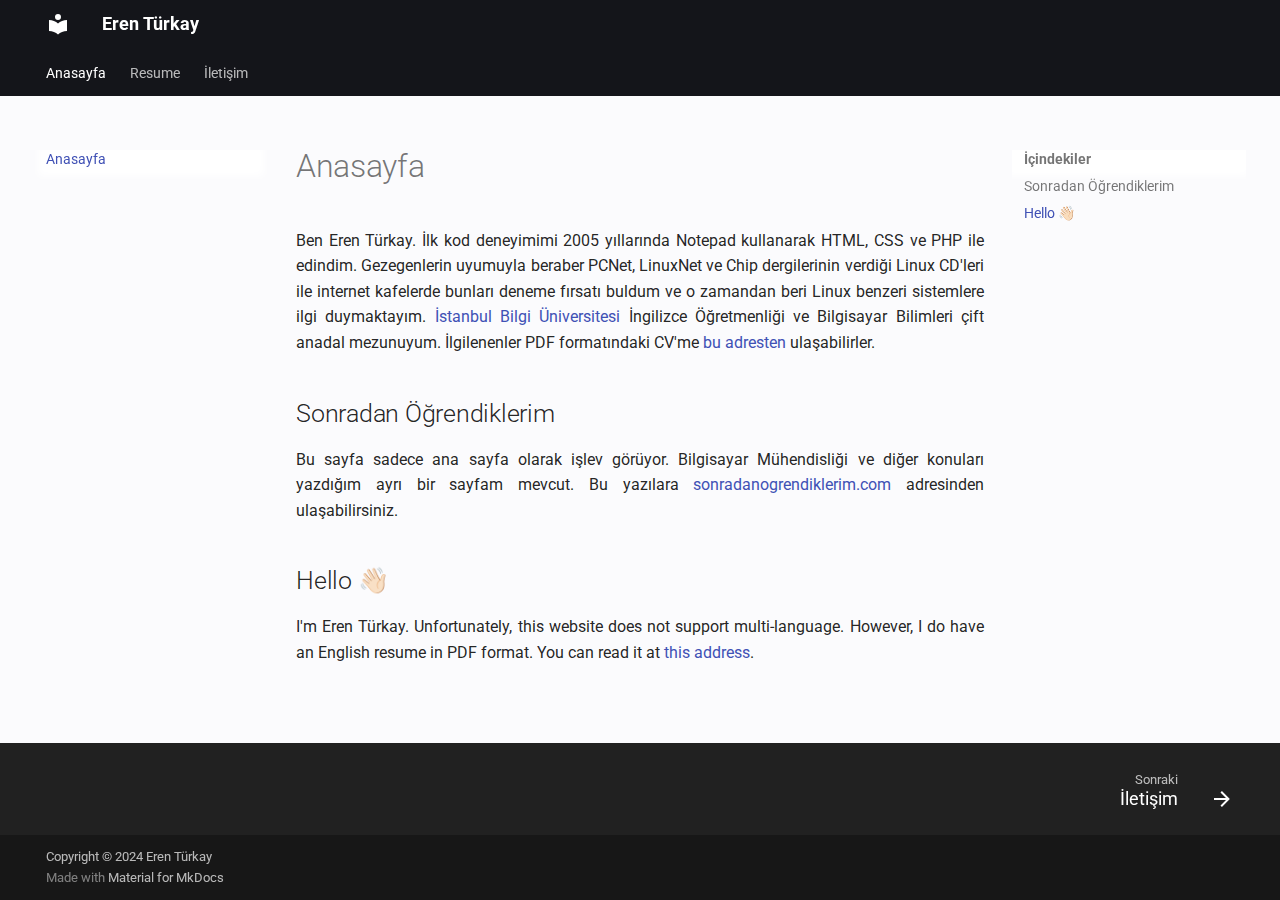
<file: index.html>
<!doctype html>
<html lang="tr" class="no-js">
  <head>
    
      <meta charset="utf-8">
      <meta name="viewport" content="width=device-width,initial-scale=1">
      
        <meta name="description" content="Eren Türkay'ın web sayfası. #bilgisayar-bilimleri #mühendislik">
      
      
        <meta name="author" content="Eren Türkay">
      
      
        <link rel="canonical" href="https://erenturkay.com/">
      
      
      
        <link rel="next" href="iletisim/">
      
      
      <link rel="icon" href="assets/favicon.png">
      <meta name="generator" content="mkdocs-1.5.3, mkdocs-material-9.5.10">
    
    
      
        <title>Anasayfa - Eren Türkay</title>
      
    
    
      <link rel="stylesheet" href="assets/stylesheets/main.7e359304.min.css">
      
        
        <link rel="stylesheet" href="assets/stylesheets/palette.06af60db.min.css">
      
      


    
    
      
    
    
      
        
        
        <link rel="preconnect" href="https://fonts.gstatic.com" crossorigin>
        <link rel="stylesheet" href="https://fonts.googleapis.com/css?family=Roboto:300,300i,400,400i,700,700i%7CRoboto+Mono:400,400i,700,700i&display=fallback">
        <style>:root{--md-text-font:"Roboto";--md-code-font:"Roboto Mono"}</style>
      
    
    
      <link rel="stylesheet" href="css/extra.css">
    
    <script>__md_scope=new URL(".",location),__md_hash=e=>[...e].reduce((e,_)=>(e<<5)-e+_.charCodeAt(0),0),__md_get=(e,_=localStorage,t=__md_scope)=>JSON.parse(_.getItem(t.pathname+"."+e)),__md_set=(e,_,t=localStorage,a=__md_scope)=>{try{t.setItem(a.pathname+"."+e,JSON.stringify(_))}catch(e){}}</script>
    
      

    
    
      
        <meta  property="og:type"  content="website" >
      
        <meta  property="og:title"  content="Anasayfa" >
      
        <meta  property="og:description"  content="Eren Türkay'ın web sayfası. #bilgisayar-bilimleri #mühendislik" >
      
        <meta  property="og:image"  content="https://erenturkay.com/assets/images/social/index.png" >
      
        <meta  property="og:image:type"  content="image/png" >
      
        <meta  property="og:image:width"  content="1200" >
      
        <meta  property="og:image:height"  content="630" >
      
        <meta  property="og:url"  content="https://erenturkay.com/" >
      
        <meta  name="twitter:card"  content="summary_large_image" >
      
        <meta  name="twitter:title"  content="Anasayfa" >
      
        <meta  name="twitter:description"  content="Eren Türkay'ın web sayfası. #bilgisayar-bilimleri #mühendislik" >
      
        <meta  name="twitter:image"  content="https://erenturkay.com/assets/images/social/index.png" >
      
    
    
  </head>
  
  
    
    
    
    
    
    <body dir="ltr" data-md-color-scheme="default" data-md-color-primary="black" data-md-color-accent="orange">
  
    
    <input class="md-toggle" data-md-toggle="drawer" type="checkbox" id="__drawer" autocomplete="off">
    <input class="md-toggle" data-md-toggle="search" type="checkbox" id="__search" autocomplete="off">
    <label class="md-overlay" for="__drawer"></label>
    <div data-md-component="skip">
      
        
        <a href="#sonradan-ogrendiklerim" class="md-skip">
          Ana içeriğe geç
        </a>
      
    </div>
    <div data-md-component="announce">
      
    </div>
    
    
      

<header class="md-header" data-md-component="header">
  <nav class="md-header__inner md-grid" aria-label="Başlık">
    <a href="." title="Eren Türkay" class="md-header__button md-logo" aria-label="Eren Türkay" data-md-component="logo">
      
  
  <svg xmlns="http://www.w3.org/2000/svg" viewBox="0 0 24 24"><path d="M12 8a3 3 0 0 0 3-3 3 3 0 0 0-3-3 3 3 0 0 0-3 3 3 3 0 0 0 3 3m0 3.54C9.64 9.35 6.5 8 3 8v11c3.5 0 6.64 1.35 9 3.54 2.36-2.19 5.5-3.54 9-3.54V8c-3.5 0-6.64 1.35-9 3.54Z"/></svg>

    </a>
    <label class="md-header__button md-icon" for="__drawer">
      
      <svg xmlns="http://www.w3.org/2000/svg" viewBox="0 0 24 24"><path d="M3 6h18v2H3V6m0 5h18v2H3v-2m0 5h18v2H3v-2Z"/></svg>
    </label>
    <div class="md-header__title" data-md-component="header-title">
      <div class="md-header__ellipsis">
        <div class="md-header__topic">
          <span class="md-ellipsis">
            Eren Türkay
          </span>
        </div>
        <div class="md-header__topic" data-md-component="header-topic">
          <span class="md-ellipsis">
            
              Anasayfa
            
          </span>
        </div>
      </div>
    </div>
    
      
    
    
    
    
    
  </nav>
  
</header>
    
    <div class="md-container" data-md-component="container">
      
      
        
          
            
<nav class="md-tabs" aria-label="Sekmeler" data-md-component="tabs">
  <div class="md-grid">
    <ul class="md-tabs__list">
      
        
  
  
    
  
  
    <li class="md-tabs__item md-tabs__item--active">
      <a href="." class="md-tabs__link">
        
  
    
  
  Anasayfa

      </a>
    </li>
  

      
        
  
  
  
    <li class="md-tabs__item">
      <a href="../assets/resume/Eren_Turkay_Resume.pdf" class="md-tabs__link">
        
  
    
  
  Resume

      </a>
    </li>
  

      
        
  
  
  
    <li class="md-tabs__item">
      <a href="iletisim/" class="md-tabs__link">
        
  
    
  
  İletişim

      </a>
    </li>
  

      
    </ul>
  </div>
</nav>
          
        
      
      <main class="md-main" data-md-component="main">
        <div class="md-main__inner md-grid">
          
            
              
              <div class="md-sidebar md-sidebar--primary" data-md-component="sidebar" data-md-type="navigation" >
                <div class="md-sidebar__scrollwrap">
                  <div class="md-sidebar__inner">
                    


  


<nav class="md-nav md-nav--primary md-nav--lifted" aria-label="Navigasyon" data-md-level="0">
  <label class="md-nav__title" for="__drawer">
    <a href="." title="Eren Türkay" class="md-nav__button md-logo" aria-label="Eren Türkay" data-md-component="logo">
      
  
  <svg xmlns="http://www.w3.org/2000/svg" viewBox="0 0 24 24"><path d="M12 8a3 3 0 0 0 3-3 3 3 0 0 0-3-3 3 3 0 0 0-3 3 3 3 0 0 0 3 3m0 3.54C9.64 9.35 6.5 8 3 8v11c3.5 0 6.64 1.35 9 3.54 2.36-2.19 5.5-3.54 9-3.54V8c-3.5 0-6.64 1.35-9 3.54Z"/></svg>

    </a>
    Eren Türkay
  </label>
  
  <ul class="md-nav__list" data-md-scrollfix>
    
      
      
  
  
    
  
  
  
    <li class="md-nav__item md-nav__item--active">
      
      <input class="md-nav__toggle md-toggle" type="checkbox" id="__toc">
      
      
      
        <label class="md-nav__link md-nav__link--active" for="__toc">
          
  
  <span class="md-ellipsis">
    Anasayfa
  </span>
  

          <span class="md-nav__icon md-icon"></span>
        </label>
      
      <a href="." class="md-nav__link md-nav__link--active">
        
  
  <span class="md-ellipsis">
    Anasayfa
  </span>
  

      </a>
      
        

<nav class="md-nav md-nav--secondary" aria-label="İçindekiler">
  
  
  
  
    <label class="md-nav__title" for="__toc">
      <span class="md-nav__icon md-icon"></span>
      İçindekiler
    </label>
    <ul class="md-nav__list" data-md-component="toc" data-md-scrollfix>
      
        <li class="md-nav__item">
  <a href="#sonradan-ogrendiklerim" class="md-nav__link">
    <span class="md-ellipsis">
      Sonradan Öğrendiklerim
    </span>
  </a>
  
</li>
      
        <li class="md-nav__item">
  <a href="#hello" class="md-nav__link">
    <span class="md-ellipsis">
      Hello 👋🏻
    </span>
  </a>
  
</li>
      
    </ul>
  
</nav>
      
    </li>
  

    
      
      
  
  
  
  
    <li class="md-nav__item">
      <a href="../assets/resume/Eren_Turkay_Resume.pdf" class="md-nav__link">
        
  
  <span class="md-ellipsis">
    Resume
  </span>
  

      </a>
    </li>
  

    
      
      
  
  
  
  
    <li class="md-nav__item">
      <a href="iletisim/" class="md-nav__link">
        
  
  <span class="md-ellipsis">
    İletişim
  </span>
  

      </a>
    </li>
  

    
  </ul>
</nav>
                  </div>
                </div>
              </div>
            
            
              
              <div class="md-sidebar md-sidebar--secondary" data-md-component="sidebar" data-md-type="toc" >
                <div class="md-sidebar__scrollwrap">
                  <div class="md-sidebar__inner">
                    

<nav class="md-nav md-nav--secondary" aria-label="İçindekiler">
  
  
  
  
    <label class="md-nav__title" for="__toc">
      <span class="md-nav__icon md-icon"></span>
      İçindekiler
    </label>
    <ul class="md-nav__list" data-md-component="toc" data-md-scrollfix>
      
        <li class="md-nav__item">
  <a href="#sonradan-ogrendiklerim" class="md-nav__link">
    <span class="md-ellipsis">
      Sonradan Öğrendiklerim
    </span>
  </a>
  
</li>
      
        <li class="md-nav__item">
  <a href="#hello" class="md-nav__link">
    <span class="md-ellipsis">
      Hello 👋🏻
    </span>
  </a>
  
</li>
      
    </ul>
  
</nav>
                  </div>
                </div>
              </div>
            
          
          
            <div class="md-content" data-md-component="content">
              <article class="md-content__inner md-typeset">
                
                  


  <h1>Anasayfa</h1>

<p>Ben Eren Türkay. İlk kod deneyimimi 2005 yıllarında Notepad kullanarak HTML, CSS ve PHP ile edindim.
Gezegenlerin uyumuyla beraber PCNet, LinuxNet ve Chip dergilerinin verdiği Linux CD'leri ile
internet kafelerde bunları deneme fırsatı buldum ve o zamandan beri Linux benzeri sistemlere ilgi
duymaktayım. <a href="https://www.bilgi.edu.tr" target="_blank">İstanbul Bilgi Üniversitesi</a> İngilizce
Öğretmenliği ve Bilgisayar Bilimleri çift anadal mezunuyum. İlgilenenler PDF formatındaki CV'me <a href="../assets/resume/Eren_Turkay_Resume.pdf" target="_blank">bu
adresten</a> ulaşabilirler.</p>
<h2 id="sonradan-ogrendiklerim">Sonradan Öğrendiklerim<a class="headerlink" href="#sonradan-ogrendiklerim" title="Permanent link">&para;</a></h2>
<p>Bu sayfa sadece ana sayfa olarak işlev görüyor. Bilgisayar Mühendisliği ve diğer konuları yazdığım
ayrı bir sayfam mevcut. Bu yazılara <a href="https://sonradanogrendiklerim.com">sonradanogrendiklerim.com</a> adresinden ulaşabilirsiniz.</p>
<h2 id="hello">Hello 👋🏻<a class="headerlink" href="#hello" title="Permanent link">&para;</a></h2>
<p>I'm Eren Türkay. Unfortunately, this website does not support multi-language. However, I do have an
English resume in PDF format. You can read it at <a href="../assets/resume/Eren_Turkay_Resume.pdf">this address</a>.</p>







  
  






                
              </article>
            </div>
          
          
<script>var target=document.getElementById(location.hash.slice(1));target&&target.name&&(target.checked=target.name.startsWith("__tabbed_"))</script>
        </div>
        
          <button type="button" class="md-top md-icon" data-md-component="top" hidden>
  
  <svg xmlns="http://www.w3.org/2000/svg" viewBox="0 0 24 24"><path d="M13 20h-2V8l-5.5 5.5-1.42-1.42L12 4.16l7.92 7.92-1.42 1.42L13 8v12Z"/></svg>
  Başa dön
</button>
        
      </main>
      
        <footer class="md-footer">
  
    
      
      <nav class="md-footer__inner md-grid" aria-label="Altbilgi" >
        
        
          
          <a href="iletisim/" class="md-footer__link md-footer__link--next" aria-label="Sonraki: İletişim">
            <div class="md-footer__title">
              <span class="md-footer__direction">
                Sonraki
              </span>
              <div class="md-ellipsis">
                İletişim
              </div>
            </div>
            <div class="md-footer__button md-icon">
              
              <svg xmlns="http://www.w3.org/2000/svg" viewBox="0 0 24 24"><path d="M4 11v2h12l-5.5 5.5 1.42 1.42L19.84 12l-7.92-7.92L10.5 5.5 16 11H4Z"/></svg>
            </div>
          </a>
        
      </nav>
    
  
  <div class="md-footer-meta md-typeset">
    <div class="md-footer-meta__inner md-grid">
      <div class="md-copyright">
  
    <div class="md-copyright__highlight">
      Copyright &copy; 2024 Eren Türkay
    </div>
  
  
    Made with
    <a href="https://squidfunk.github.io/mkdocs-material/" target="_blank" rel="noopener">
      Material for MkDocs
    </a>
  
</div>
      
    </div>
  </div>
</footer>
      
    </div>
    <div class="md-dialog" data-md-component="dialog">
      <div class="md-dialog__inner md-typeset"></div>
    </div>
    
    
    <script id="__config" type="application/json">{"base": ".", "features": ["navigation.top", "navigation.sections", "navigation.path", "navigation.tabs", "navigation.footer", "toc.follow", "content.code.copy"], "search": "assets/javascripts/workers/search.b8dbb3d2.min.js", "translations": {"clipboard.copied": "Kopyaland\u0131", "clipboard.copy": "Kopyala", "search.result.more.one": "Bu sayfada 1 tane daha", "search.result.more.other": "Bu sayfada # tane daha", "search.result.none": "E\u015fle\u015fen dok\u00fcman bulunamad\u0131", "search.result.one": "1 dok\u00fcman bulundu", "search.result.other": "# dok\u00fcman bulundu", "search.result.placeholder": "Aramaya ba\u015flamak i\u00e7in yaz\u0131n", "search.result.term.missing": "Eksik", "select.version": "Versiyon se\u00e7"}}</script>
    
    
      <script src="assets/javascripts/bundle.8fd75fb4.min.js"></script>
      
    
  </body>
</html>
</file>
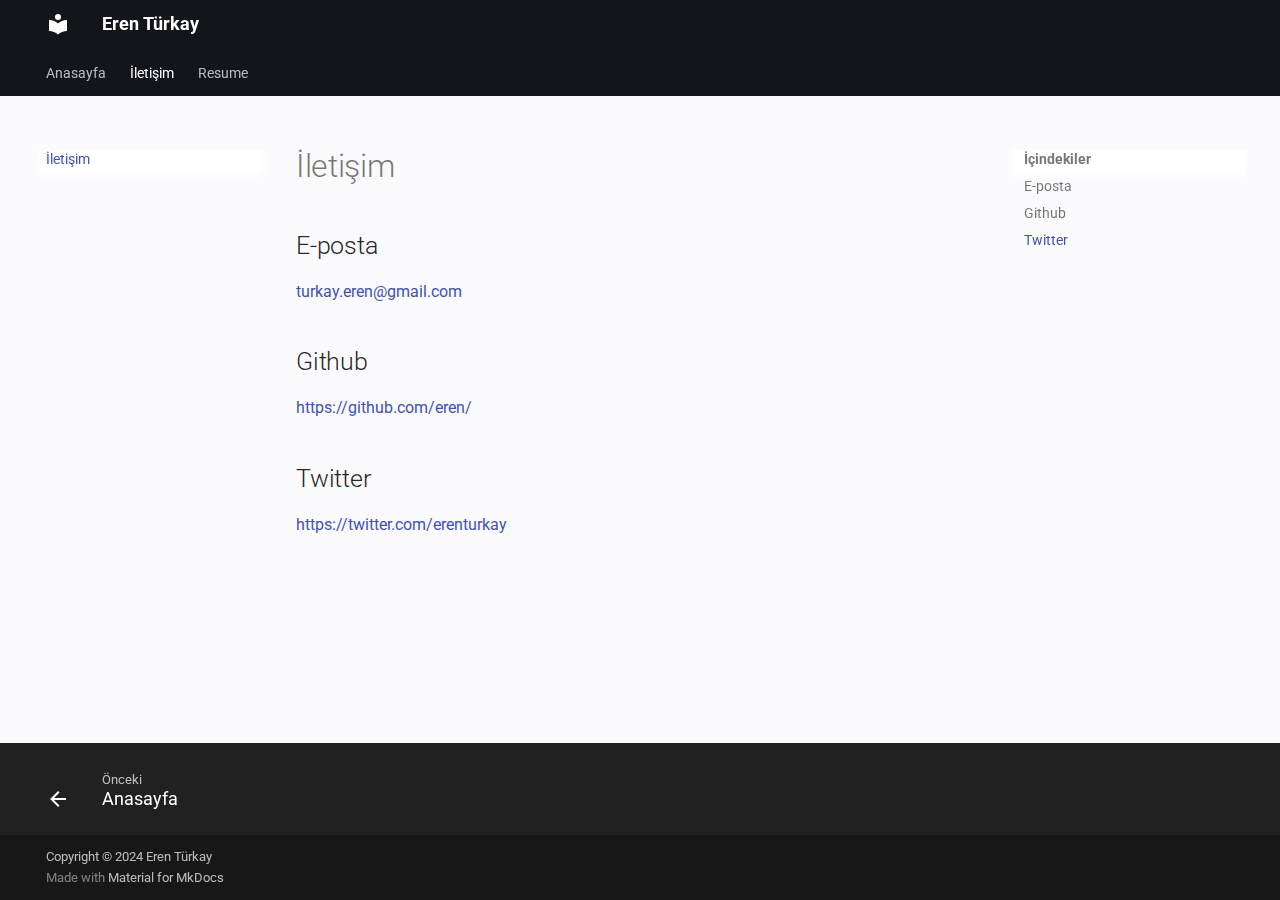
<file: iletisim/index.html>
<!doctype html>
<html lang="tr" class="no-js">
  <head>
    
      <meta charset="utf-8">
      <meta name="viewport" content="width=device-width,initial-scale=1">
      
        <meta name="description" content="Eren Türkay'ın web sayfası. #bilgisayar-bilimleri #mühendislik">
      
      
        <meta name="author" content="Eren Türkay">
      
      
        <link rel="canonical" href="https://erenturkay.com/iletisim/">
      
      
        <link rel="prev" href="..">
      
      
      
      <link rel="icon" href="../assets/favicon.png">
      <meta name="generator" content="mkdocs-1.5.3, mkdocs-material-9.5.10">
    
    
      
        <title>İletişim - Eren Türkay</title>
      
    
    
      <link rel="stylesheet" href="../assets/stylesheets/main.7e359304.min.css">
      
        
        <link rel="stylesheet" href="../assets/stylesheets/palette.06af60db.min.css">
      
      


    
    
      
    
    
      
        
        
        <link rel="preconnect" href="https://fonts.gstatic.com" crossorigin>
        <link rel="stylesheet" href="https://fonts.googleapis.com/css?family=Roboto:300,300i,400,400i,700,700i%7CRoboto+Mono:400,400i,700,700i&display=fallback">
        <style>:root{--md-text-font:"Roboto";--md-code-font:"Roboto Mono"}</style>
      
    
    
      <link rel="stylesheet" href="../css/extra.css">
    
    <script>__md_scope=new URL("..",location),__md_hash=e=>[...e].reduce((e,_)=>(e<<5)-e+_.charCodeAt(0),0),__md_get=(e,_=localStorage,t=__md_scope)=>JSON.parse(_.getItem(t.pathname+"."+e)),__md_set=(e,_,t=localStorage,a=__md_scope)=>{try{t.setItem(a.pathname+"."+e,JSON.stringify(_))}catch(e){}}</script>
    
      

    
    
      
        <meta  property="og:type"  content="website" >
      
        <meta  property="og:title"  content="İletişim - Eren Türkay" >
      
        <meta  property="og:description"  content="Eren Türkay'ın web sayfası. #bilgisayar-bilimleri #mühendislik" >
      
        <meta  property="og:image"  content="https://erenturkay.com/assets/images/social/iletisim.png" >
      
        <meta  property="og:image:type"  content="image/png" >
      
        <meta  property="og:image:width"  content="1200" >
      
        <meta  property="og:image:height"  content="630" >
      
        <meta  property="og:url"  content="https://erenturkay.com/iletisim/" >
      
        <meta  name="twitter:card"  content="summary_large_image" >
      
        <meta  name="twitter:title"  content="İletişim - Eren Türkay" >
      
        <meta  name="twitter:description"  content="Eren Türkay'ın web sayfası. #bilgisayar-bilimleri #mühendislik" >
      
        <meta  name="twitter:image"  content="https://erenturkay.com/assets/images/social/iletisim.png" >
      
    
    
  </head>
  
  
    
    
    
    
    
    <body dir="ltr" data-md-color-scheme="default" data-md-color-primary="black" data-md-color-accent="orange">
  
    
    <input class="md-toggle" data-md-toggle="drawer" type="checkbox" id="__drawer" autocomplete="off">
    <input class="md-toggle" data-md-toggle="search" type="checkbox" id="__search" autocomplete="off">
    <label class="md-overlay" for="__drawer"></label>
    <div data-md-component="skip">
      
        
        <a href="#iletisim" class="md-skip">
          Ana içeriğe geç
        </a>
      
    </div>
    <div data-md-component="announce">
      
    </div>
    
    
      

<header class="md-header" data-md-component="header">
  <nav class="md-header__inner md-grid" aria-label="Başlık">
    <a href=".." title="Eren Türkay" class="md-header__button md-logo" aria-label="Eren Türkay" data-md-component="logo">
      
  
  <svg xmlns="http://www.w3.org/2000/svg" viewBox="0 0 24 24"><path d="M12 8a3 3 0 0 0 3-3 3 3 0 0 0-3-3 3 3 0 0 0-3 3 3 3 0 0 0 3 3m0 3.54C9.64 9.35 6.5 8 3 8v11c3.5 0 6.64 1.35 9 3.54 2.36-2.19 5.5-3.54 9-3.54V8c-3.5 0-6.64 1.35-9 3.54Z"/></svg>

    </a>
    <label class="md-header__button md-icon" for="__drawer">
      
      <svg xmlns="http://www.w3.org/2000/svg" viewBox="0 0 24 24"><path d="M3 6h18v2H3V6m0 5h18v2H3v-2m0 5h18v2H3v-2Z"/></svg>
    </label>
    <div class="md-header__title" data-md-component="header-title">
      <div class="md-header__ellipsis">
        <div class="md-header__topic">
          <span class="md-ellipsis">
            Eren Türkay
          </span>
        </div>
        <div class="md-header__topic" data-md-component="header-topic">
          <span class="md-ellipsis">
            
              İletişim
            
          </span>
        </div>
      </div>
    </div>
    
      
    
    
    
    
    
  </nav>
  
</header>
    
    <div class="md-container" data-md-component="container">
      
      
        
          
            
<nav class="md-tabs" aria-label="Sekmeler" data-md-component="tabs">
  <div class="md-grid">
    <ul class="md-tabs__list">
      
        
  
  
  
    <li class="md-tabs__item">
      <a href=".." class="md-tabs__link">
        
  
    
  
  Anasayfa

      </a>
    </li>
  

      
        
  
  
    
  
  
    <li class="md-tabs__item md-tabs__item--active">
      <a href="./" class="md-tabs__link">
        
  
    
  
  İletişim

      </a>
    </li>
  

      
        
  
  
  
    <li class="md-tabs__item">
      <a href="../../assets/resume/Eren_Turkay_Resume.pdf" class="md-tabs__link">
        
  
    
  
  Resume

      </a>
    </li>
  

      
    </ul>
  </div>
</nav>
          
        
      
      <main class="md-main" data-md-component="main">
        <div class="md-main__inner md-grid">
          
            
              
              <div class="md-sidebar md-sidebar--primary" data-md-component="sidebar" data-md-type="navigation" >
                <div class="md-sidebar__scrollwrap">
                  <div class="md-sidebar__inner">
                    


  


<nav class="md-nav md-nav--primary md-nav--lifted" aria-label="Navigasyon" data-md-level="0">
  <label class="md-nav__title" for="__drawer">
    <a href=".." title="Eren Türkay" class="md-nav__button md-logo" aria-label="Eren Türkay" data-md-component="logo">
      
  
  <svg xmlns="http://www.w3.org/2000/svg" viewBox="0 0 24 24"><path d="M12 8a3 3 0 0 0 3-3 3 3 0 0 0-3-3 3 3 0 0 0-3 3 3 3 0 0 0 3 3m0 3.54C9.64 9.35 6.5 8 3 8v11c3.5 0 6.64 1.35 9 3.54 2.36-2.19 5.5-3.54 9-3.54V8c-3.5 0-6.64 1.35-9 3.54Z"/></svg>

    </a>
    Eren Türkay
  </label>
  
  <ul class="md-nav__list" data-md-scrollfix>
    
      
      
  
  
  
  
    <li class="md-nav__item">
      <a href=".." class="md-nav__link">
        
  
  <span class="md-ellipsis">
    Anasayfa
  </span>
  

      </a>
    </li>
  

    
      
      
  
  
    
  
  
  
    <li class="md-nav__item md-nav__item--active">
      
      <input class="md-nav__toggle md-toggle" type="checkbox" id="__toc">
      
      
        
      
      
        <label class="md-nav__link md-nav__link--active" for="__toc">
          
  
  <span class="md-ellipsis">
    İletişim
  </span>
  

          <span class="md-nav__icon md-icon"></span>
        </label>
      
      <a href="./" class="md-nav__link md-nav__link--active">
        
  
  <span class="md-ellipsis">
    İletişim
  </span>
  

      </a>
      
        

<nav class="md-nav md-nav--secondary" aria-label="İçindekiler">
  
  
  
    
  
  
    <label class="md-nav__title" for="__toc">
      <span class="md-nav__icon md-icon"></span>
      İçindekiler
    </label>
    <ul class="md-nav__list" data-md-component="toc" data-md-scrollfix>
      
        <li class="md-nav__item">
  <a href="#e-posta" class="md-nav__link">
    <span class="md-ellipsis">
      E-posta
    </span>
  </a>
  
</li>
      
        <li class="md-nav__item">
  <a href="#github" class="md-nav__link">
    <span class="md-ellipsis">
      Github
    </span>
  </a>
  
</li>
      
        <li class="md-nav__item">
  <a href="#twitter" class="md-nav__link">
    <span class="md-ellipsis">
      Twitter
    </span>
  </a>
  
</li>
      
    </ul>
  
</nav>
      
    </li>
  

    
      
      
  
  
  
  
    <li class="md-nav__item">
      <a href="../../assets/resume/Eren_Turkay_Resume.pdf" class="md-nav__link">
        
  
  <span class="md-ellipsis">
    Resume
  </span>
  

      </a>
    </li>
  

    
  </ul>
</nav>
                  </div>
                </div>
              </div>
            
            
              
              <div class="md-sidebar md-sidebar--secondary" data-md-component="sidebar" data-md-type="toc" >
                <div class="md-sidebar__scrollwrap">
                  <div class="md-sidebar__inner">
                    

<nav class="md-nav md-nav--secondary" aria-label="İçindekiler">
  
  
  
    
  
  
    <label class="md-nav__title" for="__toc">
      <span class="md-nav__icon md-icon"></span>
      İçindekiler
    </label>
    <ul class="md-nav__list" data-md-component="toc" data-md-scrollfix>
      
        <li class="md-nav__item">
  <a href="#e-posta" class="md-nav__link">
    <span class="md-ellipsis">
      E-posta
    </span>
  </a>
  
</li>
      
        <li class="md-nav__item">
  <a href="#github" class="md-nav__link">
    <span class="md-ellipsis">
      Github
    </span>
  </a>
  
</li>
      
        <li class="md-nav__item">
  <a href="#twitter" class="md-nav__link">
    <span class="md-ellipsis">
      Twitter
    </span>
  </a>
  
</li>
      
    </ul>
  
</nav>
                  </div>
                </div>
              </div>
            
          
          
            <div class="md-content" data-md-component="content">
              <article class="md-content__inner md-typeset">
                
                  


<h1 id="iletisim">İletişim<a class="headerlink" href="#iletisim" title="Permanent link">&para;</a></h1>
<h2 id="e-posta">E-posta<a class="headerlink" href="#e-posta" title="Permanent link">&para;</a></h2>
<p><a href="&#109;&#97;&#105;&#108;&#116;&#111;&#58;&#116;&#117;&#114;&#107;&#97;&#121;&#46;&#101;&#114;&#101;&#110;&#64;&#103;&#109;&#97;&#105;&#108;&#46;&#99;&#111;&#109;">&#116;&#117;&#114;&#107;&#97;&#121;&#46;&#101;&#114;&#101;&#110;&#64;&#103;&#109;&#97;&#105;&#108;&#46;&#99;&#111;&#109;</a></p>
<h2 id="github">Github<a class="headerlink" href="#github" title="Permanent link">&para;</a></h2>
<p><a href="https://github.com/eren/">https://github.com/eren/</a></p>
<h2 id="twitter">Twitter<a class="headerlink" href="#twitter" title="Permanent link">&para;</a></h2>
<p><a href="https://twitter.com/erenturkay">https://twitter.com/erenturkay</a></p>







  
  






                
              </article>
            </div>
          
          
<script>var target=document.getElementById(location.hash.slice(1));target&&target.name&&(target.checked=target.name.startsWith("__tabbed_"))</script>
        </div>
        
          <button type="button" class="md-top md-icon" data-md-component="top" hidden>
  
  <svg xmlns="http://www.w3.org/2000/svg" viewBox="0 0 24 24"><path d="M13 20h-2V8l-5.5 5.5-1.42-1.42L12 4.16l7.92 7.92-1.42 1.42L13 8v12Z"/></svg>
  Başa dön
</button>
        
      </main>
      
        <footer class="md-footer">
  
    
      
      <nav class="md-footer__inner md-grid" aria-label="Altbilgi" >
        
          
          <a href=".." class="md-footer__link md-footer__link--prev" aria-label="Önceki: Anasayfa">
            <div class="md-footer__button md-icon">
              
              <svg xmlns="http://www.w3.org/2000/svg" viewBox="0 0 24 24"><path d="M20 11v2H8l5.5 5.5-1.42 1.42L4.16 12l7.92-7.92L13.5 5.5 8 11h12Z"/></svg>
            </div>
            <div class="md-footer__title">
              <span class="md-footer__direction">
                Önceki
              </span>
              <div class="md-ellipsis">
                Anasayfa
              </div>
            </div>
          </a>
        
        
      </nav>
    
  
  <div class="md-footer-meta md-typeset">
    <div class="md-footer-meta__inner md-grid">
      <div class="md-copyright">
  
    <div class="md-copyright__highlight">
      Copyright &copy; 2024 Eren Türkay
    </div>
  
  
    Made with
    <a href="https://squidfunk.github.io/mkdocs-material/" target="_blank" rel="noopener">
      Material for MkDocs
    </a>
  
</div>
      
    </div>
  </div>
</footer>
      
    </div>
    <div class="md-dialog" data-md-component="dialog">
      <div class="md-dialog__inner md-typeset"></div>
    </div>
    
    
    <script id="__config" type="application/json">{"base": "..", "features": ["navigation.top", "navigation.sections", "navigation.path", "navigation.tabs", "navigation.footer", "toc.follow", "content.code.copy"], "search": "../assets/javascripts/workers/search.b8dbb3d2.min.js", "translations": {"clipboard.copied": "Kopyaland\u0131", "clipboard.copy": "Kopyala", "search.result.more.one": "Bu sayfada 1 tane daha", "search.result.more.other": "Bu sayfada # tane daha", "search.result.none": "E\u015fle\u015fen dok\u00fcman bulunamad\u0131", "search.result.one": "1 dok\u00fcman bulundu", "search.result.other": "# dok\u00fcman bulundu", "search.result.placeholder": "Aramaya ba\u015flamak i\u00e7in yaz\u0131n", "search.result.term.missing": "Eksik", "select.version": "Versiyon se\u00e7"}}</script>
    
    
      <script src="../assets/javascripts/bundle.8fd75fb4.min.js"></script>
      
    
  </body>
</html>
</file>
<file: css/extra.css>
/* Override font size for large screens */
@media screen and (min-width: 125em) {
    html {
        font-size: 137.5% !important;
    }
}

.md-content {
    text-align: justify !important;
    text-justify: inter-word;
}

.md-main {
    background-color: #fbfbfd;
}

.md-main__inner h1,
h2,
h3,
h4,
h5,
h6 {
    text-align: left !important;
}
</file>
<file: assets/stylesheets/main.7e359304.min.css>
@charset "UTF-8";html{-webkit-text-size-adjust:none;-moz-text-size-adjust:none;text-size-adjust:none;box-sizing:border-box}*,:after,:before{box-sizing:inherit}@media (prefers-reduced-motion){*,:after,:before{transition:none!important}}body{margin:0}a,button,input,label{-webkit-tap-highlight-color:transparent}a{color:inherit;text-decoration:none}hr{border:0;box-sizing:initial;display:block;height:.05rem;overflow:visible;padding:0}small{font-size:80%}sub,sup{line-height:1em}img{border-style:none}table{border-collapse:initial;border-spacing:0}td,th{font-weight:400;vertical-align:top}button{background:#0000;border:0;font-family:inherit;font-size:inherit;margin:0;padding:0}input{border:0;outline:none}:root{--md-primary-fg-color:#4051b5;--md-primary-fg-color--light:#5d6cc0;--md-primary-fg-color--dark:#303fa1;--md-primary-bg-color:#fff;--md-primary-bg-color--light:#ffffffb3;--md-accent-fg-color:#526cfe;--md-accent-fg-color--transparent:#526cfe1a;--md-accent-bg-color:#fff;--md-accent-bg-color--light:#ffffffb3}[data-md-color-scheme=default]{color-scheme:light}[data-md-color-scheme=default] img[src$="#gh-dark-mode-only"],[data-md-color-scheme=default] img[src$="#only-dark"]{display:none}:root,[data-md-color-scheme=default]{--md-hue:225deg;--md-default-fg-color:#000000de;--md-default-fg-color--light:#0000008a;--md-default-fg-color--lighter:#00000052;--md-default-fg-color--lightest:#00000012;--md-default-bg-color:#fff;--md-default-bg-color--light:#ffffffb3;--md-default-bg-color--lighter:#ffffff4d;--md-default-bg-color--lightest:#ffffff1f;--md-code-fg-color:#36464e;--md-code-bg-color:#f5f5f5;--md-code-hl-color:#4287ff;--md-code-hl-color--light:#4287ff1a;--md-code-hl-number-color:#d52a2a;--md-code-hl-special-color:#db1457;--md-code-hl-function-color:#a846b9;--md-code-hl-constant-color:#6e59d9;--md-code-hl-keyword-color:#3f6ec6;--md-code-hl-string-color:#1c7d4d;--md-code-hl-name-color:var(--md-code-fg-color);--md-code-hl-operator-color:var(--md-default-fg-color--light);--md-code-hl-punctuation-color:var(--md-default-fg-color--light);--md-code-hl-comment-color:var(--md-default-fg-color--light);--md-code-hl-generic-color:var(--md-default-fg-color--light);--md-code-hl-variable-color:var(--md-default-fg-color--light);--md-typeset-color:var(--md-default-fg-color);--md-typeset-a-color:var(--md-primary-fg-color);--md-typeset-del-color:#f5503d26;--md-typeset-ins-color:#0bd57026;--md-typeset-kbd-color:#fafafa;--md-typeset-kbd-accent-color:#fff;--md-typeset-kbd-border-color:#b8b8b8;--md-typeset-mark-color:#ffff0080;--md-typeset-table-color:#0000001f;--md-typeset-table-color--light:rgba(0,0,0,.035);--md-admonition-fg-color:var(--md-default-fg-color);--md-admonition-bg-color:var(--md-default-bg-color);--md-warning-fg-color:#000000de;--md-warning-bg-color:#ff9;--md-footer-fg-color:#fff;--md-footer-fg-color--light:#ffffffb3;--md-footer-fg-color--lighter:#ffffff73;--md-footer-bg-color:#000000de;--md-footer-bg-color--dark:#00000052;--md-shadow-z1:0 0.2rem 0.5rem #0000000d,0 0 0.05rem #0000001a;--md-shadow-z2:0 0.2rem 0.5rem #0000001a,0 0 0.05rem #00000040;--md-shadow-z3:0 0.2rem 0.5rem #0003,0 0 0.05rem #00000059}.md-icon svg{fill:currentcolor;display:block;height:1.2rem;width:1.2rem}body{-webkit-font-smoothing:antialiased;-moz-osx-font-smoothing:grayscale;--md-text-font-family:var(--md-text-font,_),-apple-system,BlinkMacSystemFont,Helvetica,Arial,sans-serif;--md-code-font-family:var(--md-code-font,_),SFMono-Regular,Consolas,Menlo,monospace}aside,body,input{font-feature-settings:"kern","liga";color:var(--md-typeset-color);font-family:var(--md-text-font-family)}code,kbd,pre{font-feature-settings:"kern";font-family:var(--md-code-font-family)}:root{--md-typeset-table-sort-icon:url('data:image/svg+xml;charset=utf-8,<svg xmlns="http://www.w3.org/2000/svg" viewBox="0 0 24 24"><path d="m18 21-4-4h3V7h-3l4-4 4 4h-3v10h3M2 19v-2h10v2M2 13v-2h7v2M2 7V5h4v2H2Z"/></svg>');--md-typeset-table-sort-icon--asc:url('data:image/svg+xml;charset=utf-8,<svg xmlns="http://www.w3.org/2000/svg" viewBox="0 0 24 24"><path d="M19 17h3l-4 4-4-4h3V3h2M2 17h10v2H2M6 5v2H2V5m0 6h7v2H2v-2Z"/></svg>');--md-typeset-table-sort-icon--desc:url('data:image/svg+xml;charset=utf-8,<svg xmlns="http://www.w3.org/2000/svg" viewBox="0 0 24 24"><path d="M19 7h3l-4-4-4 4h3v14h2M2 17h10v2H2M6 5v2H2V5m0 6h7v2H2v-2Z"/></svg>')}.md-typeset{-webkit-print-color-adjust:exact;color-adjust:exact;font-size:.8rem;line-height:1.6}@media print{.md-typeset{font-size:.68rem}}.md-typeset blockquote,.md-typeset dl,.md-typeset figure,.md-typeset ol,.md-typeset pre,.md-typeset ul{margin-bottom:1em;margin-top:1em}.md-typeset h1{color:var(--md-default-fg-color--light);font-size:2em;line-height:1.3;margin:0 0 1.25em}.md-typeset h1,.md-typeset h2{font-weight:300;letter-spacing:-.01em}.md-typeset h2{font-size:1.5625em;line-height:1.4;margin:1.6em 0 .64em}.md-typeset h3{font-size:1.25em;font-weight:400;letter-spacing:-.01em;line-height:1.5;margin:1.6em 0 .8em}.md-typeset h2+h3{margin-top:.8em}.md-typeset h4{font-weight:700;letter-spacing:-.01em;margin:1em 0}.md-typeset h5,.md-typeset h6{color:var(--md-default-fg-color--light);font-size:.8em;font-weight:700;letter-spacing:-.01em;margin:1.25em 0}.md-typeset h5{text-transform:uppercase}.md-typeset hr{border-bottom:.05rem solid var(--md-default-fg-color--lightest);display:flow-root;margin:1.5em 0}.md-typeset a{color:var(--md-typeset-a-color);word-break:break-word}.md-typeset a,.md-typeset a:before{transition:color 125ms}.md-typeset a:focus,.md-typeset a:hover{color:var(--md-accent-fg-color)}.md-typeset a:focus code,.md-typeset a:hover code{background-color:var(--md-accent-fg-color--transparent)}.md-typeset a code{color:currentcolor;transition:background-color 125ms}.md-typeset a.focus-visible{outline-color:var(--md-accent-fg-color);outline-offset:.2rem}.md-typeset code,.md-typeset kbd,.md-typeset pre{color:var(--md-code-fg-color);direction:ltr;font-variant-ligatures:none}@media print{.md-typeset code,.md-typeset kbd,.md-typeset pre{white-space:pre-wrap}}.md-typeset code{background-color:var(--md-code-bg-color);border-radius:.1rem;-webkit-box-decoration-break:clone;box-decoration-break:clone;font-size:.85em;padding:0 .2941176471em;word-break:break-word}.md-typeset code:not(.focus-visible){-webkit-tap-highlight-color:transparent;outline:none}.md-typeset pre{display:flow-root;line-height:1.4;position:relative}.md-typeset pre>code{-webkit-box-decoration-break:slice;box-decoration-break:slice;box-shadow:none;display:block;margin:0;outline-color:var(--md-accent-fg-color);overflow:auto;padding:.7720588235em 1.1764705882em;scrollbar-color:var(--md-default-fg-color--lighter) #0000;scrollbar-width:thin;touch-action:auto;word-break:normal}.md-typeset pre>code:hover{scrollbar-color:var(--md-accent-fg-color) #0000}.md-typeset pre>code::-webkit-scrollbar{height:.2rem;width:.2rem}.md-typeset pre>code::-webkit-scrollbar-thumb{background-color:var(--md-default-fg-color--lighter)}.md-typeset pre>code::-webkit-scrollbar-thumb:hover{background-color:var(--md-accent-fg-color)}.md-typeset kbd{background-color:var(--md-typeset-kbd-color);border-radius:.1rem;box-shadow:0 .1rem 0 .05rem var(--md-typeset-kbd-border-color),0 .1rem 0 var(--md-typeset-kbd-border-color),0 -.1rem .2rem var(--md-typeset-kbd-accent-color) inset;color:var(--md-default-fg-color);display:inline-block;font-size:.75em;padding:0 .6666666667em;vertical-align:text-top;word-break:break-word}.md-typeset mark{background-color:var(--md-typeset-mark-color);-webkit-box-decoration-break:clone;box-decoration-break:clone;color:inherit;word-break:break-word}.md-typeset abbr{border-bottom:.05rem dotted var(--md-default-fg-color--light);cursor:help;text-decoration:none}.md-typeset small{opacity:.75}[dir=ltr] .md-typeset sub,[dir=ltr] .md-typeset sup{margin-left:.078125em}[dir=rtl] .md-typeset sub,[dir=rtl] .md-typeset sup{margin-right:.078125em}[dir=ltr] .md-typeset blockquote{padding-left:.6rem}[dir=rtl] .md-typeset blockquote{padding-right:.6rem}[dir=ltr] .md-typeset blockquote{border-left:.2rem solid var(--md-default-fg-color--lighter)}[dir=rtl] .md-typeset blockquote{border-right:.2rem solid var(--md-default-fg-color--lighter)}.md-typeset blockquote{color:var(--md-default-fg-color--light);margin-left:0;margin-right:0}.md-typeset ul{list-style-type:disc}[dir=ltr] .md-typeset ol,[dir=ltr] .md-typeset ul{margin-left:.625em}[dir=rtl] .md-typeset ol,[dir=rtl] .md-typeset ul{margin-right:.625em}.md-typeset ol,.md-typeset ul{padding:0}.md-typeset ol:not([hidden]),.md-typeset ul:not([hidden]){display:flow-root}.md-typeset ol ol,.md-typeset ul ol{list-style-type:lower-alpha}.md-typeset ol ol ol,.md-typeset ul ol ol{list-style-type:lower-roman}[dir=ltr] .md-typeset ol li,[dir=ltr] .md-typeset ul li{margin-left:1.25em}[dir=rtl] .md-typeset ol li,[dir=rtl] .md-typeset ul li{margin-right:1.25em}.md-typeset ol li,.md-typeset ul li{margin-bottom:.5em}.md-typeset ol li blockquote,.md-typeset ol li p,.md-typeset ul li blockquote,.md-typeset ul li p{margin:.5em 0}.md-typeset ol li:last-child,.md-typeset ul li:last-child{margin-bottom:0}[dir=ltr] .md-typeset ol li ol,[dir=ltr] .md-typeset ol li ul,[dir=ltr] .md-typeset ul li ol,[dir=ltr] .md-typeset ul li ul{margin-left:.625em}[dir=rtl] .md-typeset ol li ol,[dir=rtl] .md-typeset ol li ul,[dir=rtl] .md-typeset ul li ol,[dir=rtl] .md-typeset ul li ul{margin-right:.625em}.md-typeset ol li ol,.md-typeset ol li ul,.md-typeset ul li ol,.md-typeset ul li ul{margin-bottom:.5em;margin-top:.5em}[dir=ltr] .md-typeset dd{margin-left:1.875em}[dir=rtl] .md-typeset dd{margin-right:1.875em}.md-typeset dd{margin-bottom:1.5em;margin-top:1em}.md-typeset img,.md-typeset svg,.md-typeset video{height:auto;max-width:100%}.md-typeset img[align=left]{margin:1em 1em 1em 0}.md-typeset img[align=right]{margin:1em 0 1em 1em}.md-typeset img[align]:only-child{margin-top:0}.md-typeset figure{display:flow-root;margin:1em auto;max-width:100%;text-align:center;width:-webkit-fit-content;width:-moz-fit-content;width:fit-content}.md-typeset figure img{display:block;margin:0 auto}.md-typeset figcaption{font-style:italic;margin:1em auto;max-width:24rem}.md-typeset iframe{max-width:100%}.md-typeset table:not([class]){background-color:var(--md-default-bg-color);border:.05rem solid var(--md-typeset-table-color);border-radius:.1rem;display:inline-block;font-size:.64rem;max-width:100%;overflow:auto;touch-action:auto}@media print{.md-typeset table:not([class]){display:table}}.md-typeset table:not([class])+*{margin-top:1.5em}.md-typeset table:not([class]) td>:first-child,.md-typeset table:not([class]) th>:first-child{margin-top:0}.md-typeset table:not([class]) td>:last-child,.md-typeset table:not([class]) th>:last-child{margin-bottom:0}.md-typeset table:not([class]) td:not([align]),.md-typeset table:not([class]) th:not([align]){text-align:left}[dir=rtl] .md-typeset table:not([class]) td:not([align]),[dir=rtl] .md-typeset table:not([class]) th:not([align]){text-align:right}.md-typeset table:not([class]) th{font-weight:700;min-width:5rem;padding:.9375em 1.25em;vertical-align:top}.md-typeset table:not([class]) td{border-top:.05rem solid var(--md-typeset-table-color);padding:.9375em 1.25em;vertical-align:top}.md-typeset table:not([class]) tbody tr{transition:background-color 125ms}.md-typeset table:not([class]) tbody tr:hover{background-color:var(--md-typeset-table-color--light);box-shadow:0 .05rem 0 var(--md-default-bg-color) inset}.md-typeset table:not([class]) a{word-break:normal}.md-typeset table th[role=columnheader]{cursor:pointer}[dir=ltr] .md-typeset table th[role=columnheader]:after{margin-left:.5em}[dir=rtl] .md-typeset table th[role=columnheader]:after{margin-right:.5em}.md-typeset table th[role=columnheader]:after{content:"";display:inline-block;height:1.2em;-webkit-mask-image:var(--md-typeset-table-sort-icon);mask-image:var(--md-typeset-table-sort-icon);-webkit-mask-repeat:no-repeat;mask-repeat:no-repeat;-webkit-mask-size:contain;mask-size:contain;transition:background-color 125ms;vertical-align:text-bottom;width:1.2em}.md-typeset table th[role=columnheader]:hover:after{background-color:var(--md-default-fg-color--lighter)}.md-typeset table th[role=columnheader][aria-sort=ascending]:after{background-color:var(--md-default-fg-color--light);-webkit-mask-image:var(--md-typeset-table-sort-icon--asc);mask-image:var(--md-typeset-table-sort-icon--asc)}.md-typeset table th[role=columnheader][aria-sort=descending]:after{background-color:var(--md-default-fg-color--light);-webkit-mask-image:var(--md-typeset-table-sort-icon--desc);mask-image:var(--md-typeset-table-sort-icon--desc)}.md-typeset__scrollwrap{margin:1em -.8rem;overflow-x:auto;touch-action:auto}.md-typeset__table{display:inline-block;margin-bottom:.5em;padding:0 .8rem}@media print{.md-typeset__table{display:block}}html .md-typeset__table table{display:table;margin:0;overflow:hidden;width:100%}@media screen and (max-width:44.984375em){.md-content__inner>pre{margin:1em -.8rem}.md-content__inner>pre code{border-radius:0}}.md-typeset .md-author{border-radius:100%;display:block;flex-shrink:0;height:1.6rem;overflow:hidden;position:relative;transition:color 125ms,transform 125ms;width:1.6rem}.md-typeset .md-author img{display:block}.md-typeset .md-author--more{background:var(--md-default-fg-color--lightest);color:var(--md-default-fg-color--lighter);font-size:.6rem;font-weight:700;line-height:1.6rem;text-align:center}.md-typeset .md-author--long{height:2.4rem;width:2.4rem}.md-typeset a.md-author{transform:scale(1)}.md-typeset a.md-author img{filter:grayscale(100%) opacity(75%);transition:filter 125ms}.md-typeset a.md-author:focus,.md-typeset a.md-author:hover{transform:scale(1.1);z-index:1}.md-typeset a.md-author:focus img,.md-typeset a.md-author:hover img{filter:grayscale(0)}.md-banner{background-color:var(--md-footer-bg-color);color:var(--md-footer-fg-color);overflow:auto}@media print{.md-banner{display:none}}.md-banner--warning{background-color:var(--md-warning-bg-color);color:var(--md-warning-fg-color)}.md-banner__inner{font-size:.7rem;margin:.6rem auto;padding:0 .8rem}[dir=ltr] .md-banner__button{float:right}[dir=rtl] .md-banner__button{float:left}.md-banner__button{color:inherit;cursor:pointer;transition:opacity .25s}.no-js .md-banner__button{display:none}.md-banner__button:hover{opacity:.7}html{font-size:125%;height:100%;overflow-x:hidden}@media screen and (min-width:100em){html{font-size:137.5%}}@media screen and (min-width:125em){html{font-size:150%}}body{background-color:var(--md-default-bg-color);display:flex;flex-direction:column;font-size:.5rem;min-height:100%;position:relative;width:100%}@media print{body{display:block}}@media screen and (max-width:59.984375em){body[data-md-scrolllock]{position:fixed}}.md-grid{margin-left:auto;margin-right:auto;max-width:61rem}.md-container{display:flex;flex-direction:column;flex-grow:1}@media print{.md-container{display:block}}.md-main{flex-grow:1}.md-main__inner{display:flex;height:100%;margin-top:1.5rem}.md-ellipsis{overflow:hidden;text-overflow:ellipsis}.md-toggle{display:none}.md-option{height:0;opacity:0;position:absolute;width:0}.md-option:checked+label:not([hidden]){display:block}.md-option.focus-visible+label{outline-color:var(--md-accent-fg-color);outline-style:auto}.md-skip{background-color:var(--md-default-fg-color);border-radius:.1rem;color:var(--md-default-bg-color);font-size:.64rem;margin:.5rem;opacity:0;outline-color:var(--md-accent-fg-color);padding:.3rem .5rem;position:fixed;transform:translateY(.4rem);z-index:-1}.md-skip:focus{opacity:1;transform:translateY(0);transition:transform .25s cubic-bezier(.4,0,.2,1),opacity 175ms 75ms;z-index:10}@page{margin:25mm}:root{--md-clipboard-icon:url('data:image/svg+xml;charset=utf-8,<svg xmlns="http://www.w3.org/2000/svg" viewBox="0 0 24 24"><path d="M19 21H8V7h11m0-2H8a2 2 0 0 0-2 2v14a2 2 0 0 0 2 2h11a2 2 0 0 0 2-2V7a2 2 0 0 0-2-2m-3-4H4a2 2 0 0 0-2 2v14h2V3h12V1Z"/></svg>')}.md-clipboard{border-radius:.1rem;color:var(--md-default-fg-color--lightest);cursor:pointer;height:1.5em;outline-color:var(--md-accent-fg-color);outline-offset:.1rem;position:absolute;right:.5em;top:.5em;transition:color .25s;width:1.5em;z-index:1}@media print{.md-clipboard{display:none}}.md-clipboard:not(.focus-visible){-webkit-tap-highlight-color:transparent;outline:none}:hover>.md-clipboard{color:var(--md-default-fg-color--light)}.md-clipboard:focus,.md-clipboard:hover{color:var(--md-accent-fg-color)}.md-clipboard:after{background-color:currentcolor;content:"";display:block;height:1.125em;margin:0 auto;-webkit-mask-image:var(--md-clipboard-icon);mask-image:var(--md-clipboard-icon);-webkit-mask-position:center;mask-position:center;-webkit-mask-repeat:no-repeat;mask-repeat:no-repeat;-webkit-mask-size:contain;mask-size:contain;width:1.125em}.md-clipboard--inline{cursor:pointer}.md-clipboard--inline code{transition:color .25s,background-color .25s}.md-clipboard--inline:focus code,.md-clipboard--inline:hover code{background-color:var(--md-accent-fg-color--transparent);color:var(--md-accent-fg-color)}@keyframes consent{0%{opacity:0;transform:translateY(100%)}to{opacity:1;transform:translateY(0)}}@keyframes overlay{0%{opacity:0}to{opacity:1}}.md-consent__overlay{animation:overlay .25s both;-webkit-backdrop-filter:blur(.1rem);backdrop-filter:blur(.1rem);background-color:#0000008a;height:100%;opacity:1;position:fixed;top:0;width:100%;z-index:5}.md-consent__inner{animation:consent .5s cubic-bezier(.1,.7,.1,1) both;background-color:var(--md-default-bg-color);border:0;border-radius:.1rem;bottom:0;box-shadow:0 0 .2rem #0000001a,0 .2rem .4rem #0003;max-height:100%;overflow:auto;padding:0;position:fixed;width:100%;z-index:5}.md-consent__form{padding:.8rem}.md-consent__settings{display:none;margin:1em 0}input:checked+.md-consent__settings{display:block}.md-consent__controls{margin-bottom:.8rem}.md-typeset .md-consent__controls .md-button{display:inline}@media screen and (max-width:44.984375em){.md-typeset .md-consent__controls .md-button{display:block;margin-top:.4rem;text-align:center;width:100%}}.md-consent label{cursor:pointer}.md-content{flex-grow:1;min-width:0}.md-content__inner{margin:0 .8rem 1.2rem;padding-top:.6rem}@media screen and (min-width:76.25em){[dir=ltr] .md-sidebar--primary:not([hidden])~.md-content>.md-content__inner{margin-left:1.2rem}[dir=ltr] .md-sidebar--secondary:not([hidden])~.md-content>.md-content__inner,[dir=rtl] .md-sidebar--primary:not([hidden])~.md-content>.md-content__inner{margin-right:1.2rem}[dir=rtl] .md-sidebar--secondary:not([hidden])~.md-content>.md-content__inner{margin-left:1.2rem}}.md-content__inner:before{content:"";display:block;height:.4rem}.md-content__inner>:last-child{margin-bottom:0}[dir=ltr] .md-content__button{float:right}[dir=rtl] .md-content__button{float:left}[dir=ltr] .md-content__button{margin-left:.4rem}[dir=rtl] .md-content__button{margin-right:.4rem}.md-content__button{margin:.4rem 0;padding:0}@media print{.md-content__button{display:none}}.md-typeset .md-content__button{color:var(--md-default-fg-color--lighter)}.md-content__button svg{display:inline;vertical-align:top}[dir=rtl] .md-content__button svg{transform:scaleX(-1)}[dir=ltr] .md-dialog{right:.8rem}[dir=rtl] .md-dialog{left:.8rem}.md-dialog{background-color:var(--md-default-fg-color);border-radius:.1rem;bottom:.8rem;box-shadow:var(--md-shadow-z3);min-width:11.1rem;opacity:0;padding:.4rem .6rem;pointer-events:none;position:fixed;transform:translateY(100%);transition:transform 0ms .4s,opacity .4s;z-index:4}@media print{.md-dialog{display:none}}.md-dialog--active{opacity:1;pointer-events:auto;transform:translateY(0);transition:transform .4s cubic-bezier(.075,.85,.175,1),opacity .4s}.md-dialog__inner{color:var(--md-default-bg-color);font-size:.7rem}.md-feedback{margin:2em 0 1em;text-align:center}.md-feedback fieldset{border:none;margin:0;padding:0}.md-feedback__title{font-weight:700;margin:1em auto}.md-feedback__inner{position:relative}.md-feedback__list{display:flex;flex-wrap:wrap;place-content:baseline center;position:relative}.md-feedback__list:hover .md-icon:not(:disabled){color:var(--md-default-fg-color--lighter)}:disabled .md-feedback__list{min-height:1.8rem}.md-feedback__icon{color:var(--md-default-fg-color--light);cursor:pointer;flex-shrink:0;margin:0 .1rem;transition:color 125ms}.md-feedback__icon:not(:disabled).md-icon:hover{color:var(--md-accent-fg-color)}.md-feedback__icon:disabled{color:var(--md-default-fg-color--lightest);pointer-events:none}.md-feedback__note{opacity:0;position:relative;transform:translateY(.4rem);transition:transform .4s cubic-bezier(.1,.7,.1,1),opacity .15s}.md-feedback__note>*{margin:0 auto;max-width:16rem}:disabled .md-feedback__note{opacity:1;transform:translateY(0)}.md-footer{background-color:var(--md-footer-bg-color);color:var(--md-footer-fg-color)}@media print{.md-footer{display:none}}.md-footer__inner{justify-content:space-between;overflow:auto;padding:.2rem}.md-footer__inner:not([hidden]){display:flex}.md-footer__link{align-items:end;display:flex;flex-grow:0.01;margin-bottom:.4rem;margin-top:1rem;max-width:100%;outline-color:var(--md-accent-fg-color);overflow:hidden;transition:opacity .25s}.md-footer__link:focus,.md-footer__link:hover{opacity:.7}[dir=rtl] .md-footer__link svg{transform:scaleX(-1)}@media screen and (max-width:44.984375em){.md-footer__link--prev{flex-shrink:0}.md-footer__link--prev .md-footer__title{display:none}}[dir=ltr] .md-footer__link--next{margin-left:auto}[dir=rtl] .md-footer__link--next{margin-right:auto}.md-footer__link--next{text-align:right}[dir=rtl] .md-footer__link--next{text-align:left}.md-footer__title{flex-grow:1;font-size:.9rem;margin-bottom:.7rem;max-width:calc(100% - 2.4rem);padding:0 1rem;white-space:nowrap}.md-footer__button{margin:.2rem;padding:.4rem}.md-footer__direction{font-size:.64rem;opacity:.7}.md-footer-meta{background-color:var(--md-footer-bg-color--dark)}.md-footer-meta__inner{display:flex;flex-wrap:wrap;justify-content:space-between;padding:.2rem}html .md-footer-meta.md-typeset a{color:var(--md-footer-fg-color--light)}html .md-footer-meta.md-typeset a:focus,html .md-footer-meta.md-typeset a:hover{color:var(--md-footer-fg-color)}.md-copyright{color:var(--md-footer-fg-color--lighter);font-size:.64rem;margin:auto .6rem;padding:.4rem 0;width:100%}@media screen and (min-width:45em){.md-copyright{width:auto}}.md-copyright__highlight{color:var(--md-footer-fg-color--light)}.md-social{display:inline-flex;gap:.2rem;margin:0 .4rem;padding:.2rem 0 .6rem}@media screen and (min-width:45em){.md-social{padding:.6rem 0}}.md-social__link{display:inline-block;height:1.6rem;text-align:center;width:1.6rem}.md-social__link:before{line-height:1.9}.md-social__link svg{fill:currentcolor;max-height:.8rem;vertical-align:-25%}.md-typeset .md-button{border:.1rem solid;border-radius:.1rem;color:var(--md-primary-fg-color);cursor:pointer;display:inline-block;font-weight:700;padding:.625em 2em;transition:color 125ms,background-color 125ms,border-color 125ms}.md-typeset .md-button--primary{background-color:var(--md-primary-fg-color);border-color:var(--md-primary-fg-color);color:var(--md-primary-bg-color)}.md-typeset .md-button:focus,.md-typeset .md-button:hover{background-color:var(--md-accent-fg-color);border-color:var(--md-accent-fg-color);color:var(--md-accent-bg-color)}[dir=ltr] .md-typeset .md-input{border-top-left-radius:.1rem}[dir=ltr] .md-typeset .md-input,[dir=rtl] .md-typeset .md-input{border-top-right-radius:.1rem}[dir=rtl] .md-typeset .md-input{border-top-left-radius:.1rem}.md-typeset .md-input{border-bottom:.1rem solid var(--md-default-fg-color--lighter);box-shadow:var(--md-shadow-z1);font-size:.8rem;height:1.8rem;padding:0 .6rem;transition:border .25s,box-shadow .25s}.md-typeset .md-input:focus,.md-typeset .md-input:hover{border-bottom-color:var(--md-accent-fg-color);box-shadow:var(--md-shadow-z2)}.md-typeset .md-input--stretch{width:100%}.md-header{background-color:var(--md-primary-fg-color);box-shadow:0 0 .2rem #0000,0 .2rem .4rem #0000;color:var(--md-primary-bg-color);display:block;left:0;position:sticky;right:0;top:0;z-index:4}@media print{.md-header{display:none}}.md-header[hidden]{transform:translateY(-100%);transition:transform .25s cubic-bezier(.8,0,.6,1),box-shadow .25s}.md-header--shadow{box-shadow:0 0 .2rem #0000001a,0 .2rem .4rem #0003;transition:transform .25s cubic-bezier(.1,.7,.1,1),box-shadow .25s}.md-header__inner{align-items:center;display:flex;padding:0 .2rem}.md-header__button{color:currentcolor;cursor:pointer;margin:.2rem;outline-color:var(--md-accent-fg-color);padding:.4rem;position:relative;transition:opacity .25s;vertical-align:middle;z-index:1}.md-header__button:hover{opacity:.7}.md-header__button:not([hidden]){display:inline-block}.md-header__button:not(.focus-visible){-webkit-tap-highlight-color:transparent;outline:none}.md-header__button.md-logo{margin:.2rem;padding:.4rem}@media screen and (max-width:76.234375em){.md-header__button.md-logo{display:none}}.md-header__button.md-logo img,.md-header__button.md-logo svg{fill:currentcolor;display:block;height:1.2rem;width:auto}@media screen and (min-width:60em){.md-header__button[for=__search]{display:none}}.no-js .md-header__button[for=__search]{display:none}[dir=rtl] .md-header__button[for=__search] svg{transform:scaleX(-1)}@media screen and (min-width:76.25em){.md-header__button[for=__drawer]{display:none}}.md-header__topic{display:flex;max-width:100%;position:absolute;transition:transform .4s cubic-bezier(.1,.7,.1,1),opacity .15s;white-space:nowrap}.md-header__topic+.md-header__topic{opacity:0;pointer-events:none;transform:translateX(1.25rem);transition:transform .4s cubic-bezier(1,.7,.1,.1),opacity .15s;z-index:-1}[dir=rtl] .md-header__topic+.md-header__topic{transform:translateX(-1.25rem)}.md-header__topic:first-child{font-weight:700}[dir=ltr] .md-header__title{margin-left:1rem;margin-right:.4rem}[dir=rtl] .md-header__title{margin-left:.4rem;margin-right:1rem}.md-header__title{flex-grow:1;font-size:.9rem;height:2.4rem;line-height:2.4rem}.md-header__title--active .md-header__topic{opacity:0;pointer-events:none;transform:translateX(-1.25rem);transition:transform .4s cubic-bezier(1,.7,.1,.1),opacity .15s;z-index:-1}[dir=rtl] .md-header__title--active .md-header__topic{transform:translateX(1.25rem)}.md-header__title--active .md-header__topic+.md-header__topic{opacity:1;pointer-events:auto;transform:translateX(0);transition:transform .4s cubic-bezier(.1,.7,.1,1),opacity .15s;z-index:0}.md-header__title>.md-header__ellipsis{height:100%;position:relative;width:100%}.md-header__option{display:flex;flex-shrink:0;max-width:100%;transition:max-width 0ms .25s,opacity .25s .25s;white-space:nowrap}[data-md-toggle=search]:checked~.md-header .md-header__option{max-width:0;opacity:0;transition:max-width 0ms,opacity 0ms}.md-header__option>input{bottom:0}.md-header__source{display:none}@media screen and (min-width:60em){[dir=ltr] .md-header__source{margin-left:1rem}[dir=rtl] .md-header__source{margin-right:1rem}.md-header__source{display:block;max-width:11.7rem;width:11.7rem}}@media screen and (min-width:76.25em){[dir=ltr] .md-header__source{margin-left:1.4rem}[dir=rtl] .md-header__source{margin-right:1.4rem}}.md-meta{color:var(--md-default-fg-color--light);font-size:.7rem;line-height:1.3}.md-meta__list{display:inline-flex;flex-wrap:wrap;list-style:none;margin:0;padding:0}.md-meta__item:not(:last-child):after{content:"·";margin-left:.2rem;margin-right:.2rem}.md-meta__link{color:var(--md-typeset-a-color)}.md-meta__link:focus,.md-meta__link:hover{color:var(--md-accent-fg-color)}.md-draft{background-color:#ff1744;border-radius:.125em;color:#fff;display:inline-block;font-weight:700;padding-left:.5714285714em;padding-right:.5714285714em}:root{--md-nav-icon--prev:url('data:image/svg+xml;charset=utf-8,<svg xmlns="http://www.w3.org/2000/svg" viewBox="0 0 24 24"><path d="M20 11v2H8l5.5 5.5-1.42 1.42L4.16 12l7.92-7.92L13.5 5.5 8 11h12Z"/></svg>');--md-nav-icon--next:url('data:image/svg+xml;charset=utf-8,<svg xmlns="http://www.w3.org/2000/svg" viewBox="0 0 24 24"><path d="M8.59 16.58 13.17 12 8.59 7.41 10 6l6 6-6 6-1.41-1.42Z"/></svg>');--md-toc-icon:url('data:image/svg+xml;charset=utf-8,<svg xmlns="http://www.w3.org/2000/svg" viewBox="0 0 24 24"><path d="M3 9h14V7H3v2m0 4h14v-2H3v2m0 4h14v-2H3v2m16 0h2v-2h-2v2m0-10v2h2V7h-2m0 6h2v-2h-2v2Z"/></svg>')}.md-nav{font-size:.7rem;line-height:1.3}.md-nav__title{color:var(--md-default-fg-color--light);display:block;font-weight:700;overflow:hidden;padding:0 .6rem;text-overflow:ellipsis}.md-nav__title .md-nav__button{display:none}.md-nav__title .md-nav__button img{height:100%;width:auto}.md-nav__title .md-nav__button.md-logo img,.md-nav__title .md-nav__button.md-logo svg{fill:currentcolor;display:block;height:2.4rem;max-width:100%;object-fit:contain;width:auto}.md-nav__list{list-style:none;margin:0;padding:0}.md-nav__link{align-items:flex-start;display:flex;gap:.4rem;margin-top:.625em;scroll-snap-align:start;transition:color 125ms}.md-nav__link--passed{color:var(--md-default-fg-color--light)}.md-nav__item .md-nav__link--active,.md-nav__item .md-nav__link--active code{color:var(--md-typeset-a-color)}.md-nav__link .md-ellipsis{position:relative}[dir=ltr] .md-nav__link .md-icon:last-child{margin-left:auto}[dir=rtl] .md-nav__link .md-icon:last-child{margin-right:auto}.md-nav__link svg{fill:currentcolor;flex-shrink:0;height:1.3em}.md-nav__link[for]:focus,.md-nav__link[for]:hover,.md-nav__link[href]:focus,.md-nav__link[href]:hover{color:var(--md-accent-fg-color);cursor:pointer}.md-nav__link.focus-visible{outline-color:var(--md-accent-fg-color);outline-offset:.2rem}.md-nav--primary .md-nav__link[for=__toc]{display:none}.md-nav--primary .md-nav__link[for=__toc] .md-icon:after{background-color:currentcolor;display:block;height:100%;-webkit-mask-image:var(--md-toc-icon);mask-image:var(--md-toc-icon);width:100%}.md-nav--primary .md-nav__link[for=__toc]~.md-nav{display:none}.md-nav__container>.md-nav__link{margin-top:0}.md-nav__container>.md-nav__link:first-child{flex-grow:1;min-width:0}.md-nav__icon{flex-shrink:0}.md-nav__source{display:none}@media screen and (max-width:76.234375em){.md-nav--primary,.md-nav--primary .md-nav{background-color:var(--md-default-bg-color);display:flex;flex-direction:column;height:100%;left:0;position:absolute;right:0;top:0;z-index:1}.md-nav--primary .md-nav__item,.md-nav--primary .md-nav__title{font-size:.8rem;line-height:1.5}.md-nav--primary .md-nav__title{background-color:var(--md-default-fg-color--lightest);color:var(--md-default-fg-color--light);cursor:pointer;height:5.6rem;line-height:2.4rem;padding:3rem .8rem .2rem;position:relative;white-space:nowrap}[dir=ltr] .md-nav--primary .md-nav__title .md-nav__icon{left:.4rem}[dir=rtl] .md-nav--primary .md-nav__title .md-nav__icon{right:.4rem}.md-nav--primary .md-nav__title .md-nav__icon{display:block;height:1.2rem;margin:.2rem;position:absolute;top:.4rem;width:1.2rem}.md-nav--primary .md-nav__title .md-nav__icon:after{background-color:currentcolor;content:"";display:block;height:100%;-webkit-mask-image:var(--md-nav-icon--prev);mask-image:var(--md-nav-icon--prev);-webkit-mask-position:center;mask-position:center;-webkit-mask-repeat:no-repeat;mask-repeat:no-repeat;-webkit-mask-size:contain;mask-size:contain;width:100%}.md-nav--primary .md-nav__title~.md-nav__list{background-color:var(--md-default-bg-color);box-shadow:0 .05rem 0 var(--md-default-fg-color--lightest) inset;overflow-y:auto;scroll-snap-type:y mandatory;touch-action:pan-y}.md-nav--primary .md-nav__title~.md-nav__list>:first-child{border-top:0}.md-nav--primary .md-nav__title[for=__drawer]{background-color:var(--md-primary-fg-color);color:var(--md-primary-bg-color);font-weight:700}.md-nav--primary .md-nav__title .md-logo{display:block;left:.2rem;margin:.2rem;padding:.4rem;position:absolute;right:.2rem;top:.2rem}.md-nav--primary .md-nav__list{flex:1}.md-nav--primary .md-nav__item{border-top:.05rem solid var(--md-default-fg-color--lightest)}.md-nav--primary .md-nav__item--active>.md-nav__link{color:var(--md-typeset-a-color)}.md-nav--primary .md-nav__item--active>.md-nav__link:focus,.md-nav--primary .md-nav__item--active>.md-nav__link:hover{color:var(--md-accent-fg-color)}.md-nav--primary .md-nav__link{margin-top:0;padding:.6rem .8rem}.md-nav--primary .md-nav__link svg{margin-top:.1em}.md-nav--primary .md-nav__link>.md-nav__link{padding:0}[dir=ltr] .md-nav--primary .md-nav__link .md-nav__icon{margin-right:-.2rem}[dir=rtl] .md-nav--primary .md-nav__link .md-nav__icon{margin-left:-.2rem}.md-nav--primary .md-nav__link .md-nav__icon{font-size:1.2rem;height:1.2rem;width:1.2rem}.md-nav--primary .md-nav__link .md-nav__icon:after{background-color:currentcolor;content:"";display:block;height:100%;-webkit-mask-image:var(--md-nav-icon--next);mask-image:var(--md-nav-icon--next);-webkit-mask-position:center;mask-position:center;-webkit-mask-repeat:no-repeat;mask-repeat:no-repeat;-webkit-mask-size:contain;mask-size:contain;width:100%}[dir=rtl] .md-nav--primary .md-nav__icon:after{transform:scale(-1)}.md-nav--primary .md-nav--secondary .md-nav{background-color:initial;position:static}[dir=ltr] .md-nav--primary .md-nav--secondary .md-nav .md-nav__link{padding-left:1.4rem}[dir=rtl] .md-nav--primary .md-nav--secondary .md-nav .md-nav__link{padding-right:1.4rem}[dir=ltr] .md-nav--primary .md-nav--secondary .md-nav .md-nav .md-nav__link{padding-left:2rem}[dir=rtl] .md-nav--primary .md-nav--secondary .md-nav .md-nav .md-nav__link{padding-right:2rem}[dir=ltr] .md-nav--primary .md-nav--secondary .md-nav .md-nav .md-nav .md-nav__link{padding-left:2.6rem}[dir=rtl] .md-nav--primary .md-nav--secondary .md-nav .md-nav .md-nav .md-nav__link{padding-right:2.6rem}[dir=ltr] .md-nav--primary .md-nav--secondary .md-nav .md-nav .md-nav .md-nav .md-nav__link{padding-left:3.2rem}[dir=rtl] .md-nav--primary .md-nav--secondary .md-nav .md-nav .md-nav .md-nav .md-nav__link{padding-right:3.2rem}.md-nav--secondary{background-color:initial}.md-nav__toggle~.md-nav{display:flex;opacity:0;transform:translateX(100%);transition:transform .25s cubic-bezier(.8,0,.6,1),opacity 125ms 50ms}[dir=rtl] .md-nav__toggle~.md-nav{transform:translateX(-100%)}.md-nav__toggle:checked~.md-nav{opacity:1;transform:translateX(0);transition:transform .25s cubic-bezier(.4,0,.2,1),opacity 125ms 125ms}.md-nav__toggle:checked~.md-nav>.md-nav__list{-webkit-backface-visibility:hidden;backface-visibility:hidden}}@media screen and (max-width:59.984375em){.md-nav--primary .md-nav__link[for=__toc]{display:flex}.md-nav--primary .md-nav__link[for=__toc] .md-icon:after{content:""}.md-nav--primary .md-nav__link[for=__toc]+.md-nav__link{display:none}.md-nav--primary .md-nav__link[for=__toc]~.md-nav{display:flex}.md-nav__source{background-color:var(--md-primary-fg-color--dark);color:var(--md-primary-bg-color);display:block;padding:0 .2rem}}@media screen and (min-width:60em) and (max-width:76.234375em){.md-nav--integrated .md-nav__link[for=__toc]{display:flex}.md-nav--integrated .md-nav__link[for=__toc] .md-icon:after{content:""}.md-nav--integrated .md-nav__link[for=__toc]+.md-nav__link{display:none}.md-nav--integrated .md-nav__link[for=__toc]~.md-nav{display:flex}}@media screen and (min-width:60em){.md-nav{margin-bottom:-.4rem}.md-nav--secondary .md-nav__title{background:var(--md-default-bg-color);box-shadow:0 0 .4rem .4rem var(--md-default-bg-color);position:sticky;top:0;z-index:1}.md-nav--secondary .md-nav__title[for=__toc]{scroll-snap-align:start}.md-nav--secondary .md-nav__title .md-nav__icon{display:none}[dir=ltr] .md-nav--secondary .md-nav__list{padding-left:.6rem}[dir=rtl] .md-nav--secondary .md-nav__list{padding-right:.6rem}.md-nav--secondary .md-nav__list{padding-bottom:.4rem}[dir=ltr] .md-nav--secondary .md-nav__item>.md-nav__link{margin-right:.4rem}[dir=rtl] .md-nav--secondary .md-nav__item>.md-nav__link{margin-left:.4rem}}@media screen and (min-width:76.25em){.md-nav{margin-bottom:-.4rem;transition:max-height .25s cubic-bezier(.86,0,.07,1)}.md-nav--primary .md-nav__title{background:var(--md-default-bg-color);box-shadow:0 0 .4rem .4rem var(--md-default-bg-color);position:sticky;top:0;z-index:1}.md-nav--primary .md-nav__title[for=__drawer]{scroll-snap-align:start}.md-nav--primary .md-nav__title .md-nav__icon{display:none}[dir=ltr] .md-nav--primary .md-nav__list{padding-left:.6rem}[dir=rtl] .md-nav--primary .md-nav__list{padding-right:.6rem}.md-nav--primary .md-nav__list{padding-bottom:.4rem}[dir=ltr] .md-nav--primary .md-nav__item>.md-nav__link{margin-right:.4rem}[dir=rtl] .md-nav--primary .md-nav__item>.md-nav__link{margin-left:.4rem}.md-nav__toggle~.md-nav{display:grid;grid-template-rows:0fr;opacity:0;transition:grid-template-rows .25s cubic-bezier(.86,0,.07,1),opacity .25s,visibility 0ms .25s;visibility:collapse}.md-nav__toggle~.md-nav>.md-nav__list{overflow:hidden}.md-nav__toggle.md-toggle--indeterminate~.md-nav,.md-nav__toggle:checked~.md-nav{grid-template-rows:1fr;opacity:1;transition:grid-template-rows .25s cubic-bezier(.86,0,.07,1),opacity .15s .1s,visibility 0ms;visibility:visible}.md-nav__toggle.md-toggle--indeterminate~.md-nav{transition:none}.md-nav__item--nested>.md-nav>.md-nav__title{display:none}.md-nav__item--section{display:block;margin:1.25em 0}.md-nav__item--section:last-child{margin-bottom:0}.md-nav__item--section>.md-nav__link{font-weight:700}.md-nav__item--section>.md-nav__link[for]{color:var(--md-default-fg-color--light)}.md-nav__item--section>.md-nav__link:not(.md-nav__container){pointer-events:none}.md-nav__item--section>.md-nav__link .md-icon,.md-nav__item--section>.md-nav__link>[for]{display:none}[dir=ltr] .md-nav__item--section>.md-nav{margin-left:-.6rem}[dir=rtl] .md-nav__item--section>.md-nav{margin-right:-.6rem}.md-nav__item--section>.md-nav{display:block;opacity:1;visibility:visible}.md-nav__item--section>.md-nav>.md-nav__list>.md-nav__item{padding:0}.md-nav__icon{border-radius:100%;height:.9rem;transition:background-color .25s;width:.9rem}.md-nav__icon:hover{background-color:var(--md-accent-fg-color--transparent)}.md-nav__icon:after{background-color:currentcolor;border-radius:100%;content:"";display:inline-block;height:100%;-webkit-mask-image:var(--md-nav-icon--next);mask-image:var(--md-nav-icon--next);-webkit-mask-position:center;mask-position:center;-webkit-mask-repeat:no-repeat;mask-repeat:no-repeat;-webkit-mask-size:contain;mask-size:contain;transition:transform .25s;vertical-align:-.1rem;width:100%}[dir=rtl] .md-nav__icon:after{transform:rotate(180deg)}.md-nav__item--nested .md-nav__toggle:checked~.md-nav__link .md-nav__icon:after,.md-nav__item--nested .md-toggle--indeterminate~.md-nav__link .md-nav__icon:after{transform:rotate(90deg)}.md-nav--lifted>.md-nav__list>.md-nav__item,.md-nav--lifted>.md-nav__title{display:none}.md-nav--lifted>.md-nav__list>.md-nav__item--active{display:block}.md-nav--lifted>.md-nav__list>.md-nav__item--active>.md-nav__link{background:var(--md-default-bg-color);box-shadow:0 0 .4rem .4rem var(--md-default-bg-color);margin-top:0;position:sticky;top:0;z-index:1}.md-nav--lifted>.md-nav__list>.md-nav__item--active>.md-nav__link:not(.md-nav__container){pointer-events:none}.md-nav--lifted>.md-nav__list>.md-nav__item--active.md-nav__item--section{margin:0}[dir=ltr] .md-nav--lifted>.md-nav__list>.md-nav__item>.md-nav:not(.md-nav--secondary){margin-left:-.6rem}[dir=rtl] .md-nav--lifted>.md-nav__list>.md-nav__item>.md-nav:not(.md-nav--secondary){margin-right:-.6rem}.md-nav--lifted>.md-nav__list>.md-nav__item>[for]{color:var(--md-default-fg-color--light)}.md-nav--lifted .md-nav[data-md-level="1"]{grid-template-rows:1fr;opacity:1;visibility:visible}[dir=ltr] .md-nav--integrated>.md-nav__list>.md-nav__item--active .md-nav--secondary{border-left:.05rem solid var(--md-primary-fg-color)}[dir=rtl] .md-nav--integrated>.md-nav__list>.md-nav__item--active .md-nav--secondary{border-right:.05rem solid var(--md-primary-fg-color)}.md-nav--integrated>.md-nav__list>.md-nav__item--active .md-nav--secondary{display:block;margin-bottom:1.25em;opacity:1;visibility:visible}.md-nav--integrated>.md-nav__list>.md-nav__item--active .md-nav--secondary>.md-nav__list{overflow:visible;padding-bottom:0}.md-nav--integrated>.md-nav__list>.md-nav__item--active .md-nav--secondary>.md-nav__title{display:none}}.md-pagination{font-size:.8rem;font-weight:700;gap:.4rem}.md-pagination,.md-pagination>*{align-items:center;display:flex;justify-content:center}.md-pagination>*{border-radius:.2rem;height:1.8rem;min-width:1.8rem;text-align:center}.md-pagination__current{background-color:var(--md-default-fg-color--lightest);color:var(--md-default-fg-color--light)}.md-pagination__link{transition:color 125ms,background-color 125ms}.md-pagination__link:focus,.md-pagination__link:hover{background-color:var(--md-accent-fg-color--transparent);color:var(--md-accent-fg-color)}.md-pagination__link:focus svg,.md-pagination__link:hover svg{color:var(--md-accent-fg-color)}.md-pagination__link.focus-visible{outline-color:var(--md-accent-fg-color);outline-offset:.2rem}.md-pagination__link svg{fill:currentcolor;color:var(--md-default-fg-color--lighter);display:block;max-height:100%;width:1.2rem}.md-post__back{border-bottom:.05rem solid var(--md-default-fg-color--lightest);margin-bottom:1.2rem;padding-bottom:1.2rem}@media screen and (max-width:76.234375em){.md-post__back{display:none}}[dir=rtl] .md-post__back svg{transform:scaleX(-1)}.md-post__authors{display:flex;flex-direction:column;gap:.6rem;margin:0 .6rem 1.2rem}.md-post .md-post__meta a{transition:color 125ms}.md-post .md-post__meta a:focus,.md-post .md-post__meta a:hover{color:var(--md-accent-fg-color)}.md-post__title{color:var(--md-default-fg-color--light);font-weight:700}.md-post--excerpt{margin-bottom:3.2rem}.md-post--excerpt .md-post__header{align-items:center;display:flex;gap:.6rem;min-height:1.6rem}.md-post--excerpt .md-post__authors{align-items:center;display:inline-flex;flex-direction:row;gap:.2rem;margin:0;min-height:2.4rem}[dir=ltr] .md-post--excerpt .md-post__meta .md-meta__list{margin-right:.4rem}[dir=rtl] .md-post--excerpt .md-post__meta .md-meta__list{margin-left:.4rem}.md-post--excerpt .md-post__content>:first-child{--md-scroll-margin:6rem;margin-top:0}.md-post>.md-nav--secondary{margin:1em 0}.md-profile{align-items:center;display:flex;font-size:.7rem;gap:.6rem;line-height:1.4;width:100%}.md-profile__description{flex-grow:1}.md-content--post{display:flex}@media screen and (max-width:76.234375em){.md-content--post{flex-flow:column-reverse}}.md-content--post>.md-content__inner{min-width:0}@media screen and (min-width:76.25em){[dir=ltr] .md-content--post>.md-content__inner{margin-left:1.2rem}[dir=rtl] .md-content--post>.md-content__inner{margin-right:1.2rem}}@media screen and (max-width:76.234375em){.md-sidebar.md-sidebar--post{padding:0;position:static;width:100%}.md-sidebar.md-sidebar--post .md-sidebar__scrollwrap{overflow:visible}.md-sidebar.md-sidebar--post .md-sidebar__inner{padding:0}.md-sidebar.md-sidebar--post .md-post__meta{margin-left:.6rem;margin-right:.6rem}.md-sidebar.md-sidebar--post .md-nav__item{border:none;display:inline}.md-sidebar.md-sidebar--post .md-nav__list{display:inline-flex;flex-wrap:wrap;gap:.6rem;padding-bottom:.6rem;padding-top:.6rem}.md-sidebar.md-sidebar--post .md-nav__link{padding:0}.md-sidebar.md-sidebar--post .md-nav{height:auto;margin-bottom:0;position:static}}:root{--md-progress-value:0;--md-progress-delay:400ms}.md-progress{background:var(--md-primary-bg-color);height:.075rem;opacity:min(clamp(0,var(--md-progress-value),1),clamp(0,100 - var(--md-progress-value),1));position:fixed;top:0;transform:scaleX(calc(var(--md-progress-value)*1%));transform-origin:left;transition:transform .5s cubic-bezier(.19,1,.22,1),opacity .25s var(--md-progress-delay);width:100%;z-index:4}:root{--md-search-result-icon:url('data:image/svg+xml;charset=utf-8,<svg xmlns="http://www.w3.org/2000/svg" viewBox="0 0 24 24"><path d="M14 2H6a2 2 0 0 0-2 2v16a2 2 0 0 0 2 2h7c-.41-.25-.8-.56-1.14-.9-.33-.33-.61-.7-.86-1.1H6V4h7v5h5v1.18c.71.16 1.39.43 2 .82V8l-6-6m6.31 16.9c1.33-2.11.69-4.9-1.4-6.22-2.11-1.33-4.91-.68-6.22 1.4-1.34 2.11-.69 4.89 1.4 6.22 1.46.93 3.32.93 4.79.02L22 23.39 23.39 22l-3.08-3.1m-3.81.1a2.5 2.5 0 0 1-2.5-2.5 2.5 2.5 0 0 1 2.5-2.5 2.5 2.5 0 0 1 2.5 2.5 2.5 2.5 0 0 1-2.5 2.5Z"/></svg>')}.md-search{position:relative}@media screen and (min-width:60em){.md-search{padding:.2rem 0}}.no-js .md-search{display:none}.md-search__overlay{opacity:0;z-index:1}@media screen and (max-width:59.984375em){[dir=ltr] .md-search__overlay{left:-2.2rem}[dir=rtl] .md-search__overlay{right:-2.2rem}.md-search__overlay{background-color:var(--md-default-bg-color);border-radius:1rem;height:2rem;overflow:hidden;pointer-events:none;position:absolute;top:-1rem;transform-origin:center;transition:transform .3s .1s,opacity .2s .2s;width:2rem}[data-md-toggle=search]:checked~.md-header .md-search__overlay{opacity:1;transition:transform .4s,opacity .1s}}@media screen and (min-width:60em){[dir=ltr] .md-search__overlay{left:0}[dir=rtl] .md-search__overlay{right:0}.md-search__overlay{background-color:#0000008a;cursor:pointer;height:0;position:fixed;top:0;transition:width 0ms .25s,height 0ms .25s,opacity .25s;width:0}[data-md-toggle=search]:checked~.md-header .md-search__overlay{height:200vh;opacity:1;transition:width 0ms,height 0ms,opacity .25s;width:100%}}@media screen and (max-width:29.984375em){[data-md-toggle=search]:checked~.md-header .md-search__overlay{transform:scale(45)}}@media screen and (min-width:30em) and (max-width:44.984375em){[data-md-toggle=search]:checked~.md-header .md-search__overlay{transform:scale(60)}}@media screen and (min-width:45em) and (max-width:59.984375em){[data-md-toggle=search]:checked~.md-header .md-search__overlay{transform:scale(75)}}.md-search__inner{-webkit-backface-visibility:hidden;backface-visibility:hidden}@media screen and (max-width:59.984375em){[dir=ltr] .md-search__inner{left:0}[dir=rtl] .md-search__inner{right:0}.md-search__inner{height:0;opacity:0;overflow:hidden;position:fixed;top:0;transform:translateX(5%);transition:width 0ms .3s,height 0ms .3s,transform .15s cubic-bezier(.4,0,.2,1) .15s,opacity .15s .15s;width:0;z-index:2}[dir=rtl] .md-search__inner{transform:translateX(-5%)}[data-md-toggle=search]:checked~.md-header .md-search__inner{height:100%;opacity:1;transform:translateX(0);transition:width 0ms 0ms,height 0ms 0ms,transform .15s cubic-bezier(.1,.7,.1,1) .15s,opacity .15s .15s;width:100%}}@media screen and (min-width:60em){[dir=ltr] .md-search__inner{float:right}[dir=rtl] .md-search__inner{float:left}.md-search__inner{padding:.1rem 0;position:relative;transition:width .25s cubic-bezier(.1,.7,.1,1);width:11.7rem}}@media screen and (min-width:60em) and (max-width:76.234375em){[data-md-toggle=search]:checked~.md-header .md-search__inner{width:23.4rem}}@media screen and (min-width:76.25em){[data-md-toggle=search]:checked~.md-header .md-search__inner{width:34.4rem}}.md-search__form{background-color:var(--md-default-bg-color);box-shadow:0 0 .6rem #0000;height:2.4rem;position:relative;transition:color .25s,background-color .25s;z-index:2}@media screen and (min-width:60em){.md-search__form{background-color:#00000042;border-radius:.1rem;height:1.8rem}.md-search__form:hover{background-color:#ffffff1f}}[data-md-toggle=search]:checked~.md-header .md-search__form{background-color:var(--md-default-bg-color);border-radius:.1rem .1rem 0 0;box-shadow:0 0 .6rem #00000012;color:var(--md-default-fg-color)}[dir=ltr] .md-search__input{padding-left:3.6rem;padding-right:2.2rem}[dir=rtl] .md-search__input{padding-left:2.2rem;padding-right:3.6rem}.md-search__input{background:#0000;font-size:.9rem;height:100%;position:relative;text-overflow:ellipsis;width:100%;z-index:2}.md-search__input::placeholder{transition:color .25s}.md-search__input::placeholder,.md-search__input~.md-search__icon{color:var(--md-default-fg-color--light)}.md-search__input::-ms-clear{display:none}@media screen and (max-width:59.984375em){.md-search__input{font-size:.9rem;height:2.4rem;width:100%}}@media screen and (min-width:60em){[dir=ltr] .md-search__input{padding-left:2.2rem}[dir=rtl] .md-search__input{padding-right:2.2rem}.md-search__input{color:inherit;font-size:.8rem}.md-search__input::placeholder{color:var(--md-primary-bg-color--light)}.md-search__input+.md-search__icon{color:var(--md-primary-bg-color)}[data-md-toggle=search]:checked~.md-header .md-search__input{text-overflow:clip}[data-md-toggle=search]:checked~.md-header .md-search__input+.md-search__icon{color:var(--md-default-fg-color--light)}[data-md-toggle=search]:checked~.md-header .md-search__input::placeholder{color:#0000}}.md-search__icon{cursor:pointer;display:inline-block;height:1.2rem;transition:color .25s,opacity .25s;width:1.2rem}.md-search__icon:hover{opacity:.7}[dir=ltr] .md-search__icon[for=__search]{left:.5rem}[dir=rtl] .md-search__icon[for=__search]{right:.5rem}.md-search__icon[for=__search]{position:absolute;top:.3rem;z-index:2}[dir=rtl] .md-search__icon[for=__search] svg{transform:scaleX(-1)}@media screen and (max-width:59.984375em){[dir=ltr] .md-search__icon[for=__search]{left:.8rem}[dir=rtl] .md-search__icon[for=__search]{right:.8rem}.md-search__icon[for=__search]{top:.6rem}.md-search__icon[for=__search] svg:first-child{display:none}}@media screen and (min-width:60em){.md-search__icon[for=__search]{pointer-events:none}.md-search__icon[for=__search] svg:last-child{display:none}}[dir=ltr] .md-search__options{right:.5rem}[dir=rtl] .md-search__options{left:.5rem}.md-search__options{pointer-events:none;position:absolute;top:.3rem;z-index:2}@media screen and (max-width:59.984375em){[dir=ltr] .md-search__options{right:.8rem}[dir=rtl] .md-search__options{left:.8rem}.md-search__options{top:.6rem}}[dir=ltr] .md-search__options>.md-icon{margin-left:.2rem}[dir=rtl] .md-search__options>.md-icon{margin-right:.2rem}.md-search__options>.md-icon{color:var(--md-default-fg-color--light);opacity:0;transform:scale(.75);transition:transform .15s cubic-bezier(.1,.7,.1,1),opacity .15s}.md-search__options>.md-icon:not(.focus-visible){-webkit-tap-highlight-color:transparent;outline:none}[data-md-toggle=search]:checked~.md-header .md-search__input:valid~.md-search__options>.md-icon{opacity:1;pointer-events:auto;transform:scale(1)}[data-md-toggle=search]:checked~.md-header .md-search__input:valid~.md-search__options>.md-icon:hover{opacity:.7}[dir=ltr] .md-search__suggest{padding-left:3.6rem;padding-right:2.2rem}[dir=rtl] .md-search__suggest{padding-left:2.2rem;padding-right:3.6rem}.md-search__suggest{align-items:center;color:var(--md-default-fg-color--lighter);display:flex;font-size:.9rem;height:100%;opacity:0;position:absolute;top:0;transition:opacity 50ms;white-space:nowrap;width:100%}@media screen and (min-width:60em){[dir=ltr] .md-search__suggest{padding-left:2.2rem}[dir=rtl] .md-search__suggest{padding-right:2.2rem}.md-search__suggest{font-size:.8rem}}[data-md-toggle=search]:checked~.md-header .md-search__suggest{opacity:1;transition:opacity .3s .1s}[dir=ltr] .md-search__output{border-bottom-left-radius:.1rem}[dir=ltr] .md-search__output,[dir=rtl] .md-search__output{border-bottom-right-radius:.1rem}[dir=rtl] .md-search__output{border-bottom-left-radius:.1rem}.md-search__output{overflow:hidden;position:absolute;width:100%;z-index:1}@media screen and (max-width:59.984375em){.md-search__output{bottom:0;top:2.4rem}}@media screen and (min-width:60em){.md-search__output{opacity:0;top:1.9rem;transition:opacity .4s}[data-md-toggle=search]:checked~.md-header .md-search__output{box-shadow:var(--md-shadow-z3);opacity:1}}.md-search__scrollwrap{-webkit-backface-visibility:hidden;backface-visibility:hidden;background-color:var(--md-default-bg-color);height:100%;overflow-y:auto;touch-action:pan-y}@media (-webkit-max-device-pixel-ratio:1),(max-resolution:1dppx){.md-search__scrollwrap{transform:translateZ(0)}}@media screen and (min-width:60em) and (max-width:76.234375em){.md-search__scrollwrap{width:23.4rem}}@media screen and (min-width:76.25em){.md-search__scrollwrap{width:34.4rem}}@media screen and (min-width:60em){.md-search__scrollwrap{max-height:0;scrollbar-color:var(--md-default-fg-color--lighter) #0000;scrollbar-width:thin}[data-md-toggle=search]:checked~.md-header .md-search__scrollwrap{max-height:75vh}.md-search__scrollwrap:hover{scrollbar-color:var(--md-accent-fg-color) #0000}.md-search__scrollwrap::-webkit-scrollbar{height:.2rem;width:.2rem}.md-search__scrollwrap::-webkit-scrollbar-thumb{background-color:var(--md-default-fg-color--lighter)}.md-search__scrollwrap::-webkit-scrollbar-thumb:hover{background-color:var(--md-accent-fg-color)}}.md-search-result{color:var(--md-default-fg-color);word-break:break-word}.md-search-result__meta{background-color:var(--md-default-fg-color--lightest);color:var(--md-default-fg-color--light);font-size:.64rem;line-height:1.8rem;padding:0 .8rem;scroll-snap-align:start}@media screen and (min-width:60em){[dir=ltr] .md-search-result__meta{padding-left:2.2rem}[dir=rtl] .md-search-result__meta{padding-right:2.2rem}}.md-search-result__list{list-style:none;margin:0;padding:0;-webkit-user-select:none;user-select:none}.md-search-result__item{box-shadow:0 -.05rem var(--md-default-fg-color--lightest)}.md-search-result__item:first-child{box-shadow:none}.md-search-result__link{display:block;outline:none;scroll-snap-align:start;transition:background-color .25s}.md-search-result__link:focus,.md-search-result__link:hover{background-color:var(--md-accent-fg-color--transparent)}.md-search-result__link:last-child p:last-child{margin-bottom:.6rem}.md-search-result__more>summary{cursor:pointer;display:block;outline:none;position:sticky;scroll-snap-align:start;top:0;z-index:1}.md-search-result__more>summary::marker{display:none}.md-search-result__more>summary::-webkit-details-marker{display:none}.md-search-result__more>summary>div{color:var(--md-typeset-a-color);font-size:.64rem;padding:.75em .8rem;transition:color .25s,background-color .25s}@media screen and (min-width:60em){[dir=ltr] .md-search-result__more>summary>div{padding-left:2.2rem}[dir=rtl] .md-search-result__more>summary>div{padding-right:2.2rem}}.md-search-result__more>summary:focus>div,.md-search-result__more>summary:hover>div{background-color:var(--md-accent-fg-color--transparent);color:var(--md-accent-fg-color)}.md-search-result__more[open]>summary{background-color:var(--md-default-bg-color)}.md-search-result__article{overflow:hidden;padding:0 .8rem;position:relative}@media screen and (min-width:60em){[dir=ltr] .md-search-result__article{padding-left:2.2rem}[dir=rtl] .md-search-result__article{padding-right:2.2rem}}[dir=ltr] .md-search-result__icon{left:0}[dir=rtl] .md-search-result__icon{right:0}.md-search-result__icon{color:var(--md-default-fg-color--light);height:1.2rem;margin:.5rem;position:absolute;width:1.2rem}@media screen and (max-width:59.984375em){.md-search-result__icon{display:none}}.md-search-result__icon:after{background-color:currentcolor;content:"";display:inline-block;height:100%;-webkit-mask-image:var(--md-search-result-icon);mask-image:var(--md-search-result-icon);-webkit-mask-position:center;mask-position:center;-webkit-mask-repeat:no-repeat;mask-repeat:no-repeat;-webkit-mask-size:contain;mask-size:contain;width:100%}[dir=rtl] .md-search-result__icon:after{transform:scaleX(-1)}.md-search-result .md-typeset{color:var(--md-default-fg-color--light);font-size:.64rem;line-height:1.6}.md-search-result .md-typeset h1{color:var(--md-default-fg-color);font-size:.8rem;font-weight:400;line-height:1.4;margin:.55rem 0}.md-search-result .md-typeset h1 mark{text-decoration:none}.md-search-result .md-typeset h2{color:var(--md-default-fg-color);font-size:.64rem;font-weight:700;line-height:1.6;margin:.5em 0}.md-search-result .md-typeset h2 mark{text-decoration:none}.md-search-result__terms{color:var(--md-default-fg-color);display:block;font-size:.64rem;font-style:italic;margin:.5em 0}.md-search-result mark{background-color:initial;color:var(--md-accent-fg-color);text-decoration:underline}.md-select{position:relative;z-index:1}.md-select__inner{background-color:var(--md-default-bg-color);border-radius:.1rem;box-shadow:var(--md-shadow-z2);color:var(--md-default-fg-color);left:50%;margin-top:.2rem;max-height:0;opacity:0;position:absolute;top:calc(100% - .2rem);transform:translate3d(-50%,.3rem,0);transition:transform .25s 375ms,opacity .25s .25s,max-height 0ms .5s}.md-select:focus-within .md-select__inner,.md-select:hover .md-select__inner{max-height:10rem;opacity:1;transform:translate3d(-50%,0,0);transition:transform .25s cubic-bezier(.1,.7,.1,1),opacity .25s,max-height 0ms}.md-select__inner:after{border-bottom:.2rem solid #0000;border-bottom-color:var(--md-default-bg-color);border-left:.2rem solid #0000;border-right:.2rem solid #0000;border-top:0;content:"";height:0;left:50%;margin-left:-.2rem;margin-top:-.2rem;position:absolute;top:0;width:0}.md-select__list{border-radius:.1rem;font-size:.8rem;list-style-type:none;margin:0;max-height:inherit;overflow:auto;padding:0}.md-select__item{line-height:1.8rem}[dir=ltr] .md-select__link{padding-left:.6rem;padding-right:1.2rem}[dir=rtl] .md-select__link{padding-left:1.2rem;padding-right:.6rem}.md-select__link{cursor:pointer;display:block;outline:none;scroll-snap-align:start;transition:background-color .25s,color .25s;width:100%}.md-select__link:focus,.md-select__link:hover{color:var(--md-accent-fg-color)}.md-select__link:focus{background-color:var(--md-default-fg-color--lightest)}.md-sidebar{align-self:flex-start;flex-shrink:0;padding:1.2rem 0;position:sticky;top:2.4rem;width:12.1rem}@media print{.md-sidebar{display:none}}@media screen and (max-width:76.234375em){[dir=ltr] .md-sidebar--primary{left:-12.1rem}[dir=rtl] .md-sidebar--primary{right:-12.1rem}.md-sidebar--primary{background-color:var(--md-default-bg-color);display:block;height:100%;position:fixed;top:0;transform:translateX(0);transition:transform .25s cubic-bezier(.4,0,.2,1),box-shadow .25s;width:12.1rem;z-index:5}[data-md-toggle=drawer]:checked~.md-container .md-sidebar--primary{box-shadow:var(--md-shadow-z3);transform:translateX(12.1rem)}[dir=rtl] [data-md-toggle=drawer]:checked~.md-container .md-sidebar--primary{transform:translateX(-12.1rem)}.md-sidebar--primary .md-sidebar__scrollwrap{bottom:0;left:0;margin:0;overflow:hidden;position:absolute;right:0;scroll-snap-type:none;top:0}}@media screen and (min-width:76.25em){.md-sidebar{height:0}.no-js .md-sidebar{height:auto}.md-header--lifted~.md-container .md-sidebar{top:4.8rem}}.md-sidebar--secondary{display:none;order:2}@media screen and (min-width:60em){.md-sidebar--secondary{height:0}.no-js .md-sidebar--secondary{height:auto}.md-sidebar--secondary:not([hidden]){display:block}.md-sidebar--secondary .md-sidebar__scrollwrap{touch-action:pan-y}}.md-sidebar__scrollwrap{scrollbar-gutter:stable;-webkit-backface-visibility:hidden;backface-visibility:hidden;margin:0 .2rem;overflow-y:auto;scrollbar-color:var(--md-default-fg-color--lighter) #0000;scrollbar-width:thin}.md-sidebar__scrollwrap::-webkit-scrollbar{height:.2rem;width:.2rem}.md-sidebar__scrollwrap:focus-within,.md-sidebar__scrollwrap:hover{scrollbar-color:var(--md-accent-fg-color) #0000}.md-sidebar__scrollwrap:focus-within::-webkit-scrollbar-thumb,.md-sidebar__scrollwrap:hover::-webkit-scrollbar-thumb{background-color:var(--md-default-fg-color--lighter)}.md-sidebar__scrollwrap:focus-within::-webkit-scrollbar-thumb:hover,.md-sidebar__scrollwrap:hover::-webkit-scrollbar-thumb:hover{background-color:var(--md-accent-fg-color)}@supports selector(::-webkit-scrollbar){.md-sidebar__scrollwrap{scrollbar-gutter:auto}[dir=ltr] .md-sidebar__inner{padding-right:calc(100% - 11.5rem)}[dir=rtl] .md-sidebar__inner{padding-left:calc(100% - 11.5rem)}}@media screen and (max-width:76.234375em){.md-overlay{background-color:#0000008a;height:0;opacity:0;position:fixed;top:0;transition:width 0ms .25s,height 0ms .25s,opacity .25s;width:0;z-index:5}[data-md-toggle=drawer]:checked~.md-overlay{height:100%;opacity:1;transition:width 0ms,height 0ms,opacity .25s;width:100%}}@keyframes facts{0%{height:0}to{height:.65rem}}@keyframes fact{0%{opacity:0;transform:translateY(100%)}50%{opacity:0}to{opacity:1;transform:translateY(0)}}:root{--md-source-forks-icon:url('data:image/svg+xml;charset=utf-8,<svg xmlns="http://www.w3.org/2000/svg" viewBox="0 0 16 16"><path d="M5 5.372v.878c0 .414.336.75.75.75h4.5a.75.75 0 0 0 .75-.75v-.878a2.25 2.25 0 1 1 1.5 0v.878a2.25 2.25 0 0 1-2.25 2.25h-1.5v2.128a2.251 2.251 0 1 1-1.5 0V8.5h-1.5A2.25 2.25 0 0 1 3.5 6.25v-.878a2.25 2.25 0 1 1 1.5 0ZM5 3.25a.75.75 0 1 0-1.5 0 .75.75 0 0 0 1.5 0Zm6.75.75a.75.75 0 1 0 0-1.5.75.75 0 0 0 0 1.5Zm-3 8.75a.75.75 0 1 0-1.5 0 .75.75 0 0 0 1.5 0Z"/></svg>');--md-source-repositories-icon:url('data:image/svg+xml;charset=utf-8,<svg xmlns="http://www.w3.org/2000/svg" viewBox="0 0 16 16"><path d="M2 2.5A2.5 2.5 0 0 1 4.5 0h8.75a.75.75 0 0 1 .75.75v12.5a.75.75 0 0 1-.75.75h-2.5a.75.75 0 0 1 0-1.5h1.75v-2h-8a1 1 0 0 0-.714 1.7.75.75 0 1 1-1.072 1.05A2.495 2.495 0 0 1 2 11.5Zm10.5-1h-8a1 1 0 0 0-1 1v6.708A2.486 2.486 0 0 1 4.5 9h8ZM5 12.25a.25.25 0 0 1 .25-.25h3.5a.25.25 0 0 1 .25.25v3.25a.25.25 0 0 1-.4.2l-1.45-1.087a.249.249 0 0 0-.3 0L5.4 15.7a.25.25 0 0 1-.4-.2Z"/></svg>');--md-source-stars-icon:url('data:image/svg+xml;charset=utf-8,<svg xmlns="http://www.w3.org/2000/svg" viewBox="0 0 16 16"><path d="M8 .25a.75.75 0 0 1 .673.418l1.882 3.815 4.21.612a.75.75 0 0 1 .416 1.279l-3.046 2.97.719 4.192a.751.751 0 0 1-1.088.791L8 12.347l-3.766 1.98a.75.75 0 0 1-1.088-.79l.72-4.194L.818 6.374a.75.75 0 0 1 .416-1.28l4.21-.611L7.327.668A.75.75 0 0 1 8 .25Zm0 2.445L6.615 5.5a.75.75 0 0 1-.564.41l-3.097.45 2.24 2.184a.75.75 0 0 1 .216.664l-.528 3.084 2.769-1.456a.75.75 0 0 1 .698 0l2.77 1.456-.53-3.084a.75.75 0 0 1 .216-.664l2.24-2.183-3.096-.45a.75.75 0 0 1-.564-.41L8 2.694Z"/></svg>');--md-source-version-icon:url('data:image/svg+xml;charset=utf-8,<svg xmlns="http://www.w3.org/2000/svg" viewBox="0 0 16 16"><path d="M1 7.775V2.75C1 1.784 1.784 1 2.75 1h5.025c.464 0 .91.184 1.238.513l6.25 6.25a1.75 1.75 0 0 1 0 2.474l-5.026 5.026a1.75 1.75 0 0 1-2.474 0l-6.25-6.25A1.752 1.752 0 0 1 1 7.775Zm1.5 0c0 .066.026.13.073.177l6.25 6.25a.25.25 0 0 0 .354 0l5.025-5.025a.25.25 0 0 0 0-.354l-6.25-6.25a.25.25 0 0 0-.177-.073H2.75a.25.25 0 0 0-.25.25ZM6 5a1 1 0 1 1 0 2 1 1 0 0 1 0-2Z"/></svg>')}.md-source{-webkit-backface-visibility:hidden;backface-visibility:hidden;display:block;font-size:.65rem;line-height:1.2;outline-color:var(--md-accent-fg-color);transition:opacity .25s;white-space:nowrap}.md-source:hover{opacity:.7}.md-source__icon{display:inline-block;height:2.4rem;vertical-align:middle;width:2rem}[dir=ltr] .md-source__icon svg{margin-left:.6rem}[dir=rtl] .md-source__icon svg{margin-right:.6rem}.md-source__icon svg{margin-top:.6rem}[dir=ltr] .md-source__icon+.md-source__repository{padding-left:2rem}[dir=rtl] .md-source__icon+.md-source__repository{padding-right:2rem}[dir=ltr] .md-source__icon+.md-source__repository{margin-left:-2rem}[dir=rtl] .md-source__icon+.md-source__repository{margin-right:-2rem}[dir=ltr] .md-source__repository{margin-left:.6rem}[dir=rtl] .md-source__repository{margin-right:.6rem}.md-source__repository{display:inline-block;max-width:calc(100% - 1.2rem);overflow:hidden;text-overflow:ellipsis;vertical-align:middle}.md-source__facts{display:flex;font-size:.55rem;gap:.4rem;list-style-type:none;margin:.1rem 0 0;opacity:.75;overflow:hidden;padding:0;width:100%}.md-source__repository--active .md-source__facts{animation:facts .25s ease-in}.md-source__fact{overflow:hidden;text-overflow:ellipsis}.md-source__repository--active .md-source__fact{animation:fact .4s ease-out}[dir=ltr] .md-source__fact:before{margin-right:.1rem}[dir=rtl] .md-source__fact:before{margin-left:.1rem}.md-source__fact:before{background-color:currentcolor;content:"";display:inline-block;height:.6rem;-webkit-mask-position:center;mask-position:center;-webkit-mask-repeat:no-repeat;mask-repeat:no-repeat;-webkit-mask-size:contain;mask-size:contain;vertical-align:text-top;width:.6rem}.md-source__fact:nth-child(1n+2){flex-shrink:0}.md-source__fact--version:before{-webkit-mask-image:var(--md-source-version-icon);mask-image:var(--md-source-version-icon)}.md-source__fact--stars:before{-webkit-mask-image:var(--md-source-stars-icon);mask-image:var(--md-source-stars-icon)}.md-source__fact--forks:before{-webkit-mask-image:var(--md-source-forks-icon);mask-image:var(--md-source-forks-icon)}.md-source__fact--repositories:before{-webkit-mask-image:var(--md-source-repositories-icon);mask-image:var(--md-source-repositories-icon)}.md-source-file{margin:1em 0}[dir=ltr] .md-source-file__fact{margin-right:.6rem}[dir=rtl] .md-source-file__fact{margin-left:.6rem}.md-source-file__fact{align-items:center;color:var(--md-default-fg-color--light);display:inline-flex;font-size:.68rem;gap:.3rem}.md-source-file__fact .md-icon{flex-shrink:0;margin-bottom:.05rem}[dir=ltr] .md-source-file__fact .md-author{float:left}[dir=rtl] .md-source-file__fact .md-author{float:right}.md-source-file__fact .md-author{margin-right:.2rem}.md-source-file__fact svg{width:.9rem}:root{--md-status:url('data:image/svg+xml;charset=utf-8,<svg xmlns="http://www.w3.org/2000/svg" viewBox="0 0 24 24"><path d="M11 9h2V7h-2m1 13c-4.41 0-8-3.59-8-8s3.59-8 8-8 8 3.59 8 8-3.59 8-8 8m0-18A10 10 0 0 0 2 12a10 10 0 0 0 10 10 10 10 0 0 0 10-10A10 10 0 0 0 12 2m-1 15h2v-6h-2v6Z"/></svg>');--md-status--new:url('data:image/svg+xml;charset=utf-8,<svg xmlns="http://www.w3.org/2000/svg" viewBox="0 0 24 24"><path d="m23 12-2.44-2.78.34-3.68-3.61-.82-1.89-3.18L12 3 8.6 1.54 6.71 4.72l-3.61.81.34 3.68L1 12l2.44 2.78-.34 3.69 3.61.82 1.89 3.18L12 21l3.4 1.46 1.89-3.18 3.61-.82-.34-3.68L23 12m-10 5h-2v-2h2v2m0-4h-2V7h2v6Z"/></svg>');--md-status--deprecated:url('data:image/svg+xml;charset=utf-8,<svg xmlns="http://www.w3.org/2000/svg" viewBox="0 0 24 24"><path d="M9 3v1H4v2h1v13a2 2 0 0 0 2 2h10a2 2 0 0 0 2-2V6h1V4h-5V3H9m0 5h2v9H9V8m4 0h2v9h-2V8Z"/></svg>');--md-status--encrypted:url('data:image/svg+xml;charset=utf-8,<svg xmlns="http://www.w3.org/2000/svg" viewBox="0 0 24 24"><path d="M12 1 3 5v6c0 5.55 3.84 10.74 9 12 5.16-1.26 9-6.45 9-12V5l-9-4m0 6c1.4 0 2.8 1.1 2.8 2.5V11c.6 0 1.2.6 1.2 1.3v3.5c0 .6-.6 1.2-1.3 1.2H9.2c-.6 0-1.2-.6-1.2-1.3v-3.5c0-.6.6-1.2 1.2-1.2V9.5C9.2 8.1 10.6 7 12 7m0 1.2c-.8 0-1.5.5-1.5 1.3V11h3V9.5c0-.8-.7-1.3-1.5-1.3Z"/></svg>')}.md-status:after{background-color:var(--md-default-fg-color--light);content:"";display:inline-block;height:1.125em;-webkit-mask-image:var(--md-status);mask-image:var(--md-status);-webkit-mask-position:center;mask-position:center;-webkit-mask-repeat:no-repeat;mask-repeat:no-repeat;-webkit-mask-size:contain;mask-size:contain;vertical-align:text-bottom;width:1.125em}.md-status:hover:after{background-color:currentcolor}.md-status--new:after{-webkit-mask-image:var(--md-status--new);mask-image:var(--md-status--new)}.md-status--deprecated:after{-webkit-mask-image:var(--md-status--deprecated);mask-image:var(--md-status--deprecated)}.md-status--encrypted:after{-webkit-mask-image:var(--md-status--encrypted);mask-image:var(--md-status--encrypted)}.md-tabs{background-color:var(--md-primary-fg-color);color:var(--md-primary-bg-color);display:block;line-height:1.3;overflow:auto;width:100%;z-index:3}@media print{.md-tabs{display:none}}@media screen and (max-width:76.234375em){.md-tabs{display:none}}.md-tabs[hidden]{pointer-events:none}[dir=ltr] .md-tabs__list{margin-left:.2rem}[dir=rtl] .md-tabs__list{margin-right:.2rem}.md-tabs__list{contain:content;display:flex;list-style:none;margin:0;overflow:auto;padding:0;scrollbar-width:none;white-space:nowrap}.md-tabs__list::-webkit-scrollbar{display:none}.md-tabs__item{height:2.4rem;padding-left:.6rem;padding-right:.6rem}.md-tabs__item--active .md-tabs__link{color:inherit;opacity:1}.md-tabs__link{-webkit-backface-visibility:hidden;backface-visibility:hidden;display:flex;font-size:.7rem;margin-top:.8rem;opacity:.7;outline-color:var(--md-accent-fg-color);outline-offset:.2rem;transition:transform .4s cubic-bezier(.1,.7,.1,1),opacity .25s}.md-tabs__link:focus,.md-tabs__link:hover{color:inherit;opacity:1}[dir=ltr] .md-tabs__link svg{margin-right:.4rem}[dir=rtl] .md-tabs__link svg{margin-left:.4rem}.md-tabs__link svg{fill:currentcolor;height:1.3em}.md-tabs__item:nth-child(2) .md-tabs__link{transition-delay:20ms}.md-tabs__item:nth-child(3) .md-tabs__link{transition-delay:40ms}.md-tabs__item:nth-child(4) .md-tabs__link{transition-delay:60ms}.md-tabs__item:nth-child(5) .md-tabs__link{transition-delay:80ms}.md-tabs__item:nth-child(6) .md-tabs__link{transition-delay:.1s}.md-tabs__item:nth-child(7) .md-tabs__link{transition-delay:.12s}.md-tabs__item:nth-child(8) .md-tabs__link{transition-delay:.14s}.md-tabs__item:nth-child(9) .md-tabs__link{transition-delay:.16s}.md-tabs__item:nth-child(10) .md-tabs__link{transition-delay:.18s}.md-tabs__item:nth-child(11) .md-tabs__link{transition-delay:.2s}.md-tabs__item:nth-child(12) .md-tabs__link{transition-delay:.22s}.md-tabs__item:nth-child(13) .md-tabs__link{transition-delay:.24s}.md-tabs__item:nth-child(14) .md-tabs__link{transition-delay:.26s}.md-tabs__item:nth-child(15) .md-tabs__link{transition-delay:.28s}.md-tabs__item:nth-child(16) .md-tabs__link{transition-delay:.3s}.md-tabs[hidden] .md-tabs__link{opacity:0;transform:translateY(50%);transition:transform 0ms .1s,opacity .1s}:root{--md-tag-icon:url('data:image/svg+xml;charset=utf-8,<svg xmlns="http://www.w3.org/2000/svg" viewBox="0 0 24 24"><path d="m5.41 21 .71-4h-4l.35-2h4l1.06-6h-4l.35-2h4l.71-4h2l-.71 4h6l.71-4h2l-.71 4h4l-.35 2h-4l-1.06 6h4l-.35 2h-4l-.71 4h-2l.71-4h-6l-.71 4h-2M9.53 9l-1.06 6h6l1.06-6h-6Z"/></svg>')}.md-typeset .md-tags:not([hidden]){display:inline-flex;flex-wrap:wrap;gap:.5em;margin-bottom:.75em;margin-top:-.125em}.md-typeset .md-tag{align-items:center;background:var(--md-default-fg-color--lightest);border-radius:2.4rem;display:inline-flex;font-size:.64rem;font-size:min(.8em,.64rem);font-weight:700;gap:.5em;letter-spacing:normal;line-height:1.6;padding:.3125em .78125em}.md-typeset .md-tag[href]{-webkit-tap-highlight-color:transparent;color:inherit;outline:none;transition:color 125ms,background-color 125ms}.md-typeset .md-tag[href]:focus,.md-typeset .md-tag[href]:hover{background-color:var(--md-accent-fg-color);color:var(--md-accent-bg-color)}[id]>.md-typeset .md-tag{vertical-align:text-top}.md-typeset .md-tag-icon:before{background-color:var(--md-default-fg-color--lighter);content:"";display:inline-block;height:1.2em;-webkit-mask-image:var(--md-tag-icon);mask-image:var(--md-tag-icon);-webkit-mask-position:center;mask-position:center;-webkit-mask-repeat:no-repeat;mask-repeat:no-repeat;-webkit-mask-size:contain;mask-size:contain;transition:background-color 125ms;vertical-align:text-bottom;width:1.2em}.md-typeset .md-tag-icon[href]:focus:before,.md-typeset .md-tag-icon[href]:hover:before{background-color:var(--md-accent-bg-color)}@keyframes pulse{0%{transform:scale(.95)}75%{transform:scale(1)}to{transform:scale(.95)}}:root{--md-annotation-bg-icon:url('data:image/svg+xml;charset=utf-8,<svg xmlns="http://www.w3.org/2000/svg" viewBox="0 0 24 24"><path d="M12 2A10 10 0 0 0 2 12a10 10 0 0 0 10 10 10 10 0 0 0 10-10A10 10 0 0 0 12 2Z"/></svg>');--md-annotation-icon:url('data:image/svg+xml;charset=utf-8,<svg xmlns="http://www.w3.org/2000/svg" viewBox="0 0 24 24"><path d="M17 13h-4v4h-2v-4H7v-2h4V7h2v4h4m-5-9A10 10 0 0 0 2 12a10 10 0 0 0 10 10 10 10 0 0 0 10-10A10 10 0 0 0 12 2Z"/></svg>');--md-tooltip-width:20rem}.md-tooltip{-webkit-backface-visibility:hidden;backface-visibility:hidden;background-color:var(--md-default-bg-color);border-radius:.1rem;box-shadow:var(--md-shadow-z2);color:var(--md-default-fg-color);font-family:var(--md-text-font-family);left:clamp(var(--md-tooltip-0,0rem) + .8rem,var(--md-tooltip-x),100vw + var(--md-tooltip-0,0rem) + .8rem - var(--md-tooltip-width) - 2 * .8rem);max-width:calc(100vw - 1.6rem);opacity:0;position:absolute;top:var(--md-tooltip-y);transform:translateY(-.4rem);transition:transform 0ms .25s,opacity .25s,z-index .25s;width:var(--md-tooltip-width);z-index:0}.md-tooltip--active{opacity:1;transform:translateY(0);transition:transform .25s cubic-bezier(.1,.7,.1,1),opacity .25s,z-index 0ms;z-index:2}.md-tooltip--inline{font-weight:700;-webkit-user-select:none;user-select:none;width:auto}.md-tooltip--inline:not(.md-tooltip--active){transform:translateY(.2rem) scale(.9)}.md-tooltip--inline .md-tooltip__inner{font-size:.5rem;padding:.2rem .4rem}[hidden]+.md-tooltip--inline{display:none}.focus-visible>.md-tooltip,.md-tooltip:target{outline:var(--md-accent-fg-color) auto}.md-tooltip__inner{font-size:.64rem;padding:.8rem}.md-tooltip__inner.md-typeset>:first-child{margin-top:0}.md-tooltip__inner.md-typeset>:last-child{margin-bottom:0}.md-annotation{font-weight:400;outline:none;vertical-align:text-bottom;white-space:normal}[dir=rtl] .md-annotation{direction:rtl}code .md-annotation{font-family:var(--md-code-font-family);font-size:inherit}.md-annotation:not([hidden]){display:inline-block;line-height:1.25}.md-annotation__index{border-radius:.01px;cursor:pointer;display:inline-block;margin-left:.4ch;margin-right:.4ch;outline:none;overflow:hidden;position:relative;-webkit-user-select:none;user-select:none;vertical-align:text-top;z-index:0}.md-annotation .md-annotation__index{transition:z-index .25s}@media screen{.md-annotation__index{width:2.2ch}[data-md-visible]>.md-annotation__index{animation:pulse 2s infinite}.md-annotation__index:before{background:var(--md-default-bg-color);-webkit-mask-image:var(--md-annotation-bg-icon);mask-image:var(--md-annotation-bg-icon)}.md-annotation__index:after,.md-annotation__index:before{content:"";height:2.2ch;-webkit-mask-position:center;mask-position:center;-webkit-mask-repeat:no-repeat;mask-repeat:no-repeat;-webkit-mask-size:contain;mask-size:contain;position:absolute;top:-.1ch;width:2.2ch;z-index:-1}.md-annotation__index:after{background-color:var(--md-default-fg-color--lighter);-webkit-mask-image:var(--md-annotation-icon);mask-image:var(--md-annotation-icon);transform:scale(1.0001);transition:background-color .25s,transform .25s}.md-tooltip--active+.md-annotation__index:after{transform:rotate(45deg)}.md-tooltip--active+.md-annotation__index:after,:hover>.md-annotation__index:after{background-color:var(--md-accent-fg-color)}}.md-tooltip--active+.md-annotation__index{animation-play-state:paused;transition-duration:0ms;z-index:2}.md-annotation__index [data-md-annotation-id]{display:inline-block}@media print{.md-annotation__index [data-md-annotation-id]{background:var(--md-default-fg-color--lighter);border-radius:2ch;color:var(--md-default-bg-color);font-weight:700;padding:0 .6ch;white-space:nowrap}.md-annotation__index [data-md-annotation-id]:after{content:attr(data-md-annotation-id)}}.md-typeset .md-annotation-list{counter-reset:xxx;list-style:none}.md-typeset .md-annotation-list li{position:relative}[dir=ltr] .md-typeset .md-annotation-list li:before{left:-2.125em}[dir=rtl] .md-typeset .md-annotation-list li:before{right:-2.125em}.md-typeset .md-annotation-list li:before{background:var(--md-default-fg-color--lighter);border-radius:2ch;color:var(--md-default-bg-color);content:counter(xxx);counter-increment:xxx;font-size:.8875em;font-weight:700;height:2ch;line-height:1.25;min-width:2ch;padding:0 .6ch;position:absolute;text-align:center;top:.25em}[dir=ltr] .md-top{margin-left:50%}[dir=rtl] .md-top{margin-right:50%}.md-top{background-color:var(--md-default-bg-color);border-radius:1.6rem;box-shadow:var(--md-shadow-z2);color:var(--md-default-fg-color--light);cursor:pointer;display:block;font-size:.7rem;outline:none;padding:.4rem .8rem;position:fixed;top:3.2rem;transform:translate(-50%);transition:color 125ms,background-color 125ms,transform 125ms cubic-bezier(.4,0,.2,1),opacity 125ms;z-index:2}@media print{.md-top{display:none}}[dir=rtl] .md-top{transform:translate(50%)}.md-top[hidden]{opacity:0;pointer-events:none;transform:translate(-50%,.2rem);transition-duration:0ms}[dir=rtl] .md-top[hidden]{transform:translate(50%,.2rem)}.md-top:focus,.md-top:hover{background-color:var(--md-accent-fg-color);color:var(--md-accent-bg-color)}.md-top svg{display:inline-block;vertical-align:-.5em}@keyframes hoverfix{0%{pointer-events:none}}:root{--md-version-icon:url('data:image/svg+xml;charset=utf-8,<svg xmlns="http://www.w3.org/2000/svg" viewBox="0 0 320 512"><!--! Font Awesome Free 6.5.1 by @fontawesome - https://fontawesome.com License - https://fontawesome.com/license/free (Icons: CC BY 4.0, Fonts: SIL OFL 1.1, Code: MIT License) Copyright 2023 Fonticons, Inc.--><path d="M137.4 374.6c12.5 12.5 32.8 12.5 45.3 0l128-128c9.2-9.2 11.9-22.9 6.9-34.9S301 191.9 288 191.9L32 192c-12.9 0-24.6 7.8-29.6 19.8s-2.2 25.7 6.9 34.9l128 128z"/></svg>')}.md-version{flex-shrink:0;font-size:.8rem;height:2.4rem}[dir=ltr] .md-version__current{margin-left:1.4rem;margin-right:.4rem}[dir=rtl] .md-version__current{margin-left:.4rem;margin-right:1.4rem}.md-version__current{color:inherit;cursor:pointer;outline:none;position:relative;top:.05rem}[dir=ltr] .md-version__current:after{margin-left:.4rem}[dir=rtl] .md-version__current:after{margin-right:.4rem}.md-version__current:after{background-color:currentcolor;content:"";display:inline-block;height:.6rem;-webkit-mask-image:var(--md-version-icon);mask-image:var(--md-version-icon);-webkit-mask-position:center;mask-position:center;-webkit-mask-repeat:no-repeat;mask-repeat:no-repeat;-webkit-mask-size:contain;mask-size:contain;width:.4rem}.md-version__list{background-color:var(--md-default-bg-color);border-radius:.1rem;box-shadow:var(--md-shadow-z2);color:var(--md-default-fg-color);list-style-type:none;margin:.2rem .8rem;max-height:0;opacity:0;overflow:auto;padding:0;position:absolute;scroll-snap-type:y mandatory;top:.15rem;transition:max-height 0ms .5s,opacity .25s .25s;z-index:3}.md-version:focus-within .md-version__list,.md-version:hover .md-version__list{max-height:10rem;opacity:1;transition:max-height 0ms,opacity .25s}@media (hover:none),(pointer:coarse){.md-version:hover .md-version__list{animation:hoverfix .25s forwards}.md-version:focus-within .md-version__list{animation:none}}.md-version__item{line-height:1.8rem}[dir=ltr] .md-version__link{padding-left:.6rem;padding-right:1.2rem}[dir=rtl] .md-version__link{padding-left:1.2rem;padding-right:.6rem}.md-version__link{cursor:pointer;display:block;outline:none;scroll-snap-align:start;transition:color .25s,background-color .25s;white-space:nowrap;width:100%}.md-version__link:focus,.md-version__link:hover{color:var(--md-accent-fg-color)}.md-version__link:focus{background-color:var(--md-default-fg-color--lightest)}:root{--md-admonition-icon--note:url('data:image/svg+xml;charset=utf-8,<svg xmlns="http://www.w3.org/2000/svg" viewBox="0 0 24 24"><path d="M12 2C6.47 2 2 6.47 2 12s4.47 10 10 10 10-4.47 10-10S17.53 2 12 2m3.1 5.07c.14 0 .28.05.4.16l1.27 1.27c.23.22.23.57 0 .78l-1 1-2.05-2.05 1-1c.1-.11.24-.16.38-.16m-1.97 1.74 2.06 2.06-6.06 6.06H7.07v-2.06l6.06-6.06Z"/></svg>');--md-admonition-icon--abstract:url('data:image/svg+xml;charset=utf-8,<svg xmlns="http://www.w3.org/2000/svg" viewBox="0 0 24 24"><path d="M17 9H7V7h10m0 6H7v-2h10m-3 6H7v-2h7M12 3a1 1 0 0 1 1 1 1 1 0 0 1-1 1 1 1 0 0 1-1-1 1 1 0 0 1 1-1m7 0h-4.18C14.4 1.84 13.3 1 12 1c-1.3 0-2.4.84-2.82 2H5a2 2 0 0 0-2 2v14a2 2 0 0 0 2 2h14a2 2 0 0 0 2-2V5a2 2 0 0 0-2-2Z"/></svg>');--md-admonition-icon--info:url('data:image/svg+xml;charset=utf-8,<svg xmlns="http://www.w3.org/2000/svg" viewBox="0 0 24 24"><path d="M13 9h-2V7h2m0 10h-2v-6h2m-1-9A10 10 0 0 0 2 12a10 10 0 0 0 10 10 10 10 0 0 0 10-10A10 10 0 0 0 12 2Z"/></svg>');--md-admonition-icon--tip:url('data:image/svg+xml;charset=utf-8,<svg xmlns="http://www.w3.org/2000/svg" viewBox="0 0 24 24"><path d="M17.66 11.2c-.23-.3-.51-.56-.77-.82-.67-.6-1.43-1.03-2.07-1.66C13.33 7.26 13 4.85 13.95 3c-.95.23-1.78.75-2.49 1.32-2.59 2.08-3.61 5.75-2.39 8.9.04.1.08.2.08.33 0 .22-.15.42-.35.5-.23.1-.47.04-.66-.12a.58.58 0 0 1-.14-.17c-1.13-1.43-1.31-3.48-.55-5.12C5.78 10 4.87 12.3 5 14.47c.06.5.12 1 .29 1.5.14.6.41 1.2.71 1.73 1.08 1.73 2.95 2.97 4.96 3.22 2.14.27 4.43-.12 6.07-1.6 1.83-1.66 2.47-4.32 1.53-6.6l-.13-.26c-.21-.46-.77-1.26-.77-1.26m-3.16 6.3c-.28.24-.74.5-1.1.6-1.12.4-2.24-.16-2.9-.82 1.19-.28 1.9-1.16 2.11-2.05.17-.8-.15-1.46-.28-2.23-.12-.74-.1-1.37.17-2.06.19.38.39.76.63 1.06.77 1 1.98 1.44 2.24 2.8.04.14.06.28.06.43.03.82-.33 1.72-.93 2.27Z"/></svg>');--md-admonition-icon--success:url('data:image/svg+xml;charset=utf-8,<svg xmlns="http://www.w3.org/2000/svg" viewBox="0 0 24 24"><path d="M21 7 9 19l-5.5-5.5 1.41-1.41L9 16.17 19.59 5.59 21 7Z"/></svg>');--md-admonition-icon--question:url('data:image/svg+xml;charset=utf-8,<svg xmlns="http://www.w3.org/2000/svg" viewBox="0 0 24 24"><path d="m15.07 11.25-.9.92C13.45 12.89 13 13.5 13 15h-2v-.5c0-1.11.45-2.11 1.17-2.83l1.24-1.26c.37-.36.59-.86.59-1.41a2 2 0 0 0-2-2 2 2 0 0 0-2 2H8a4 4 0 0 1 4-4 4 4 0 0 1 4 4 3.2 3.2 0 0 1-.93 2.25M13 19h-2v-2h2M12 2A10 10 0 0 0 2 12a10 10 0 0 0 10 10 10 10 0 0 0 10-10c0-5.53-4.5-10-10-10Z"/></svg>');--md-admonition-icon--warning:url('data:image/svg+xml;charset=utf-8,<svg xmlns="http://www.w3.org/2000/svg" viewBox="0 0 24 24"><path d="M13 14h-2V9h2m0 9h-2v-2h2M1 21h22L12 2 1 21Z"/></svg>');--md-admonition-icon--failure:url('data:image/svg+xml;charset=utf-8,<svg xmlns="http://www.w3.org/2000/svg" viewBox="0 0 24 24"><path d="M19 6.41 17.59 5 12 10.59 6.41 5 5 6.41 10.59 12 5 17.59 6.41 19 12 13.41 17.59 19 19 17.59 13.41 12 19 6.41Z"/></svg>');--md-admonition-icon--danger:url('data:image/svg+xml;charset=utf-8,<svg xmlns="http://www.w3.org/2000/svg" viewBox="0 0 24 24"><path d="m11.5 20 4.86-9.73H13V4l-5 9.73h3.5V20M12 2c2.75 0 5.1 1 7.05 2.95C21 6.9 22 9.25 22 12s-1 5.1-2.95 7.05C17.1 21 14.75 22 12 22s-5.1-1-7.05-2.95C3 17.1 2 14.75 2 12s1-5.1 2.95-7.05C6.9 3 9.25 2 12 2Z"/></svg>');--md-admonition-icon--bug:url('data:image/svg+xml;charset=utf-8,<svg xmlns="http://www.w3.org/2000/svg" viewBox="0 0 24 24"><path d="M11 13h2v1h-2v-1m10-8v6c0 5.5-3.8 10.7-9 12-5.2-1.3-9-6.5-9-12V5l9-4 9 4m-4 5h-2.2c-.2-.6-.6-1.1-1.1-1.5l1.2-1.2-.7-.7L12.8 8H12c-.2 0-.5 0-.7.1L9.9 6.6l-.8.8 1.2 1.2c-.5.3-.9.8-1.1 1.4H7v1h2v1H7v1h2v1H7v1h2.2c.4 1.2 1.5 2 2.8 2s2.4-.8 2.8-2H17v-1h-2v-1h2v-1h-2v-1h2v-1m-6 2h2v-1h-2v1Z"/></svg>');--md-admonition-icon--example:url('data:image/svg+xml;charset=utf-8,<svg xmlns="http://www.w3.org/2000/svg" viewBox="0 0 24 24"><path d="M7 2v2h1v14a4 4 0 0 0 4 4 4 4 0 0 0 4-4V4h1V2H7m4 14c-.6 0-1-.4-1-1s.4-1 1-1 1 .4 1 1-.4 1-1 1m2-4c-.6 0-1-.4-1-1s.4-1 1-1 1 .4 1 1-.4 1-1 1m1-5h-4V4h4v3Z"/></svg>');--md-admonition-icon--quote:url('data:image/svg+xml;charset=utf-8,<svg xmlns="http://www.w3.org/2000/svg" viewBox="0 0 24 24"><path d="M14 17h3l2-4V7h-6v6h3M6 17h3l2-4V7H5v6h3l-2 4Z"/></svg>')}.md-typeset .admonition,.md-typeset details{background-color:var(--md-admonition-bg-color);border:.075rem solid #448aff;border-radius:.2rem;box-shadow:var(--md-shadow-z1);color:var(--md-admonition-fg-color);display:flow-root;font-size:.64rem;margin:1.5625em 0;padding:0 .6rem;page-break-inside:avoid;transition:box-shadow 125ms}@media print{.md-typeset .admonition,.md-typeset details{box-shadow:none}}.md-typeset .admonition:focus-within,.md-typeset details:focus-within{box-shadow:0 0 0 .2rem #448aff1a}.md-typeset .admonition>*,.md-typeset details>*{box-sizing:border-box}.md-typeset .admonition .admonition,.md-typeset .admonition details,.md-typeset details .admonition,.md-typeset details details{margin-bottom:1em;margin-top:1em}.md-typeset .admonition .md-typeset__scrollwrap,.md-typeset details .md-typeset__scrollwrap{margin:1em -.6rem}.md-typeset .admonition .md-typeset__table,.md-typeset details .md-typeset__table{padding:0 .6rem}.md-typeset .admonition>.tabbed-set:only-child,.md-typeset details>.tabbed-set:only-child{margin-top:0}html .md-typeset .admonition>:last-child,html .md-typeset details>:last-child{margin-bottom:.6rem}[dir=ltr] .md-typeset .admonition-title,[dir=ltr] .md-typeset summary{padding-left:2rem;padding-right:.6rem}[dir=rtl] .md-typeset .admonition-title,[dir=rtl] .md-typeset summary{padding-left:.6rem;padding-right:2rem}[dir=ltr] .md-typeset .admonition-title,[dir=ltr] .md-typeset summary{border-left-width:.2rem}[dir=rtl] .md-typeset .admonition-title,[dir=rtl] .md-typeset summary{border-right-width:.2rem}[dir=ltr] .md-typeset .admonition-title,[dir=ltr] .md-typeset summary{border-top-left-radius:.1rem}[dir=ltr] .md-typeset .admonition-title,[dir=ltr] .md-typeset summary,[dir=rtl] .md-typeset .admonition-title,[dir=rtl] .md-typeset summary{border-top-right-radius:.1rem}[dir=rtl] .md-typeset .admonition-title,[dir=rtl] .md-typeset summary{border-top-left-radius:.1rem}.md-typeset .admonition-title,.md-typeset summary{background-color:#448aff1a;border:none;font-weight:700;margin:0 -.6rem;padding-bottom:.4rem;padding-top:.4rem;position:relative}html .md-typeset .admonition-title:last-child,html .md-typeset summary:last-child{margin-bottom:0}[dir=ltr] .md-typeset .admonition-title:before,[dir=ltr] .md-typeset summary:before{left:.6rem}[dir=rtl] .md-typeset .admonition-title:before,[dir=rtl] .md-typeset summary:before{right:.6rem}.md-typeset .admonition-title:before,.md-typeset summary:before{background-color:#448aff;content:"";height:1rem;-webkit-mask-image:var(--md-admonition-icon--note);mask-image:var(--md-admonition-icon--note);-webkit-mask-position:center;mask-position:center;-webkit-mask-repeat:no-repeat;mask-repeat:no-repeat;-webkit-mask-size:contain;mask-size:contain;position:absolute;top:.625em;width:1rem}.md-typeset .admonition-title code,.md-typeset summary code{box-shadow:0 0 0 .05rem var(--md-default-fg-color--lightest)}.md-typeset .admonition.note,.md-typeset details.note{border-color:#448aff}.md-typeset .admonition.note:focus-within,.md-typeset details.note:focus-within{box-shadow:0 0 0 .2rem #448aff1a}.md-typeset .note>.admonition-title,.md-typeset .note>summary{background-color:#448aff1a}.md-typeset .note>.admonition-title:before,.md-typeset .note>summary:before{background-color:#448aff;-webkit-mask-image:var(--md-admonition-icon--note);mask-image:var(--md-admonition-icon--note)}.md-typeset .note>.admonition-title:after,.md-typeset .note>summary:after{color:#448aff}.md-typeset .admonition.abstract,.md-typeset details.abstract{border-color:#00b0ff}.md-typeset .admonition.abstract:focus-within,.md-typeset details.abstract:focus-within{box-shadow:0 0 0 .2rem #00b0ff1a}.md-typeset .abstract>.admonition-title,.md-typeset .abstract>summary{background-color:#00b0ff1a}.md-typeset .abstract>.admonition-title:before,.md-typeset .abstract>summary:before{background-color:#00b0ff;-webkit-mask-image:var(--md-admonition-icon--abstract);mask-image:var(--md-admonition-icon--abstract)}.md-typeset .abstract>.admonition-title:after,.md-typeset .abstract>summary:after{color:#00b0ff}.md-typeset .admonition.info,.md-typeset details.info{border-color:#00b8d4}.md-typeset .admonition.info:focus-within,.md-typeset details.info:focus-within{box-shadow:0 0 0 .2rem #00b8d41a}.md-typeset .info>.admonition-title,.md-typeset .info>summary{background-color:#00b8d41a}.md-typeset .info>.admonition-title:before,.md-typeset .info>summary:before{background-color:#00b8d4;-webkit-mask-image:var(--md-admonition-icon--info);mask-image:var(--md-admonition-icon--info)}.md-typeset .info>.admonition-title:after,.md-typeset .info>summary:after{color:#00b8d4}.md-typeset .admonition.tip,.md-typeset details.tip{border-color:#00bfa5}.md-typeset .admonition.tip:focus-within,.md-typeset details.tip:focus-within{box-shadow:0 0 0 .2rem #00bfa51a}.md-typeset .tip>.admonition-title,.md-typeset .tip>summary{background-color:#00bfa51a}.md-typeset .tip>.admonition-title:before,.md-typeset .tip>summary:before{background-color:#00bfa5;-webkit-mask-image:var(--md-admonition-icon--tip);mask-image:var(--md-admonition-icon--tip)}.md-typeset .tip>.admonition-title:after,.md-typeset .tip>summary:after{color:#00bfa5}.md-typeset .admonition.success,.md-typeset details.success{border-color:#00c853}.md-typeset .admonition.success:focus-within,.md-typeset details.success:focus-within{box-shadow:0 0 0 .2rem #00c8531a}.md-typeset .success>.admonition-title,.md-typeset .success>summary{background-color:#00c8531a}.md-typeset .success>.admonition-title:before,.md-typeset .success>summary:before{background-color:#00c853;-webkit-mask-image:var(--md-admonition-icon--success);mask-image:var(--md-admonition-icon--success)}.md-typeset .success>.admonition-title:after,.md-typeset .success>summary:after{color:#00c853}.md-typeset .admonition.question,.md-typeset details.question{border-color:#64dd17}.md-typeset .admonition.question:focus-within,.md-typeset details.question:focus-within{box-shadow:0 0 0 .2rem #64dd171a}.md-typeset .question>.admonition-title,.md-typeset .question>summary{background-color:#64dd171a}.md-typeset .question>.admonition-title:before,.md-typeset .question>summary:before{background-color:#64dd17;-webkit-mask-image:var(--md-admonition-icon--question);mask-image:var(--md-admonition-icon--question)}.md-typeset .question>.admonition-title:after,.md-typeset .question>summary:after{color:#64dd17}.md-typeset .admonition.warning,.md-typeset details.warning{border-color:#ff9100}.md-typeset .admonition.warning:focus-within,.md-typeset details.warning:focus-within{box-shadow:0 0 0 .2rem #ff91001a}.md-typeset .warning>.admonition-title,.md-typeset .warning>summary{background-color:#ff91001a}.md-typeset .warning>.admonition-title:before,.md-typeset .warning>summary:before{background-color:#ff9100;-webkit-mask-image:var(--md-admonition-icon--warning);mask-image:var(--md-admonition-icon--warning)}.md-typeset .warning>.admonition-title:after,.md-typeset .warning>summary:after{color:#ff9100}.md-typeset .admonition.failure,.md-typeset details.failure{border-color:#ff5252}.md-typeset .admonition.failure:focus-within,.md-typeset details.failure:focus-within{box-shadow:0 0 0 .2rem #ff52521a}.md-typeset .failure>.admonition-title,.md-typeset .failure>summary{background-color:#ff52521a}.md-typeset .failure>.admonition-title:before,.md-typeset .failure>summary:before{background-color:#ff5252;-webkit-mask-image:var(--md-admonition-icon--failure);mask-image:var(--md-admonition-icon--failure)}.md-typeset .failure>.admonition-title:after,.md-typeset .failure>summary:after{color:#ff5252}.md-typeset .admonition.danger,.md-typeset details.danger{border-color:#ff1744}.md-typeset .admonition.danger:focus-within,.md-typeset details.danger:focus-within{box-shadow:0 0 0 .2rem #ff17441a}.md-typeset .danger>.admonition-title,.md-typeset .danger>summary{background-color:#ff17441a}.md-typeset .danger>.admonition-title:before,.md-typeset .danger>summary:before{background-color:#ff1744;-webkit-mask-image:var(--md-admonition-icon--danger);mask-image:var(--md-admonition-icon--danger)}.md-typeset .danger>.admonition-title:after,.md-typeset .danger>summary:after{color:#ff1744}.md-typeset .admonition.bug,.md-typeset details.bug{border-color:#f50057}.md-typeset .admonition.bug:focus-within,.md-typeset details.bug:focus-within{box-shadow:0 0 0 .2rem #f500571a}.md-typeset .bug>.admonition-title,.md-typeset .bug>summary{background-color:#f500571a}.md-typeset .bug>.admonition-title:before,.md-typeset .bug>summary:before{background-color:#f50057;-webkit-mask-image:var(--md-admonition-icon--bug);mask-image:var(--md-admonition-icon--bug)}.md-typeset .bug>.admonition-title:after,.md-typeset .bug>summary:after{color:#f50057}.md-typeset .admonition.example,.md-typeset details.example{border-color:#7c4dff}.md-typeset .admonition.example:focus-within,.md-typeset details.example:focus-within{box-shadow:0 0 0 .2rem #7c4dff1a}.md-typeset .example>.admonition-title,.md-typeset .example>summary{background-color:#7c4dff1a}.md-typeset .example>.admonition-title:before,.md-typeset .example>summary:before{background-color:#7c4dff;-webkit-mask-image:var(--md-admonition-icon--example);mask-image:var(--md-admonition-icon--example)}.md-typeset .example>.admonition-title:after,.md-typeset .example>summary:after{color:#7c4dff}.md-typeset .admonition.quote,.md-typeset details.quote{border-color:#9e9e9e}.md-typeset .admonition.quote:focus-within,.md-typeset details.quote:focus-within{box-shadow:0 0 0 .2rem #9e9e9e1a}.md-typeset .quote>.admonition-title,.md-typeset .quote>summary{background-color:#9e9e9e1a}.md-typeset .quote>.admonition-title:before,.md-typeset .quote>summary:before{background-color:#9e9e9e;-webkit-mask-image:var(--md-admonition-icon--quote);mask-image:var(--md-admonition-icon--quote)}.md-typeset .quote>.admonition-title:after,.md-typeset .quote>summary:after{color:#9e9e9e}:root{--md-footnotes-icon:url('data:image/svg+xml;charset=utf-8,<svg xmlns="http://www.w3.org/2000/svg" viewBox="0 0 24 24"><path d="M19 7v4H5.83l3.58-3.59L8 6l-6 6 6 6 1.41-1.42L5.83 13H21V7h-2Z"/></svg>')}.md-typeset .footnote{color:var(--md-default-fg-color--light);font-size:.64rem}[dir=ltr] .md-typeset .footnote>ol{margin-left:0}[dir=rtl] .md-typeset .footnote>ol{margin-right:0}.md-typeset .footnote>ol>li{transition:color 125ms}.md-typeset .footnote>ol>li:target{color:var(--md-default-fg-color)}.md-typeset .footnote>ol>li:focus-within .footnote-backref{opacity:1;transform:translateX(0);transition:none}.md-typeset .footnote>ol>li:hover .footnote-backref,.md-typeset .footnote>ol>li:target .footnote-backref{opacity:1;transform:translateX(0)}.md-typeset .footnote>ol>li>:first-child{margin-top:0}.md-typeset .footnote-ref{font-size:.75em;font-weight:700}html .md-typeset .footnote-ref{outline-offset:.1rem}.md-typeset [id^="fnref:"]:target>.footnote-ref{outline:auto}.md-typeset .footnote-backref{color:var(--md-typeset-a-color);display:inline-block;font-size:0;opacity:0;transform:translateX(.25rem);transition:color .25s,transform .25s .25s,opacity 125ms .25s;vertical-align:text-bottom}@media print{.md-typeset .footnote-backref{color:var(--md-typeset-a-color);opacity:1;transform:translateX(0)}}[dir=rtl] .md-typeset .footnote-backref{transform:translateX(-.25rem)}.md-typeset .footnote-backref:hover{color:var(--md-accent-fg-color)}.md-typeset .footnote-backref:before{background-color:currentcolor;content:"";display:inline-block;height:.8rem;-webkit-mask-image:var(--md-footnotes-icon);mask-image:var(--md-footnotes-icon);-webkit-mask-position:center;mask-position:center;-webkit-mask-repeat:no-repeat;mask-repeat:no-repeat;-webkit-mask-size:contain;mask-size:contain;width:.8rem}[dir=rtl] .md-typeset .footnote-backref:before svg{transform:scaleX(-1)}[dir=ltr] .md-typeset .headerlink{margin-left:.5rem}[dir=rtl] .md-typeset .headerlink{margin-right:.5rem}.md-typeset .headerlink{color:var(--md-default-fg-color--lighter);display:inline-block;opacity:0;transition:color .25s,opacity 125ms}@media print{.md-typeset .headerlink{display:none}}.md-typeset .headerlink:focus,.md-typeset :hover>.headerlink,.md-typeset :target>.headerlink{opacity:1;transition:color .25s,opacity 125ms}.md-typeset .headerlink:focus,.md-typeset .headerlink:hover,.md-typeset :target>.headerlink{color:var(--md-accent-fg-color)}.md-typeset :target{--md-scroll-margin:3.6rem;--md-scroll-offset:0rem;scroll-margin-top:calc(var(--md-scroll-margin) - var(--md-scroll-offset))}@media screen and (min-width:76.25em){.md-header--lifted~.md-container .md-typeset :target{--md-scroll-margin:6rem}}.md-typeset h1:target,.md-typeset h2:target,.md-typeset h3:target{--md-scroll-offset:0.2rem}.md-typeset h4:target{--md-scroll-offset:0.15rem}.md-typeset div.arithmatex{overflow:auto}@media screen and (max-width:44.984375em){.md-typeset div.arithmatex{margin:0 -.8rem}.md-typeset div.arithmatex>*{width:-webkit-min-content;width:min-content}}.md-typeset div.arithmatex>*{margin-left:auto!important;margin-right:auto!important;padding:0 .8rem;touch-action:auto}.md-typeset div.arithmatex>* mjx-container{margin:0!important}.md-typeset div.arithmatex mjx-assistive-mml{height:0}.md-typeset del.critic{background-color:var(--md-typeset-del-color)}.md-typeset del.critic,.md-typeset ins.critic{-webkit-box-decoration-break:clone;box-decoration-break:clone}.md-typeset ins.critic{background-color:var(--md-typeset-ins-color)}.md-typeset .critic.comment{-webkit-box-decoration-break:clone;box-decoration-break:clone;color:var(--md-code-hl-comment-color)}.md-typeset .critic.comment:before{content:"/* "}.md-typeset .critic.comment:after{content:" */"}.md-typeset .critic.block{box-shadow:none;display:block;margin:1em 0;overflow:auto;padding-left:.8rem;padding-right:.8rem}.md-typeset .critic.block>:first-child{margin-top:.5em}.md-typeset .critic.block>:last-child{margin-bottom:.5em}:root{--md-details-icon:url('data:image/svg+xml;charset=utf-8,<svg xmlns="http://www.w3.org/2000/svg" viewBox="0 0 24 24"><path d="M8.59 16.58 13.17 12 8.59 7.41 10 6l6 6-6 6-1.41-1.42Z"/></svg>')}.md-typeset details{display:flow-root;overflow:visible;padding-top:0}.md-typeset details[open]>summary:after{transform:rotate(90deg)}.md-typeset details:not([open]){box-shadow:none;padding-bottom:0}.md-typeset details:not([open])>summary{border-radius:.1rem}[dir=ltr] .md-typeset summary{padding-right:1.8rem}[dir=rtl] .md-typeset summary{padding-left:1.8rem}[dir=ltr] .md-typeset summary{border-top-left-radius:.1rem}[dir=ltr] .md-typeset summary,[dir=rtl] .md-typeset summary{border-top-right-radius:.1rem}[dir=rtl] .md-typeset summary{border-top-left-radius:.1rem}.md-typeset summary{cursor:pointer;display:block;min-height:1rem;overflow:hidden}.md-typeset summary.focus-visible{outline-color:var(--md-accent-fg-color);outline-offset:.2rem}.md-typeset summary:not(.focus-visible){-webkit-tap-highlight-color:transparent;outline:none}[dir=ltr] .md-typeset summary:after{right:.4rem}[dir=rtl] .md-typeset summary:after{left:.4rem}.md-typeset summary:after{background-color:currentcolor;content:"";height:1rem;-webkit-mask-image:var(--md-details-icon);mask-image:var(--md-details-icon);-webkit-mask-position:center;mask-position:center;-webkit-mask-repeat:no-repeat;mask-repeat:no-repeat;-webkit-mask-size:contain;mask-size:contain;position:absolute;top:.625em;transform:rotate(0deg);transition:transform .25s;width:1rem}[dir=rtl] .md-typeset summary:after{transform:rotate(180deg)}.md-typeset summary::marker{display:none}.md-typeset summary::-webkit-details-marker{display:none}.md-typeset .emojione,.md-typeset .gemoji,.md-typeset .twemoji{--md-icon-size:1.125em;display:inline-flex;height:var(--md-icon-size);vertical-align:text-top}.md-typeset .emojione svg,.md-typeset .gemoji svg,.md-typeset .twemoji svg{fill:currentcolor;max-height:100%;width:var(--md-icon-size)}.md-typeset .lg,.md-typeset .xl,.md-typeset .xxl,.md-typeset .xxxl{vertical-align:text-bottom}.md-typeset .middle{vertical-align:middle}.md-typeset .lg{--md-icon-size:1.5em}.md-typeset .xl{--md-icon-size:2.25em}.md-typeset .xxl{--md-icon-size:3em}.md-typeset .xxxl{--md-icon-size:4em}.highlight .o,.highlight .ow{color:var(--md-code-hl-operator-color)}.highlight .p{color:var(--md-code-hl-punctuation-color)}.highlight .cpf,.highlight .l,.highlight .s,.highlight .s1,.highlight .s2,.highlight .sb,.highlight .sc,.highlight .si,.highlight .ss{color:var(--md-code-hl-string-color)}.highlight .cp,.highlight .se,.highlight .sh,.highlight .sr,.highlight .sx{color:var(--md-code-hl-special-color)}.highlight .il,.highlight .m,.highlight .mb,.highlight .mf,.highlight .mh,.highlight .mi,.highlight .mo{color:var(--md-code-hl-number-color)}.highlight .k,.highlight .kd,.highlight .kn,.highlight .kp,.highlight .kr,.highlight .kt{color:var(--md-code-hl-keyword-color)}.highlight .kc,.highlight .n{color:var(--md-code-hl-name-color)}.highlight .bp,.highlight .nb,.highlight .no{color:var(--md-code-hl-constant-color)}.highlight .nc,.highlight .ne,.highlight .nf,.highlight .nn{color:var(--md-code-hl-function-color)}.highlight .nd,.highlight .ni,.highlight .nl,.highlight .nt{color:var(--md-code-hl-keyword-color)}.highlight .c,.highlight .c1,.highlight .ch,.highlight .cm,.highlight .cs,.highlight .sd{color:var(--md-code-hl-comment-color)}.highlight .na,.highlight .nv,.highlight .vc,.highlight .vg,.highlight .vi{color:var(--md-code-hl-variable-color)}.highlight .ge,.highlight .gh,.highlight .go,.highlight .gp,.highlight .gr,.highlight .gs,.highlight .gt,.highlight .gu{color:var(--md-code-hl-generic-color)}.highlight .gd,.highlight .gi{border-radius:.1rem;margin:0 -.125em;padding:0 .125em}.highlight .gd{background-color:var(--md-typeset-del-color)}.highlight .gi{background-color:var(--md-typeset-ins-color)}.highlight .hll{background-color:var(--md-code-hl-color--light);box-shadow:2px 0 0 0 var(--md-code-hl-color) inset;display:block;margin:0 -1.1764705882em;padding:0 1.1764705882em}.highlight span.filename{background-color:var(--md-code-bg-color);border-bottom:.05rem solid var(--md-default-fg-color--lightest);border-top-left-radius:.1rem;border-top-right-radius:.1rem;display:flow-root;font-size:.85em;font-weight:700;margin-top:1em;padding:.6617647059em 1.1764705882em;position:relative}.highlight span.filename+pre{margin-top:0}.highlight span.filename+pre>code{border-top-left-radius:0;border-top-right-radius:0}.highlight [data-linenos]:before{background-color:var(--md-code-bg-color);box-shadow:-.05rem 0 var(--md-default-fg-color--lightest) inset;color:var(--md-default-fg-color--light);content:attr(data-linenos);float:left;left:-1.1764705882em;margin-left:-1.1764705882em;margin-right:1.1764705882em;padding-left:1.1764705882em;position:sticky;-webkit-user-select:none;user-select:none;z-index:3}.highlight code a[id]{position:absolute;visibility:hidden}.highlight code[data-md-copying] .hll{display:contents}.highlight code[data-md-copying] .md-annotation{display:none}.highlighttable{display:flow-root}.highlighttable tbody,.highlighttable td{display:block;padding:0}.highlighttable tr{display:flex}.highlighttable pre{margin:0}.highlighttable th.filename{flex-grow:1;padding:0;text-align:left}.highlighttable th.filename span.filename{margin-top:0}.highlighttable .linenos{background-color:var(--md-code-bg-color);border-bottom-left-radius:.1rem;border-top-left-radius:.1rem;font-size:.85em;padding:.7720588235em 0 .7720588235em 1.1764705882em;-webkit-user-select:none;user-select:none}.highlighttable .linenodiv{box-shadow:-.05rem 0 var(--md-default-fg-color--lightest) inset;padding-right:.5882352941em}.highlighttable .linenodiv pre{color:var(--md-default-fg-color--light);text-align:right}.highlighttable .code{flex:1;min-width:0}.linenodiv a{color:inherit}.md-typeset .highlighttable{direction:ltr;margin:1em 0}.md-typeset .highlighttable>tbody>tr>.code>div>pre>code{border-bottom-left-radius:0;border-top-left-radius:0}.md-typeset .highlight+.result{border:.05rem solid var(--md-code-bg-color);border-bottom-left-radius:.1rem;border-bottom-right-radius:.1rem;border-top-width:.1rem;margin-top:-1.125em;overflow:visible;padding:0 1em}.md-typeset .highlight+.result:after{clear:both;content:"";display:block}@media screen and (max-width:44.984375em){.md-content__inner>.highlight{margin:1em -.8rem}.md-content__inner>.highlight>.filename,.md-content__inner>.highlight>.highlighttable>tbody>tr>.code>div>pre>code,.md-content__inner>.highlight>.highlighttable>tbody>tr>.filename span.filename,.md-content__inner>.highlight>.highlighttable>tbody>tr>.linenos,.md-content__inner>.highlight>pre>code{border-radius:0}.md-content__inner>.highlight+.result{border-left-width:0;border-radius:0;border-right-width:0;margin-left:-.8rem;margin-right:-.8rem}}.md-typeset .keys kbd:after,.md-typeset .keys kbd:before{-moz-osx-font-smoothing:initial;-webkit-font-smoothing:initial;color:inherit;margin:0;position:relative}.md-typeset .keys span{color:var(--md-default-fg-color--light);padding:0 .2em}.md-typeset .keys .key-alt:before,.md-typeset .keys .key-left-alt:before,.md-typeset .keys .key-right-alt:before{content:"⎇";padding-right:.4em}.md-typeset .keys .key-command:before,.md-typeset .keys .key-left-command:before,.md-typeset .keys .key-right-command:before{content:"⌘";padding-right:.4em}.md-typeset .keys .key-control:before,.md-typeset .keys .key-left-control:before,.md-typeset .keys .key-right-control:before{content:"⌃";padding-right:.4em}.md-typeset .keys .key-left-meta:before,.md-typeset .keys .key-meta:before,.md-typeset .keys .key-right-meta:before{content:"◆";padding-right:.4em}.md-typeset .keys .key-left-option:before,.md-typeset .keys .key-option:before,.md-typeset .keys .key-right-option:before{content:"⌥";padding-right:.4em}.md-typeset .keys .key-left-shift:before,.md-typeset .keys .key-right-shift:before,.md-typeset .keys .key-shift:before{content:"⇧";padding-right:.4em}.md-typeset .keys .key-left-super:before,.md-typeset .keys .key-right-super:before,.md-typeset .keys .key-super:before{content:"❖";padding-right:.4em}.md-typeset .keys .key-left-windows:before,.md-typeset .keys .key-right-windows:before,.md-typeset .keys .key-windows:before{content:"⊞";padding-right:.4em}.md-typeset .keys .key-arrow-down:before{content:"↓";padding-right:.4em}.md-typeset .keys .key-arrow-left:before{content:"←";padding-right:.4em}.md-typeset .keys .key-arrow-right:before{content:"→";padding-right:.4em}.md-typeset .keys .key-arrow-up:before{content:"↑";padding-right:.4em}.md-typeset .keys .key-backspace:before{content:"⌫";padding-right:.4em}.md-typeset .keys .key-backtab:before{content:"⇤";padding-right:.4em}.md-typeset .keys .key-caps-lock:before{content:"⇪";padding-right:.4em}.md-typeset .keys .key-clear:before{content:"⌧";padding-right:.4em}.md-typeset .keys .key-context-menu:before{content:"☰";padding-right:.4em}.md-typeset .keys .key-delete:before{content:"⌦";padding-right:.4em}.md-typeset .keys .key-eject:before{content:"⏏";padding-right:.4em}.md-typeset .keys .key-end:before{content:"⤓";padding-right:.4em}.md-typeset .keys .key-escape:before{content:"⎋";padding-right:.4em}.md-typeset .keys .key-home:before{content:"⤒";padding-right:.4em}.md-typeset .keys .key-insert:before{content:"⎀";padding-right:.4em}.md-typeset .keys .key-page-down:before{content:"⇟";padding-right:.4em}.md-typeset .keys .key-page-up:before{content:"⇞";padding-right:.4em}.md-typeset .keys .key-print-screen:before{content:"⎙";padding-right:.4em}.md-typeset .keys .key-tab:after{content:"⇥";padding-left:.4em}.md-typeset .keys .key-num-enter:after{content:"⌤";padding-left:.4em}.md-typeset .keys .key-enter:after{content:"⏎";padding-left:.4em}:root{--md-tabbed-icon--prev:url('data:image/svg+xml;charset=utf-8,<svg xmlns="http://www.w3.org/2000/svg" viewBox="0 0 24 24"><path d="M15.41 16.58 10.83 12l4.58-4.59L14 6l-6 6 6 6 1.41-1.42Z"/></svg>');--md-tabbed-icon--next:url('data:image/svg+xml;charset=utf-8,<svg xmlns="http://www.w3.org/2000/svg" viewBox="0 0 24 24"><path d="M8.59 16.58 13.17 12 8.59 7.41 10 6l6 6-6 6-1.41-1.42Z"/></svg>')}.md-typeset .tabbed-set{border-radius:.1rem;display:flex;flex-flow:column wrap;margin:1em 0;position:relative}.md-typeset .tabbed-set>input{height:0;opacity:0;position:absolute;width:0}.md-typeset .tabbed-set>input:target{--md-scroll-offset:0.625em}.md-typeset .tabbed-set>input.focus-visible~.tabbed-labels:before{background-color:var(--md-accent-fg-color)}.md-typeset .tabbed-labels{-ms-overflow-style:none;box-shadow:0 -.05rem var(--md-default-fg-color--lightest) inset;display:flex;max-width:100%;overflow:auto;scrollbar-width:none}@media print{.md-typeset .tabbed-labels{display:contents}}@media screen{.js .md-typeset .tabbed-labels{position:relative}.js .md-typeset .tabbed-labels:before{background:var(--md-default-fg-color);bottom:0;content:"";display:block;height:2px;left:0;position:absolute;transform:translateX(var(--md-indicator-x));transition:width 225ms,background-color .25s,transform .25s;transition-timing-function:cubic-bezier(.4,0,.2,1);width:var(--md-indicator-width)}}.md-typeset .tabbed-labels::-webkit-scrollbar{display:none}.md-typeset .tabbed-labels>label{border-bottom:.1rem solid #0000;border-radius:.1rem .1rem 0 0;color:var(--md-default-fg-color--light);cursor:pointer;flex-shrink:0;font-size:.64rem;font-weight:700;padding:.78125em 1.25em .625em;scroll-margin-inline-start:1rem;transition:background-color .25s,color .25s;white-space:nowrap;width:auto}@media print{.md-typeset .tabbed-labels>label:first-child{order:1}.md-typeset .tabbed-labels>label:nth-child(2){order:2}.md-typeset .tabbed-labels>label:nth-child(3){order:3}.md-typeset .tabbed-labels>label:nth-child(4){order:4}.md-typeset .tabbed-labels>label:nth-child(5){order:5}.md-typeset .tabbed-labels>label:nth-child(6){order:6}.md-typeset .tabbed-labels>label:nth-child(7){order:7}.md-typeset .tabbed-labels>label:nth-child(8){order:8}.md-typeset .tabbed-labels>label:nth-child(9){order:9}.md-typeset .tabbed-labels>label:nth-child(10){order:10}.md-typeset .tabbed-labels>label:nth-child(11){order:11}.md-typeset .tabbed-labels>label:nth-child(12){order:12}.md-typeset .tabbed-labels>label:nth-child(13){order:13}.md-typeset .tabbed-labels>label:nth-child(14){order:14}.md-typeset .tabbed-labels>label:nth-child(15){order:15}.md-typeset .tabbed-labels>label:nth-child(16){order:16}.md-typeset .tabbed-labels>label:nth-child(17){order:17}.md-typeset .tabbed-labels>label:nth-child(18){order:18}.md-typeset .tabbed-labels>label:nth-child(19){order:19}.md-typeset .tabbed-labels>label:nth-child(20){order:20}}.md-typeset .tabbed-labels>label:hover{color:var(--md-default-fg-color)}.md-typeset .tabbed-labels>label>[href]:first-child{color:inherit}.md-typeset .tabbed-labels--linked>label{padding:0}.md-typeset .tabbed-labels--linked>label>a{display:block;padding:.78125em 1.25em .625em}.md-typeset .tabbed-content{width:100%}@media print{.md-typeset .tabbed-content{display:contents}}.md-typeset .tabbed-block{display:none}@media print{.md-typeset .tabbed-block{display:block}.md-typeset .tabbed-block:first-child{order:1}.md-typeset .tabbed-block:nth-child(2){order:2}.md-typeset .tabbed-block:nth-child(3){order:3}.md-typeset .tabbed-block:nth-child(4){order:4}.md-typeset .tabbed-block:nth-child(5){order:5}.md-typeset .tabbed-block:nth-child(6){order:6}.md-typeset .tabbed-block:nth-child(7){order:7}.md-typeset .tabbed-block:nth-child(8){order:8}.md-typeset .tabbed-block:nth-child(9){order:9}.md-typeset .tabbed-block:nth-child(10){order:10}.md-typeset .tabbed-block:nth-child(11){order:11}.md-typeset .tabbed-block:nth-child(12){order:12}.md-typeset .tabbed-block:nth-child(13){order:13}.md-typeset .tabbed-block:nth-child(14){order:14}.md-typeset .tabbed-block:nth-child(15){order:15}.md-typeset .tabbed-block:nth-child(16){order:16}.md-typeset .tabbed-block:nth-child(17){order:17}.md-typeset .tabbed-block:nth-child(18){order:18}.md-typeset .tabbed-block:nth-child(19){order:19}.md-typeset .tabbed-block:nth-child(20){order:20}}.md-typeset .tabbed-block>.highlight:first-child>pre,.md-typeset .tabbed-block>pre:first-child{margin:0}.md-typeset .tabbed-block>.highlight:first-child>pre>code,.md-typeset .tabbed-block>pre:first-child>code{border-top-left-radius:0;border-top-right-radius:0}.md-typeset .tabbed-block>.highlight:first-child>.filename{border-top-left-radius:0;border-top-right-radius:0;margin:0}.md-typeset .tabbed-block>.highlight:first-child>.highlighttable{margin:0}.md-typeset .tabbed-block>.highlight:first-child>.highlighttable>tbody>tr>.filename span.filename,.md-typeset .tabbed-block>.highlight:first-child>.highlighttable>tbody>tr>.linenos{border-top-left-radius:0;border-top-right-radius:0;margin:0}.md-typeset .tabbed-block>.highlight:first-child>.highlighttable>tbody>tr>.code>div>pre>code{border-top-left-radius:0;border-top-right-radius:0}.md-typeset .tabbed-block>.highlight:first-child+.result{margin-top:-.125em}.md-typeset .tabbed-block>.tabbed-set{margin:0}.md-typeset .tabbed-button{align-self:center;border-radius:100%;color:var(--md-default-fg-color--light);cursor:pointer;display:block;height:.9rem;margin-top:.1rem;pointer-events:auto;transition:background-color .25s;width:.9rem}.md-typeset .tabbed-button:hover{background-color:var(--md-accent-fg-color--transparent);color:var(--md-accent-fg-color)}.md-typeset .tabbed-button:after{background-color:currentcolor;content:"";display:block;height:100%;-webkit-mask-image:var(--md-tabbed-icon--prev);mask-image:var(--md-tabbed-icon--prev);-webkit-mask-position:center;mask-position:center;-webkit-mask-repeat:no-repeat;mask-repeat:no-repeat;-webkit-mask-size:contain;mask-size:contain;transition:background-color .25s,transform .25s;width:100%}.md-typeset .tabbed-control{background:linear-gradient(to right,var(--md-default-bg-color) 60%,#0000);display:flex;height:1.9rem;justify-content:start;pointer-events:none;position:absolute;transition:opacity 125ms;width:1.2rem}[dir=rtl] .md-typeset .tabbed-control{transform:rotate(180deg)}.md-typeset .tabbed-control[hidden]{opacity:0}.md-typeset .tabbed-control--next{background:linear-gradient(to left,var(--md-default-bg-color) 60%,#0000);justify-content:end;right:0}.md-typeset .tabbed-control--next .tabbed-button:after{-webkit-mask-image:var(--md-tabbed-icon--next);mask-image:var(--md-tabbed-icon--next)}@media screen and (max-width:44.984375em){[dir=ltr] .md-content__inner>.tabbed-set .tabbed-labels{padding-left:.8rem}[dir=rtl] .md-content__inner>.tabbed-set .tabbed-labels{padding-right:.8rem}.md-content__inner>.tabbed-set .tabbed-labels{margin:0 -.8rem;max-width:100vw;scroll-padding-inline-start:.8rem}[dir=ltr] .md-content__inner>.tabbed-set .tabbed-labels:after{padding-right:.8rem}[dir=rtl] .md-content__inner>.tabbed-set .tabbed-labels:after{padding-left:.8rem}.md-content__inner>.tabbed-set .tabbed-labels:after{content:""}[dir=ltr] .md-content__inner>.tabbed-set .tabbed-labels~.tabbed-control--prev{padding-left:.8rem}[dir=rtl] .md-content__inner>.tabbed-set .tabbed-labels~.tabbed-control--prev{padding-right:.8rem}[dir=ltr] .md-content__inner>.tabbed-set .tabbed-labels~.tabbed-control--prev{margin-left:-.8rem}[dir=rtl] .md-content__inner>.tabbed-set .tabbed-labels~.tabbed-control--prev{margin-right:-.8rem}.md-content__inner>.tabbed-set .tabbed-labels~.tabbed-control--prev{width:2rem}[dir=ltr] .md-content__inner>.tabbed-set .tabbed-labels~.tabbed-control--next{padding-right:.8rem}[dir=rtl] .md-content__inner>.tabbed-set .tabbed-labels~.tabbed-control--next{padding-left:.8rem}[dir=ltr] .md-content__inner>.tabbed-set .tabbed-labels~.tabbed-control--next{margin-right:-.8rem}[dir=rtl] .md-content__inner>.tabbed-set .tabbed-labels~.tabbed-control--next{margin-left:-.8rem}.md-content__inner>.tabbed-set .tabbed-labels~.tabbed-control--next{width:2rem}}@media screen{.md-typeset .tabbed-set>input:first-child:checked~.tabbed-labels>:first-child,.md-typeset .tabbed-set>input:nth-child(10):checked~.tabbed-labels>:nth-child(10),.md-typeset .tabbed-set>input:nth-child(11):checked~.tabbed-labels>:nth-child(11),.md-typeset .tabbed-set>input:nth-child(12):checked~.tabbed-labels>:nth-child(12),.md-typeset .tabbed-set>input:nth-child(13):checked~.tabbed-labels>:nth-child(13),.md-typeset .tabbed-set>input:nth-child(14):checked~.tabbed-labels>:nth-child(14),.md-typeset .tabbed-set>input:nth-child(15):checked~.tabbed-labels>:nth-child(15),.md-typeset .tabbed-set>input:nth-child(16):checked~.tabbed-labels>:nth-child(16),.md-typeset .tabbed-set>input:nth-child(17):checked~.tabbed-labels>:nth-child(17),.md-typeset .tabbed-set>input:nth-child(18):checked~.tabbed-labels>:nth-child(18),.md-typeset .tabbed-set>input:nth-child(19):checked~.tabbed-labels>:nth-child(19),.md-typeset .tabbed-set>input:nth-child(2):checked~.tabbed-labels>:nth-child(2),.md-typeset .tabbed-set>input:nth-child(20):checked~.tabbed-labels>:nth-child(20),.md-typeset .tabbed-set>input:nth-child(3):checked~.tabbed-labels>:nth-child(3),.md-typeset .tabbed-set>input:nth-child(4):checked~.tabbed-labels>:nth-child(4),.md-typeset .tabbed-set>input:nth-child(5):checked~.tabbed-labels>:nth-child(5),.md-typeset .tabbed-set>input:nth-child(6):checked~.tabbed-labels>:nth-child(6),.md-typeset .tabbed-set>input:nth-child(7):checked~.tabbed-labels>:nth-child(7),.md-typeset .tabbed-set>input:nth-child(8):checked~.tabbed-labels>:nth-child(8),.md-typeset .tabbed-set>input:nth-child(9):checked~.tabbed-labels>:nth-child(9){color:var(--md-default-fg-color)}.md-typeset .no-js .tabbed-set>input:first-child:checked~.tabbed-labels>:first-child,.md-typeset .no-js .tabbed-set>input:nth-child(10):checked~.tabbed-labels>:nth-child(10),.md-typeset .no-js .tabbed-set>input:nth-child(11):checked~.tabbed-labels>:nth-child(11),.md-typeset .no-js .tabbed-set>input:nth-child(12):checked~.tabbed-labels>:nth-child(12),.md-typeset .no-js .tabbed-set>input:nth-child(13):checked~.tabbed-labels>:nth-child(13),.md-typeset .no-js .tabbed-set>input:nth-child(14):checked~.tabbed-labels>:nth-child(14),.md-typeset .no-js .tabbed-set>input:nth-child(15):checked~.tabbed-labels>:nth-child(15),.md-typeset .no-js .tabbed-set>input:nth-child(16):checked~.tabbed-labels>:nth-child(16),.md-typeset .no-js .tabbed-set>input:nth-child(17):checked~.tabbed-labels>:nth-child(17),.md-typeset .no-js .tabbed-set>input:nth-child(18):checked~.tabbed-labels>:nth-child(18),.md-typeset .no-js .tabbed-set>input:nth-child(19):checked~.tabbed-labels>:nth-child(19),.md-typeset .no-js .tabbed-set>input:nth-child(2):checked~.tabbed-labels>:nth-child(2),.md-typeset .no-js .tabbed-set>input:nth-child(20):checked~.tabbed-labels>:nth-child(20),.md-typeset .no-js .tabbed-set>input:nth-child(3):checked~.tabbed-labels>:nth-child(3),.md-typeset .no-js .tabbed-set>input:nth-child(4):checked~.tabbed-labels>:nth-child(4),.md-typeset .no-js .tabbed-set>input:nth-child(5):checked~.tabbed-labels>:nth-child(5),.md-typeset .no-js .tabbed-set>input:nth-child(6):checked~.tabbed-labels>:nth-child(6),.md-typeset .no-js .tabbed-set>input:nth-child(7):checked~.tabbed-labels>:nth-child(7),.md-typeset .no-js .tabbed-set>input:nth-child(8):checked~.tabbed-labels>:nth-child(8),.md-typeset .no-js .tabbed-set>input:nth-child(9):checked~.tabbed-labels>:nth-child(9),.no-js .md-typeset .tabbed-set>input:first-child:checked~.tabbed-labels>:first-child,.no-js .md-typeset .tabbed-set>input:nth-child(10):checked~.tabbed-labels>:nth-child(10),.no-js .md-typeset .tabbed-set>input:nth-child(11):checked~.tabbed-labels>:nth-child(11),.no-js .md-typeset .tabbed-set>input:nth-child(12):checked~.tabbed-labels>:nth-child(12),.no-js .md-typeset .tabbed-set>input:nth-child(13):checked~.tabbed-labels>:nth-child(13),.no-js .md-typeset .tabbed-set>input:nth-child(14):checked~.tabbed-labels>:nth-child(14),.no-js .md-typeset .tabbed-set>input:nth-child(15):checked~.tabbed-labels>:nth-child(15),.no-js .md-typeset .tabbed-set>input:nth-child(16):checked~.tabbed-labels>:nth-child(16),.no-js .md-typeset .tabbed-set>input:nth-child(17):checked~.tabbed-labels>:nth-child(17),.no-js .md-typeset .tabbed-set>input:nth-child(18):checked~.tabbed-labels>:nth-child(18),.no-js .md-typeset .tabbed-set>input:nth-child(19):checked~.tabbed-labels>:nth-child(19),.no-js .md-typeset .tabbed-set>input:nth-child(2):checked~.tabbed-labels>:nth-child(2),.no-js .md-typeset .tabbed-set>input:nth-child(20):checked~.tabbed-labels>:nth-child(20),.no-js .md-typeset .tabbed-set>input:nth-child(3):checked~.tabbed-labels>:nth-child(3),.no-js .md-typeset .tabbed-set>input:nth-child(4):checked~.tabbed-labels>:nth-child(4),.no-js .md-typeset .tabbed-set>input:nth-child(5):checked~.tabbed-labels>:nth-child(5),.no-js .md-typeset .tabbed-set>input:nth-child(6):checked~.tabbed-labels>:nth-child(6),.no-js .md-typeset .tabbed-set>input:nth-child(7):checked~.tabbed-labels>:nth-child(7),.no-js .md-typeset .tabbed-set>input:nth-child(8):checked~.tabbed-labels>:nth-child(8),.no-js .md-typeset .tabbed-set>input:nth-child(9):checked~.tabbed-labels>:nth-child(9){border-color:var(--md-default-fg-color)}}.md-typeset .tabbed-set>input:first-child.focus-visible~.tabbed-labels>:first-child,.md-typeset .tabbed-set>input:nth-child(10).focus-visible~.tabbed-labels>:nth-child(10),.md-typeset .tabbed-set>input:nth-child(11).focus-visible~.tabbed-labels>:nth-child(11),.md-typeset .tabbed-set>input:nth-child(12).focus-visible~.tabbed-labels>:nth-child(12),.md-typeset .tabbed-set>input:nth-child(13).focus-visible~.tabbed-labels>:nth-child(13),.md-typeset .tabbed-set>input:nth-child(14).focus-visible~.tabbed-labels>:nth-child(14),.md-typeset .tabbed-set>input:nth-child(15).focus-visible~.tabbed-labels>:nth-child(15),.md-typeset .tabbed-set>input:nth-child(16).focus-visible~.tabbed-labels>:nth-child(16),.md-typeset .tabbed-set>input:nth-child(17).focus-visible~.tabbed-labels>:nth-child(17),.md-typeset .tabbed-set>input:nth-child(18).focus-visible~.tabbed-labels>:nth-child(18),.md-typeset .tabbed-set>input:nth-child(19).focus-visible~.tabbed-labels>:nth-child(19),.md-typeset .tabbed-set>input:nth-child(2).focus-visible~.tabbed-labels>:nth-child(2),.md-typeset .tabbed-set>input:nth-child(20).focus-visible~.tabbed-labels>:nth-child(20),.md-typeset .tabbed-set>input:nth-child(3).focus-visible~.tabbed-labels>:nth-child(3),.md-typeset .tabbed-set>input:nth-child(4).focus-visible~.tabbed-labels>:nth-child(4),.md-typeset .tabbed-set>input:nth-child(5).focus-visible~.tabbed-labels>:nth-child(5),.md-typeset .tabbed-set>input:nth-child(6).focus-visible~.tabbed-labels>:nth-child(6),.md-typeset .tabbed-set>input:nth-child(7).focus-visible~.tabbed-labels>:nth-child(7),.md-typeset .tabbed-set>input:nth-child(8).focus-visible~.tabbed-labels>:nth-child(8),.md-typeset .tabbed-set>input:nth-child(9).focus-visible~.tabbed-labels>:nth-child(9){color:var(--md-accent-fg-color)}.md-typeset .tabbed-set>input:first-child:checked~.tabbed-content>:first-child,.md-typeset .tabbed-set>input:nth-child(10):checked~.tabbed-content>:nth-child(10),.md-typeset .tabbed-set>input:nth-child(11):checked~.tabbed-content>:nth-child(11),.md-typeset .tabbed-set>input:nth-child(12):checked~.tabbed-content>:nth-child(12),.md-typeset .tabbed-set>input:nth-child(13):checked~.tabbed-content>:nth-child(13),.md-typeset .tabbed-set>input:nth-child(14):checked~.tabbed-content>:nth-child(14),.md-typeset .tabbed-set>input:nth-child(15):checked~.tabbed-content>:nth-child(15),.md-typeset .tabbed-set>input:nth-child(16):checked~.tabbed-content>:nth-child(16),.md-typeset .tabbed-set>input:nth-child(17):checked~.tabbed-content>:nth-child(17),.md-typeset .tabbed-set>input:nth-child(18):checked~.tabbed-content>:nth-child(18),.md-typeset .tabbed-set>input:nth-child(19):checked~.tabbed-content>:nth-child(19),.md-typeset .tabbed-set>input:nth-child(2):checked~.tabbed-content>:nth-child(2),.md-typeset .tabbed-set>input:nth-child(20):checked~.tabbed-content>:nth-child(20),.md-typeset .tabbed-set>input:nth-child(3):checked~.tabbed-content>:nth-child(3),.md-typeset .tabbed-set>input:nth-child(4):checked~.tabbed-content>:nth-child(4),.md-typeset .tabbed-set>input:nth-child(5):checked~.tabbed-content>:nth-child(5),.md-typeset .tabbed-set>input:nth-child(6):checked~.tabbed-content>:nth-child(6),.md-typeset .tabbed-set>input:nth-child(7):checked~.tabbed-content>:nth-child(7),.md-typeset .tabbed-set>input:nth-child(8):checked~.tabbed-content>:nth-child(8),.md-typeset .tabbed-set>input:nth-child(9):checked~.tabbed-content>:nth-child(9){display:block}:root{--md-tasklist-icon:url('data:image/svg+xml;charset=utf-8,<svg xmlns="http://www.w3.org/2000/svg" viewBox="0 0 24 24"><path d="M1 12C1 5.925 5.925 1 12 1s11 4.925 11 11-4.925 11-11 11S1 18.075 1 12Zm16.28-2.72a.751.751 0 0 0-.018-1.042.751.751 0 0 0-1.042-.018l-5.97 5.97-2.47-2.47a.751.751 0 0 0-1.042.018.751.751 0 0 0-.018 1.042l3 3a.75.75 0 0 0 1.06 0Z"/></svg>');--md-tasklist-icon--checked:url('data:image/svg+xml;charset=utf-8,<svg xmlns="http://www.w3.org/2000/svg" viewBox="0 0 24 24"><path d="M1 12C1 5.925 5.925 1 12 1s11 4.925 11 11-4.925 11-11 11S1 18.075 1 12Zm16.28-2.72a.751.751 0 0 0-.018-1.042.751.751 0 0 0-1.042-.018l-5.97 5.97-2.47-2.47a.751.751 0 0 0-1.042.018.751.751 0 0 0-.018 1.042l3 3a.75.75 0 0 0 1.06 0Z"/></svg>')}.md-typeset .task-list-item{list-style-type:none;position:relative}[dir=ltr] .md-typeset .task-list-item [type=checkbox]{left:-2em}[dir=rtl] .md-typeset .task-list-item [type=checkbox]{right:-2em}.md-typeset .task-list-item [type=checkbox]{position:absolute;top:.45em}.md-typeset .task-list-control [type=checkbox]{opacity:0;z-index:-1}[dir=ltr] .md-typeset .task-list-indicator:before{left:-1.5em}[dir=rtl] .md-typeset .task-list-indicator:before{right:-1.5em}.md-typeset .task-list-indicator:before{background-color:var(--md-default-fg-color--lightest);content:"";height:1.25em;-webkit-mask-image:var(--md-tasklist-icon);mask-image:var(--md-tasklist-icon);-webkit-mask-position:center;mask-position:center;-webkit-mask-repeat:no-repeat;mask-repeat:no-repeat;-webkit-mask-size:contain;mask-size:contain;position:absolute;top:.15em;width:1.25em}.md-typeset [type=checkbox]:checked+.task-list-indicator:before{background-color:#00e676;-webkit-mask-image:var(--md-tasklist-icon--checked);mask-image:var(--md-tasklist-icon--checked)}:root>*{--md-mermaid-font-family:var(--md-text-font-family),sans-serif;--md-mermaid-edge-color:var(--md-code-fg-color);--md-mermaid-node-bg-color:var(--md-accent-fg-color--transparent);--md-mermaid-node-fg-color:var(--md-accent-fg-color);--md-mermaid-label-bg-color:var(--md-default-bg-color);--md-mermaid-label-fg-color:var(--md-code-fg-color);--md-mermaid-sequence-actor-bg-color:var(--md-mermaid-label-bg-color);--md-mermaid-sequence-actor-fg-color:var(--md-mermaid-label-fg-color);--md-mermaid-sequence-actor-border-color:var(--md-mermaid-node-fg-color);--md-mermaid-sequence-actor-line-color:var(--md-default-fg-color--lighter);--md-mermaid-sequence-actorman-bg-color:var(--md-mermaid-label-bg-color);--md-mermaid-sequence-actorman-line-color:var(--md-mermaid-node-fg-color);--md-mermaid-sequence-box-bg-color:var(--md-mermaid-node-bg-color);--md-mermaid-sequence-box-fg-color:var(--md-mermaid-edge-color);--md-mermaid-sequence-label-bg-color:var(--md-mermaid-node-bg-color);--md-mermaid-sequence-label-fg-color:var(--md-mermaid-node-fg-color);--md-mermaid-sequence-loop-bg-color:var(--md-mermaid-node-bg-color);--md-mermaid-sequence-loop-fg-color:var(--md-mermaid-edge-color);--md-mermaid-sequence-loop-border-color:var(--md-mermaid-node-fg-color);--md-mermaid-sequence-message-fg-color:var(--md-mermaid-edge-color);--md-mermaid-sequence-message-line-color:var(--md-mermaid-edge-color);--md-mermaid-sequence-note-bg-color:var(--md-mermaid-label-bg-color);--md-mermaid-sequence-note-fg-color:var(--md-mermaid-edge-color);--md-mermaid-sequence-note-border-color:var(--md-mermaid-label-fg-color);--md-mermaid-sequence-number-bg-color:var(--md-mermaid-node-fg-color);--md-mermaid-sequence-number-fg-color:var(--md-accent-bg-color)}.mermaid{line-height:normal;margin:1em 0}.md-typeset .grid{grid-gap:.4rem;display:grid;grid-template-columns:repeat(auto-fit,minmax(min(100%,16rem),1fr));margin:1em 0}.md-typeset .grid.cards>ol,.md-typeset .grid.cards>ul{display:contents}.md-typeset .grid.cards>ol>li,.md-typeset .grid.cards>ul>li,.md-typeset .grid>.card{border:.05rem solid var(--md-default-fg-color--lightest);border-radius:.1rem;display:block;margin:0;padding:.8rem;transition:border .25s,box-shadow .25s}.md-typeset .grid.cards>ol>li:focus-within,.md-typeset .grid.cards>ol>li:hover,.md-typeset .grid.cards>ul>li:focus-within,.md-typeset .grid.cards>ul>li:hover,.md-typeset .grid>.card:focus-within,.md-typeset .grid>.card:hover{border-color:#0000;box-shadow:var(--md-shadow-z2)}.md-typeset .grid.cards>ol>li>hr,.md-typeset .grid.cards>ul>li>hr,.md-typeset .grid>.card>hr{margin-bottom:1em;margin-top:1em}.md-typeset .grid.cards>ol>li>:first-child,.md-typeset .grid.cards>ul>li>:first-child,.md-typeset .grid>.card>:first-child{margin-top:0}.md-typeset .grid.cards>ol>li>:last-child,.md-typeset .grid.cards>ul>li>:last-child,.md-typeset .grid>.card>:last-child{margin-bottom:0}.md-typeset .grid>*,.md-typeset .grid>.admonition,.md-typeset .grid>.highlight>*,.md-typeset .grid>.highlighttable,.md-typeset .grid>.md-typeset details,.md-typeset .grid>details,.md-typeset .grid>pre{margin-bottom:0;margin-top:0}.md-typeset .grid>.highlight>pre:only-child,.md-typeset .grid>.highlight>pre>code,.md-typeset .grid>.highlighttable,.md-typeset .grid>.highlighttable>tbody,.md-typeset .grid>.highlighttable>tbody>tr,.md-typeset .grid>.highlighttable>tbody>tr>.code,.md-typeset .grid>.highlighttable>tbody>tr>.code>.highlight,.md-typeset .grid>.highlighttable>tbody>tr>.code>.highlight>pre,.md-typeset .grid>.highlighttable>tbody>tr>.code>.highlight>pre>code{height:100%}.md-typeset .grid>.tabbed-set{margin-bottom:0;margin-top:0}@media screen and (min-width:45em){[dir=ltr] .md-typeset .inline{float:left}[dir=rtl] .md-typeset .inline{float:right}[dir=ltr] .md-typeset .inline{margin-right:.8rem}[dir=rtl] .md-typeset .inline{margin-left:.8rem}.md-typeset .inline{margin-bottom:.8rem;margin-top:0;width:11.7rem}[dir=ltr] .md-typeset .inline.end{float:right}[dir=rtl] .md-typeset .inline.end{float:left}[dir=ltr] .md-typeset .inline.end{margin-left:.8rem;margin-right:0}[dir=rtl] .md-typeset .inline.end{margin-left:0;margin-right:.8rem}}
</file>
<file: assets/stylesheets/palette.06af60db.min.css>
@media screen{[data-md-color-scheme=slate]{--md-default-fg-color:hsla(var(--md-hue),15%,90%,0.82);--md-default-fg-color--light:hsla(var(--md-hue),15%,90%,0.56);--md-default-fg-color--lighter:hsla(var(--md-hue),15%,90%,0.32);--md-default-fg-color--lightest:hsla(var(--md-hue),15%,90%,0.12);--md-default-bg-color:hsla(var(--md-hue),15%,14%,1);--md-default-bg-color--light:hsla(var(--md-hue),15%,14%,0.54);--md-default-bg-color--lighter:hsla(var(--md-hue),15%,14%,0.26);--md-default-bg-color--lightest:hsla(var(--md-hue),15%,14%,0.07);--md-code-fg-color:hsla(var(--md-hue),18%,86%,0.82);--md-code-bg-color:hsla(var(--md-hue),15%,18%,1);--md-code-hl-color:#2977ff;--md-code-hl-color--light:#2977ff1a;--md-code-hl-number-color:#e6695b;--md-code-hl-special-color:#f06090;--md-code-hl-function-color:#c973d9;--md-code-hl-constant-color:#9383e2;--md-code-hl-keyword-color:#6791e0;--md-code-hl-string-color:#2fb170;--md-code-hl-name-color:var(--md-code-fg-color);--md-code-hl-operator-color:var(--md-default-fg-color--light);--md-code-hl-punctuation-color:var(--md-default-fg-color--light);--md-code-hl-comment-color:var(--md-default-fg-color--light);--md-code-hl-generic-color:var(--md-default-fg-color--light);--md-code-hl-variable-color:var(--md-default-fg-color--light);--md-typeset-color:var(--md-default-fg-color);--md-typeset-a-color:var(--md-primary-fg-color);--md-typeset-kbd-color:hsla(var(--md-hue),15%,90%,0.12);--md-typeset-kbd-accent-color:hsla(var(--md-hue),15%,90%,0.2);--md-typeset-kbd-border-color:hsla(var(--md-hue),15%,14%,1);--md-typeset-mark-color:#4287ff4d;--md-typeset-table-color:hsla(var(--md-hue),15%,95%,0.12);--md-typeset-table-color--light:hsla(var(--md-hue),15%,95%,0.035);--md-admonition-fg-color:var(--md-default-fg-color);--md-admonition-bg-color:var(--md-default-bg-color);--md-footer-bg-color:hsla(var(--md-hue),15%,10%,0.87);--md-footer-bg-color--dark:hsla(var(--md-hue),15%,8%,1);--md-shadow-z1:0 0.2rem 0.5rem #0000000d,0 0 0.05rem #0000001a;--md-shadow-z2:0 0.2rem 0.5rem #00000040,0 0 0.05rem #00000040;--md-shadow-z3:0 0.2rem 0.5rem #0006,0 0 0.05rem #00000059;color-scheme:dark}[data-md-color-scheme=slate] img[src$="#gh-light-mode-only"],[data-md-color-scheme=slate] img[src$="#only-light"]{display:none}[data-md-color-scheme=slate][data-md-color-primary=pink]{--md-typeset-a-color:#ed5487}[data-md-color-scheme=slate][data-md-color-primary=purple]{--md-typeset-a-color:#c46fd3}[data-md-color-scheme=slate][data-md-color-primary=deep-purple]{--md-typeset-a-color:#a47bea}[data-md-color-scheme=slate][data-md-color-primary=indigo]{--md-typeset-a-color:#5488e8}[data-md-color-scheme=slate][data-md-color-primary=teal]{--md-typeset-a-color:#00ccb8}[data-md-color-scheme=slate][data-md-color-primary=green]{--md-typeset-a-color:#71c174}[data-md-color-scheme=slate][data-md-color-primary=deep-orange]{--md-typeset-a-color:#ff764d}[data-md-color-scheme=slate][data-md-color-primary=brown]{--md-typeset-a-color:#c1775c}[data-md-color-scheme=slate][data-md-color-primary=black],[data-md-color-scheme=slate][data-md-color-primary=blue-grey],[data-md-color-scheme=slate][data-md-color-primary=grey],[data-md-color-scheme=slate][data-md-color-primary=white]{--md-typeset-a-color:#5e8bde}[data-md-color-switching] *,[data-md-color-switching] :after,[data-md-color-switching] :before{transition-duration:0ms!important}}[data-md-color-accent=red]{--md-accent-fg-color:#ff1947;--md-accent-fg-color--transparent:#ff19471a;--md-accent-bg-color:#fff;--md-accent-bg-color--light:#ffffffb3}[data-md-color-accent=pink]{--md-accent-fg-color:#f50056;--md-accent-fg-color--transparent:#f500561a;--md-accent-bg-color:#fff;--md-accent-bg-color--light:#ffffffb3}[data-md-color-accent=purple]{--md-accent-fg-color:#df41fb;--md-accent-fg-color--transparent:#df41fb1a;--md-accent-bg-color:#fff;--md-accent-bg-color--light:#ffffffb3}[data-md-color-accent=deep-purple]{--md-accent-fg-color:#7c4dff;--md-accent-fg-color--transparent:#7c4dff1a;--md-accent-bg-color:#fff;--md-accent-bg-color--light:#ffffffb3}[data-md-color-accent=indigo]{--md-accent-fg-color:#526cfe;--md-accent-fg-color--transparent:#526cfe1a;--md-accent-bg-color:#fff;--md-accent-bg-color--light:#ffffffb3}[data-md-color-accent=blue]{--md-accent-fg-color:#4287ff;--md-accent-fg-color--transparent:#4287ff1a;--md-accent-bg-color:#fff;--md-accent-bg-color--light:#ffffffb3}[data-md-color-accent=light-blue]{--md-accent-fg-color:#0091eb;--md-accent-fg-color--transparent:#0091eb1a;--md-accent-bg-color:#fff;--md-accent-bg-color--light:#ffffffb3}[data-md-color-accent=cyan]{--md-accent-fg-color:#00bad6;--md-accent-fg-color--transparent:#00bad61a;--md-accent-bg-color:#fff;--md-accent-bg-color--light:#ffffffb3}[data-md-color-accent=teal]{--md-accent-fg-color:#00bda4;--md-accent-fg-color--transparent:#00bda41a;--md-accent-bg-color:#fff;--md-accent-bg-color--light:#ffffffb3}[data-md-color-accent=green]{--md-accent-fg-color:#00c753;--md-accent-fg-color--transparent:#00c7531a;--md-accent-bg-color:#fff;--md-accent-bg-color--light:#ffffffb3}[data-md-color-accent=light-green]{--md-accent-fg-color:#63de17;--md-accent-fg-color--transparent:#63de171a;--md-accent-bg-color:#fff;--md-accent-bg-color--light:#ffffffb3}[data-md-color-accent=lime]{--md-accent-fg-color:#b0eb00;--md-accent-fg-color--transparent:#b0eb001a;--md-accent-bg-color:#000000de;--md-accent-bg-color--light:#0000008a}[data-md-color-accent=yellow]{--md-accent-fg-color:#ffd500;--md-accent-fg-color--transparent:#ffd5001a;--md-accent-bg-color:#000000de;--md-accent-bg-color--light:#0000008a}[data-md-color-accent=amber]{--md-accent-fg-color:#fa0;--md-accent-fg-color--transparent:#ffaa001a;--md-accent-bg-color:#000000de;--md-accent-bg-color--light:#0000008a}[data-md-color-accent=orange]{--md-accent-fg-color:#ff9100;--md-accent-fg-color--transparent:#ff91001a;--md-accent-bg-color:#000000de;--md-accent-bg-color--light:#0000008a}[data-md-color-accent=deep-orange]{--md-accent-fg-color:#ff6e42;--md-accent-fg-color--transparent:#ff6e421a;--md-accent-bg-color:#fff;--md-accent-bg-color--light:#ffffffb3}[data-md-color-primary=red]{--md-primary-fg-color:#ef5552;--md-primary-fg-color--light:#e57171;--md-primary-fg-color--dark:#e53734;--md-primary-bg-color:#fff;--md-primary-bg-color--light:#ffffffb3}[data-md-color-primary=pink]{--md-primary-fg-color:#e92063;--md-primary-fg-color--light:#ec417a;--md-primary-fg-color--dark:#c3185d;--md-primary-bg-color:#fff;--md-primary-bg-color--light:#ffffffb3}[data-md-color-primary=purple]{--md-primary-fg-color:#ab47bd;--md-primary-fg-color--light:#bb69c9;--md-primary-fg-color--dark:#8c24a8;--md-primary-bg-color:#fff;--md-primary-bg-color--light:#ffffffb3}[data-md-color-primary=deep-purple]{--md-primary-fg-color:#7e56c2;--md-primary-fg-color--light:#9574cd;--md-primary-fg-color--dark:#673ab6;--md-primary-bg-color:#fff;--md-primary-bg-color--light:#ffffffb3}[data-md-color-primary=indigo]{--md-primary-fg-color:#4051b5;--md-primary-fg-color--light:#5d6cc0;--md-primary-fg-color--dark:#303fa1;--md-primary-bg-color:#fff;--md-primary-bg-color--light:#ffffffb3}[data-md-color-primary=blue]{--md-primary-fg-color:#2094f3;--md-primary-fg-color--light:#42a5f5;--md-primary-fg-color--dark:#1975d2;--md-primary-bg-color:#fff;--md-primary-bg-color--light:#ffffffb3}[data-md-color-primary=light-blue]{--md-primary-fg-color:#02a6f2;--md-primary-fg-color--light:#28b5f6;--md-primary-fg-color--dark:#0287cf;--md-primary-bg-color:#fff;--md-primary-bg-color--light:#ffffffb3}[data-md-color-primary=cyan]{--md-primary-fg-color:#00bdd6;--md-primary-fg-color--light:#25c5da;--md-primary-fg-color--dark:#0097a8;--md-primary-bg-color:#fff;--md-primary-bg-color--light:#ffffffb3}[data-md-color-primary=teal]{--md-primary-fg-color:#009485;--md-primary-fg-color--light:#26a699;--md-primary-fg-color--dark:#007a6c;--md-primary-bg-color:#fff;--md-primary-bg-color--light:#ffffffb3}[data-md-color-primary=green]{--md-primary-fg-color:#4cae4f;--md-primary-fg-color--light:#68bb6c;--md-primary-fg-color--dark:#398e3d;--md-primary-bg-color:#fff;--md-primary-bg-color--light:#ffffffb3}[data-md-color-primary=light-green]{--md-primary-fg-color:#8bc34b;--md-primary-fg-color--light:#9ccc66;--md-primary-fg-color--dark:#689f38;--md-primary-bg-color:#fff;--md-primary-bg-color--light:#ffffffb3}[data-md-color-primary=lime]{--md-primary-fg-color:#cbdc38;--md-primary-fg-color--light:#d3e156;--md-primary-fg-color--dark:#b0b52c;--md-primary-bg-color:#000000de;--md-primary-bg-color--light:#0000008a}[data-md-color-primary=yellow]{--md-primary-fg-color:#ffec3d;--md-primary-fg-color--light:#ffee57;--md-primary-fg-color--dark:#fbc02d;--md-primary-bg-color:#000000de;--md-primary-bg-color--light:#0000008a}[data-md-color-primary=amber]{--md-primary-fg-color:#ffc105;--md-primary-fg-color--light:#ffc929;--md-primary-fg-color--dark:#ffa200;--md-primary-bg-color:#000000de;--md-primary-bg-color--light:#0000008a}[data-md-color-primary=orange]{--md-primary-fg-color:#ffa724;--md-primary-fg-color--light:#ffa724;--md-primary-fg-color--dark:#fa8900;--md-primary-bg-color:#000000de;--md-primary-bg-color--light:#0000008a}[data-md-color-primary=deep-orange]{--md-primary-fg-color:#ff6e42;--md-primary-fg-color--light:#ff8a66;--md-primary-fg-color--dark:#f4511f;--md-primary-bg-color:#fff;--md-primary-bg-color--light:#ffffffb3}[data-md-color-primary=brown]{--md-primary-fg-color:#795649;--md-primary-fg-color--light:#8d6e62;--md-primary-fg-color--dark:#5d4037;--md-primary-bg-color:#fff;--md-primary-bg-color--light:#ffffffb3}[data-md-color-primary=grey]{--md-primary-fg-color:#757575;--md-primary-fg-color--light:#9e9e9e;--md-primary-fg-color--dark:#616161;--md-primary-bg-color:#fff;--md-primary-bg-color--light:#ffffffb3;--md-typeset-a-color:#4051b5}[data-md-color-primary=blue-grey]{--md-primary-fg-color:#546d78;--md-primary-fg-color--light:#607c8a;--md-primary-fg-color--dark:#455a63;--md-primary-bg-color:#fff;--md-primary-bg-color--light:#ffffffb3;--md-typeset-a-color:#4051b5}[data-md-color-primary=light-green]:not([data-md-color-scheme=slate]){--md-typeset-a-color:#72ad2e}[data-md-color-primary=lime]:not([data-md-color-scheme=slate]){--md-typeset-a-color:#8b990a}[data-md-color-primary=yellow]:not([data-md-color-scheme=slate]){--md-typeset-a-color:#b8a500}[data-md-color-primary=amber]:not([data-md-color-scheme=slate]){--md-typeset-a-color:#d19d00}[data-md-color-primary=orange]:not([data-md-color-scheme=slate]){--md-typeset-a-color:#e68a00}[data-md-color-primary=white]{--md-primary-fg-color:hsla(var(--md-hue),0%,100%,1);--md-primary-fg-color--light:hsla(var(--md-hue),0%,100%,0.7);--md-primary-fg-color--dark:hsla(var(--md-hue),0%,0%,0.07);--md-primary-bg-color:hsla(var(--md-hue),0%,0%,0.87);--md-primary-bg-color--light:hsla(var(--md-hue),0%,0%,0.54);--md-typeset-a-color:#4051b5}[data-md-color-primary=white] .md-button{color:var(--md-typeset-a-color)}[data-md-color-primary=white] .md-button--primary{background-color:var(--md-typeset-a-color);border-color:var(--md-typeset-a-color);color:hsla(var(--md-hue),0%,100%,1)}@media screen and (min-width:60em){[data-md-color-primary=white] .md-search__form{background-color:hsla(var(--md-hue),0%,0%,.07)}[data-md-color-primary=white] .md-search__form:hover{background-color:hsla(var(--md-hue),0%,0%,.32)}[data-md-color-primary=white] .md-search__input+.md-search__icon{color:hsla(var(--md-hue),0%,0%,.87)}}@media screen and (min-width:76.25em){[data-md-color-primary=white] .md-tabs{border-bottom:.05rem solid #00000012}}[data-md-color-primary=black]{--md-primary-fg-color:hsla(var(--md-hue),15%,9%,1);--md-primary-fg-color--light:hsla(var(--md-hue),15%,9%,0.54);--md-primary-fg-color--dark:hsla(var(--md-hue),15%,9%,1);--md-primary-bg-color:hsla(var(--md-hue),15%,100%,1);--md-primary-bg-color--light:hsla(var(--md-hue),15%,100%,0.7);--md-typeset-a-color:#4051b5}[data-md-color-primary=black] .md-button{color:var(--md-typeset-a-color)}[data-md-color-primary=black] .md-button--primary{background-color:var(--md-typeset-a-color);border-color:var(--md-typeset-a-color);color:hsla(var(--md-hue),0%,100%,1)}[data-md-color-primary=black] .md-header{background-color:hsla(var(--md-hue),15%,9%,1)}@media screen and (max-width:59.984375em){[data-md-color-primary=black] .md-nav__source{background-color:hsla(var(--md-hue),15%,11%,.87)}}@media screen and (max-width:76.234375em){html [data-md-color-primary=black] .md-nav--primary .md-nav__title[for=__drawer]{background-color:hsla(var(--md-hue),15%,9%,1)}}@media screen and (min-width:76.25em){[data-md-color-primary=black] .md-tabs{background-color:hsla(var(--md-hue),15%,9%,1)}}
</file>
